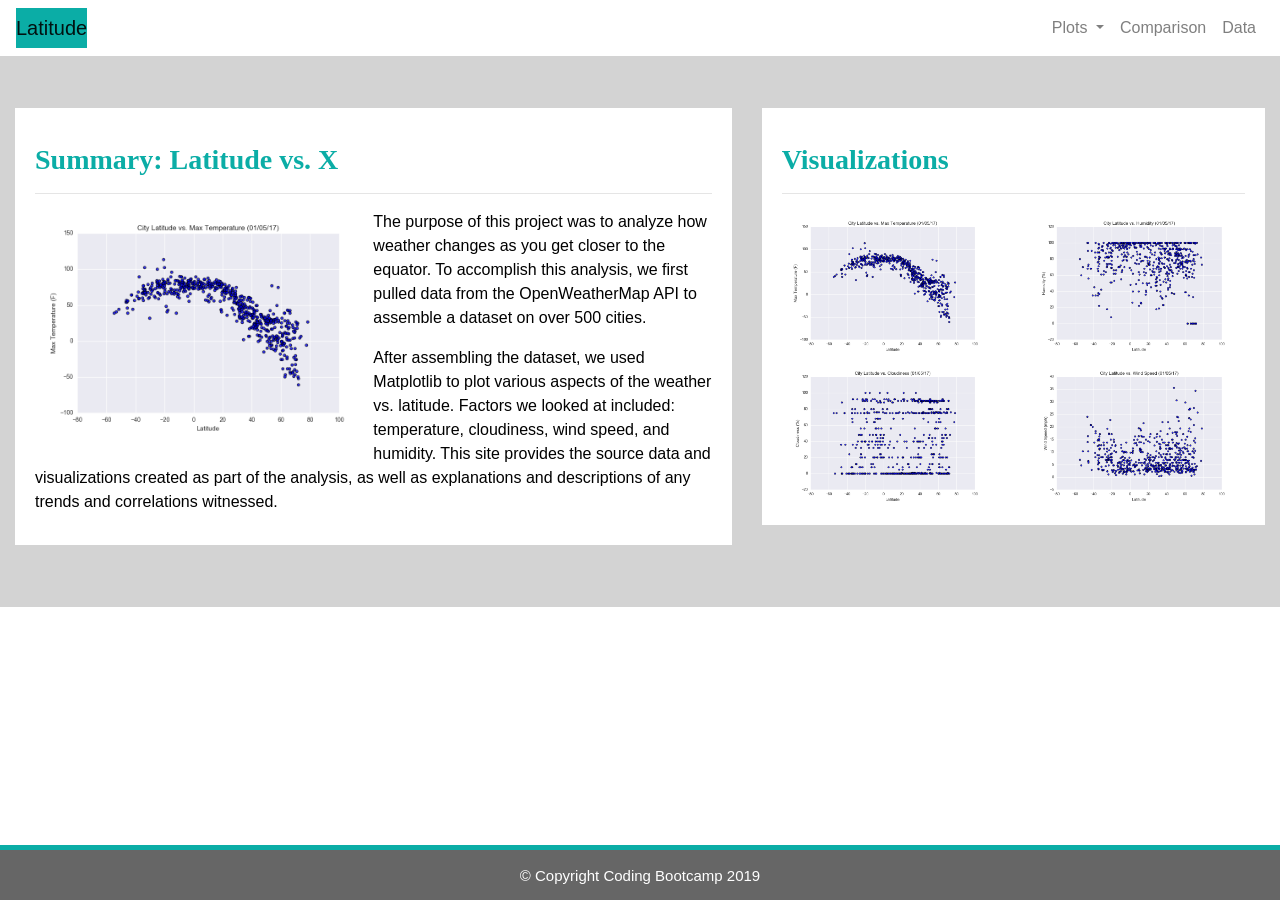
<file: Instructions/index.html>
<!DOCTYPE html>
<html lang="en">
    <head>
    <title>Bootstrap Visualization Dashboard</title>
    <meta charset="utf-8">
    <meta name="viewport" content="width=device-width, initial-scale=1">
    <!--CSS Link-->
    <link rel="stylesheet" type="text/css" href="styles.css">
    <link rel="stylesheet" href="https://maxcdn.bootstrapcdn.com/bootstrap/4.3.1/css/bootstrap.min.css">
    <script src="https://ajax.googleapis.com/ajax/libs/jquery/3.4.1/jquery.min.js"></script>
    <script src="https://cdnjs.cloudflare.com/ajax/libs/popper.js/1.14.7/umd/popper.min.js"></script>
    <script src="https://maxcdn.bootstrapcdn.com/bootstrap/4.3.1/js/bootstrap.min.js"></script>
    </head>
    <body>

        <nav class="navbar bg-white navbar-light navbar-expand-lg navbar-expand-sm fixed-top">
        <!-- Brand -->
            <a class="navbar-brand" style="background-color: #0BADA6;"  href="index.html" class="active">
                Latitude
            </a>
            <button class="navbar-toggler" type="button" data-toggle="collapse"
                            data-target="#collapseNavbar"> 
                    <span class="navbar-toggler-icon"></span> 
            </button> 
                
            <div class="collapse navbar-collapse" id="collapseNavbar"> 
            <!-- Links -->
                <ul class="navbar-nav ml-auto">
                    
                    <!-- Dropdown -->
                    <li class="nav-item dropdown">
                        <a class="nav-link dropdown-toggle" href="#" id="navbardrop" data-toggle="dropdown">
                            Plots
                        </a>
                        <div class="dropdown-menu">
                            <a class="dropdown-item" href="maxTemp.html">Max Temperature</a>
                            <a class="dropdown-item" href="humidity.html">Humidity</a>
                            <a class="dropdown-item" href="cloudiness.html">Cloudiness</a>
                            <a class="dropdown-item" href="windSpeed.html">Wind Speed</a>
                        </div>
                    </li>
                    <li class="nav-item">
                        <a class="nav-link" href="comparison.html">Comparison</a>
                    </li>
                    <li class="nav-item">
                        <a class="nav-link" href="data.html">Data</a>
                    </li>
                </ul>
            </div>
        </nav>
        <br>
        <br>
        <div class="container-fluid">
            <div class="row">
                <div class="col-lg-7 col-md-12">
                    <!--Summary box-->
                    <div class="box">
                        <h3 class="title">Summary: Latitude vs. X</h3>
                        <hr>
                        <img src="Resources/assets/images/Fig1.png" class="tempgraph float-left" alt="Max Temperature Graph" ALIGN=”left” HSPACE=”50” VSPACE=”50”>    
                        </img>
                        <p>The purpose of this project was to analyze how weather changes as you get closer to the equator. To
                                accomplish this analysis, we first pulled data from the OpenWeatherMap API to assemble a dataset on over
                                500 cities. </p>
                        <p> After assembling the dataset, we used Matplotlib to plot various aspects of the weather vs. latitude.
                                Factors we looked at included: temperature, cloudiness, wind speed, and humidity. This site provides the
                                source data and visualizations created as part of the analysis, as well as explanations and descriptions of
                                any trends and correlations witnessed.
                        </p>
                    </div>
                </div>
                <div class="col-lg-5 col-md-12">
                    <!--Visualization box-->
                    <div class="box">
                        <h3 class="title">Visualizations</h3>
                        <hr>
                        <div class="row">
                            <div class="col-sm-6">
                                <a href="maxTemp.html">
                                    <img src="Resources/assets/images/Fig1.png" alt="Max Temperature Image">
                                    </img>
                                </a>
                            </div>
                            <div class="col-sm-6">
                                <a href="humidity.html">
                                    <img src="Resources/assets/images/Fig2.png" alt="Humidity Image">
                                    </img>
                                </a>
                            </div>
                        </div>
                        <div class="row">
                            <div class="col-sm-6">
                                <a href="cloudiness.html">
                                    <img src="Resources/assets/images/Fig3.png" alt="Cloudiness Image">
                                    </img>
                                </a>
                            </div>
                            <div class="col-sm-6">
                                <a href="windSpeed.html">
                                    <img src="Resources/assets/images/Fig4.png" alt="Wind Speed Image">
                                    </img>
                                </a>
                            </div>
                        </div>
                    </div>
                </div>
            </div>
        </div>
        <!--Footer Section-->
        <footer>
            <div class="footer">© Copyright Coding Bootcamp 2019</div>
        </footer>
    </body>
</html>
</file>
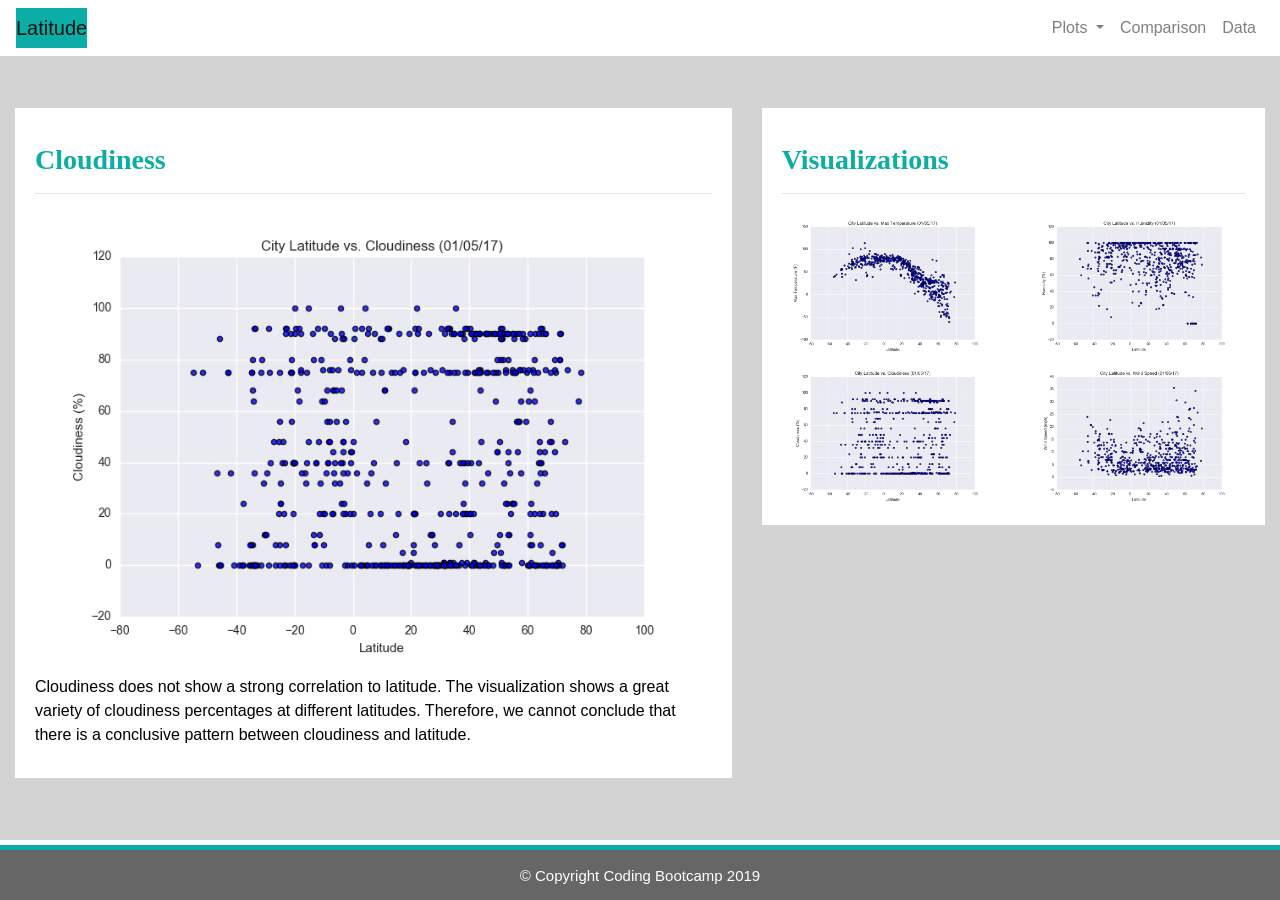
<file: Instructions/cloudiness.html>
<!DOCTYPE html>
<html lang="en">
    <head>
    <title>Bootstrap Visualization Dashboard</title>
    <meta charset="utf-8">
    <meta name="viewport" content="width=device-width, initial-scale=1">
    <!--CSS Link-->
    <link rel="stylesheet" type="text/css" href="styles.css">
    <link rel="stylesheet" href="https://maxcdn.bootstrapcdn.com/bootstrap/4.3.1/css/bootstrap.min.css">
    <script src="https://ajax.googleapis.com/ajax/libs/jquery/3.4.1/jquery.min.js"></script>
    <script src="https://cdnjs.cloudflare.com/ajax/libs/popper.js/1.14.7/umd/popper.min.js"></script>
    <script src="https://maxcdn.bootstrapcdn.com/bootstrap/4.3.1/js/bootstrap.min.js"></script>
    </head>
    <body>

        <nav class="navbar bg-white navbar-light navbar-expand-sm fixed-top">
        <!-- Brand -->
            <a class="navbar-brand" style="background-color: #0BADA6;"  href="index.html" class="active">
                    Latitude
            </a>
            <button class="navbar-toggler" type="button" data-toggle="collapse"
                            data-target="#collapseNavbar"> 
                    <span class="navbar-toggler-icon"></span> 
            </button> 
                
            <div class="collapse navbar-collapse" id="collapseNavbar"> 
            <!-- Links -->
                <ul class="navbar-nav ml-auto">
                    
                    <!-- Dropdown -->
                    <li class="nav-item dropdown">
                        <a class="nav-link dropdown-toggle" href="#" id="navbardrop" data-toggle="dropdown">
                            Plots
                        </a>
                        <div class="dropdown-menu">
                            <a class="dropdown-item" href="maxTemp.html">Max Temperature</a>
                            <a class="dropdown-item" href="humidity.html">Humidity</a>
                            <a class="dropdown-item" href="cloudiness.html">Cloudiness</a>
                            <a class="dropdown-item" href="windSpeed.html">Wind Speed</a>
                        </div>
                    </li>
                    <li class="nav-item">
                        <a class="nav-link" href="comparison.html">Comparison</a>
                    </li>
                    <li class="nav-item">
                        <a class="nav-link" href="data.html">Data</a>
                    </li>
                </ul>
            </div>
        </nav>
        <br>
        <br>
        <div class="container-fluid">
            <div class="row">
                <div class="col-lg-7 col-md-12">
                    <!--Summary box-->
                    <div class="box">
                        <h3 class="title">Cloudiness</h3>
                        <hr>
                        <img src="Resources/assets/images/Fig3.png" alt="Cloudiness Image" ALIGN=”left” HSPACE=”50” VSPACE=”50”></img>
                        <p>Cloudiness does not show a strong correlation to latitude. The visualization shows a great variety of
                                cloudiness percentages at different latitudes. Therefore, we cannot conclude that there is a conclusive
                                pattern between cloudiness and latitude.
                        </p>
                    </div>
                </div>
                <div class="col-lg-5 col-md-12">
                        <!--Visualization box-->
                        <div class="box">
                            <h3 class="title">Visualizations</h3>
                            <hr>
                            <div class="row">
                                <div class="col-sm-6">
                                    <a href="maxTemp.html">
                                        <img src="Resources/assets/images/Fig1.png" alt="Max Temperature Image">
                                        </img>
                                    </a>
                                </div>
                                <div class="col-sm-6">
                                    <a href="humidity.html">
                                        <img src="Resources/assets/images/Fig2.png" alt="Humidity Image">
                                        </img>
                                    </a>
                                </div>
                            </div>
                            <div class="row">
                                <div class="col-sm-6">
                                    <a href="cloudiness.html">
                                        <img src="Resources/assets/images/Fig3.png" alt="Cloudiness Image">
                                        </img>
                                    </a>
                                </div>
                                <div class="col-sm-6">
                                    <a href="windSpeed.html">
                                        <img src="Resources/assets/images/Fig4.png" alt="Wind Speed Image">
                                        </img>
                                    </a>
                                </div>
                            </div>
                        </div>
            </div>
        </div>
        <!--Footer Section-->
        <footer>
            <div class="footer">© Copyright Coding Bootcamp 2019</div>
        </footer>
    </body>
</html>
</file>
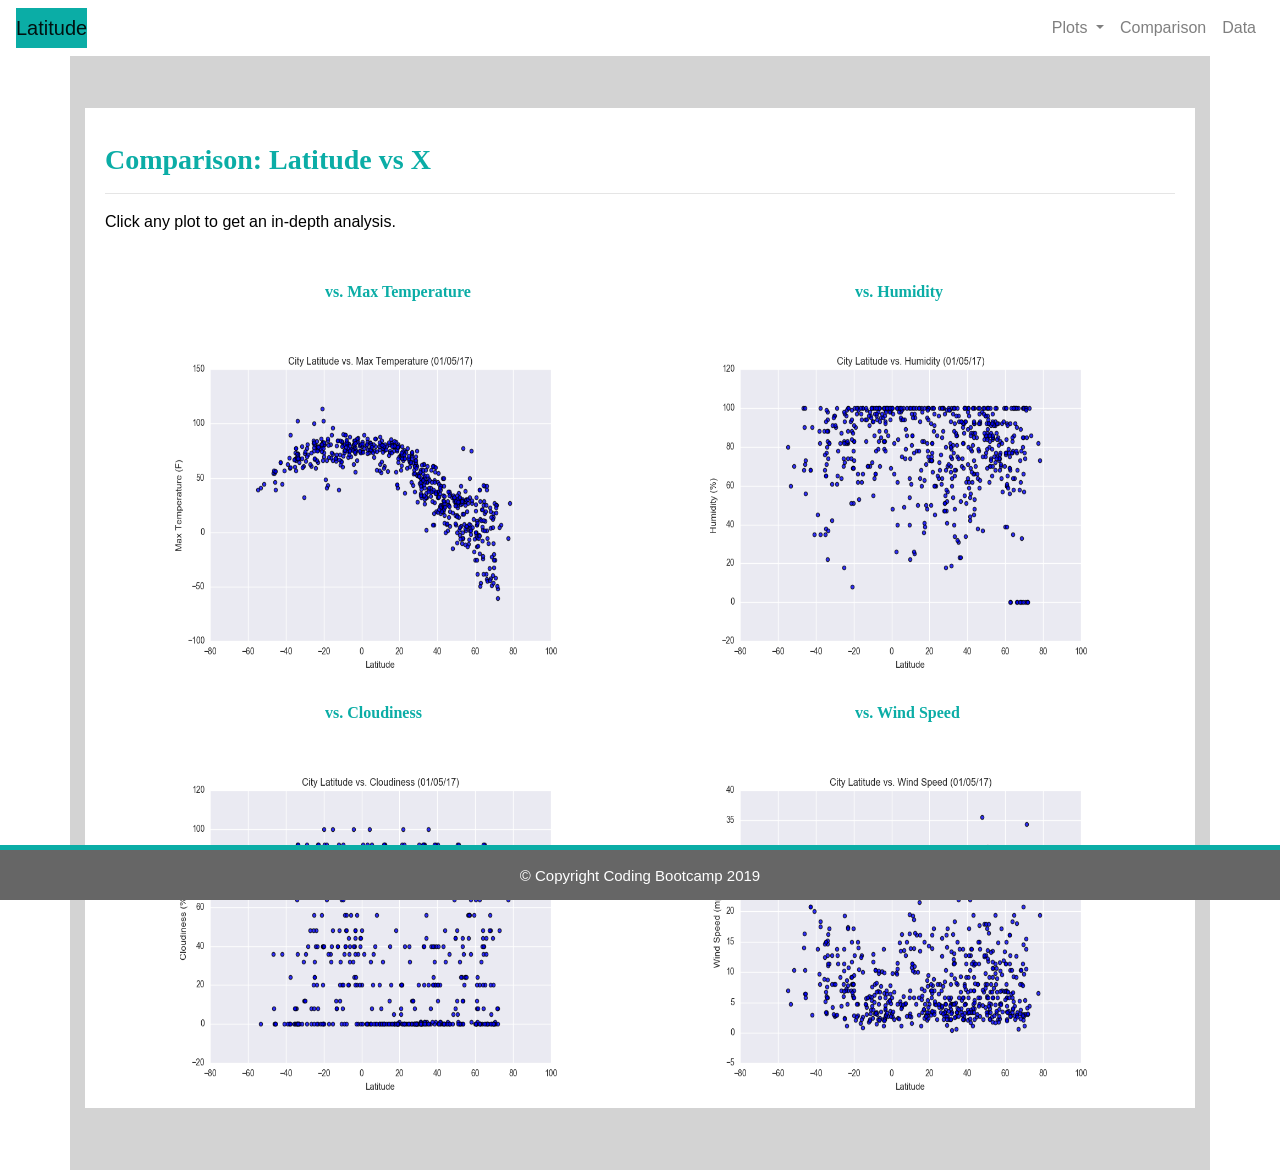
<file: Instructions/comparison.html>
<!DOCTYPE html>
<html lang="en">
    <head>
    <title>Bootstrap Visualization Dashboard</title>
    <meta charset="utf-8">
    <meta name="viewport" content="width=device-width, initial-scale=1">
    <!--CSS Link-->
    <link rel="stylesheet" type="text/css" href="styles.css">
    <link rel="stylesheet" href="https://maxcdn.bootstrapcdn.com/bootstrap/4.3.1/css/bootstrap.min.css">
    <script src="https://ajax.googleapis.com/ajax/libs/jquery/3.4.1/jquery.min.js"></script>
    <script src="https://cdnjs.cloudflare.com/ajax/libs/popper.js/1.14.7/umd/popper.min.js"></script>
    <script src="https://maxcdn.bootstrapcdn.com/bootstrap/4.3.1/js/bootstrap.min.js"></script>
    </head>
    <body>

        <nav class="navbar bg-white navbar-light navbar-expand-sm fixed-top">
        <!-- Brand -->
            <a class="navbar-brand" style="background-color: #0BADA6;"  href="index.html" class="active">
                    Latitude
            </a>
            <button class="navbar-toggler" type="button" data-toggle="collapse"
                            data-target="#collapseNavbar"> 
                    <span class="navbar-toggler-icon"></span> 
            </button> 
                
            <div class="collapse navbar-collapse" id="collapseNavbar"> 
            <!-- Links -->
                <ul class="navbar-nav ml-auto">
                    
                    <!-- Dropdown -->
                    <li class="nav-item dropdown">
                        <a class="nav-link dropdown-toggle" href="#" id="navbardrop" data-toggle="dropdown">
                            Plots
                        </a>
                        <div class="dropdown-menu">
                            <a class="dropdown-item" href="maxTemp.html">Max Temperature</a>
                            <a class="dropdown-item" href="humidity.html">Humidity</a>
                            <a class="dropdown-item" href="cloudiness.html">Cloudiness</a>
                            <a class="dropdown-item" href="windSpeed.html">Wind Speed</a>
                        </div>
                    </li>
                    <li class="nav-item">
                        <a class="nav-link" href="comparison.html">Comparison</a>
                    </li>
                    <li class="nav-item">
                        <a class="nav-link" href="data.html">Data</a>
                    </li>
                </ul>
            </div>
        </nav>
        <br>
        <br>
        <div class="container">
            <div class="row">
                <div class="col-lg-12">
                    <div class="box">
                        <h3 class="title">Comparison: Latitude vs X</h3>
                        <hr>
                        <p>Click any plot to get an in-depth analysis.</p>
                        <div class="container">
                            <div class="row">
                                <!-- <div class="box"> -->
                                    <div class="col-lg-6">
                                        <div class="title">
                                            vs. Max Temperature
                                        </div>
                                        <a href="maxTemp.html">
                                            <img src="Resources/assets/images/Fig1.png" alt="Max Temperature Image">
                                            </img>
                                        </a>
                                    </div>
                                    <div class="col-lg-6">
                                        <div class="title">
                                            vs. Humidity
                                        </div>
                                        <a href="humidity.html">
                                            <img src="Resources/assets/images/Fig2.png" alt="Humidity Image">
                                            </img>
                                        </a>
                                    </div>
                                <!-- </div> -->
                            </div>
                            <div class="row">
                                    <!-- <div class="box"> -->
                                        <div class="col-lg-6">
                                            <div class="title">
                                                vs. Cloudiness
                                            </div>
                                            <a href="cloudiness.html">
                                                <img src="Resources/assets/images/Fig3.png" alt="Cloudiness Image">
                                                </img>
                                            </a>
                                        </div>
                                        <div class="col-lg-6">
                                            <div class="title">
                                                vs. Wind Speed
                                            </div>
                                            <a href="windSpeed.html">
                                                <img src="Resources/assets/images/Fig4.png" alt="WindSpeed Image">
                                                </img>
                                            </a>
                                        </div>
                                    <!-- </div> -->
                                </div>
                        </div>
                    </div>
                </div>   
            </div>
        </div>
        <!--Footer Section-->
        <footer>
            <div class="footer">© Copyright Coding Bootcamp 2019</div>
        </footer>
    </body>
</html>
</file>
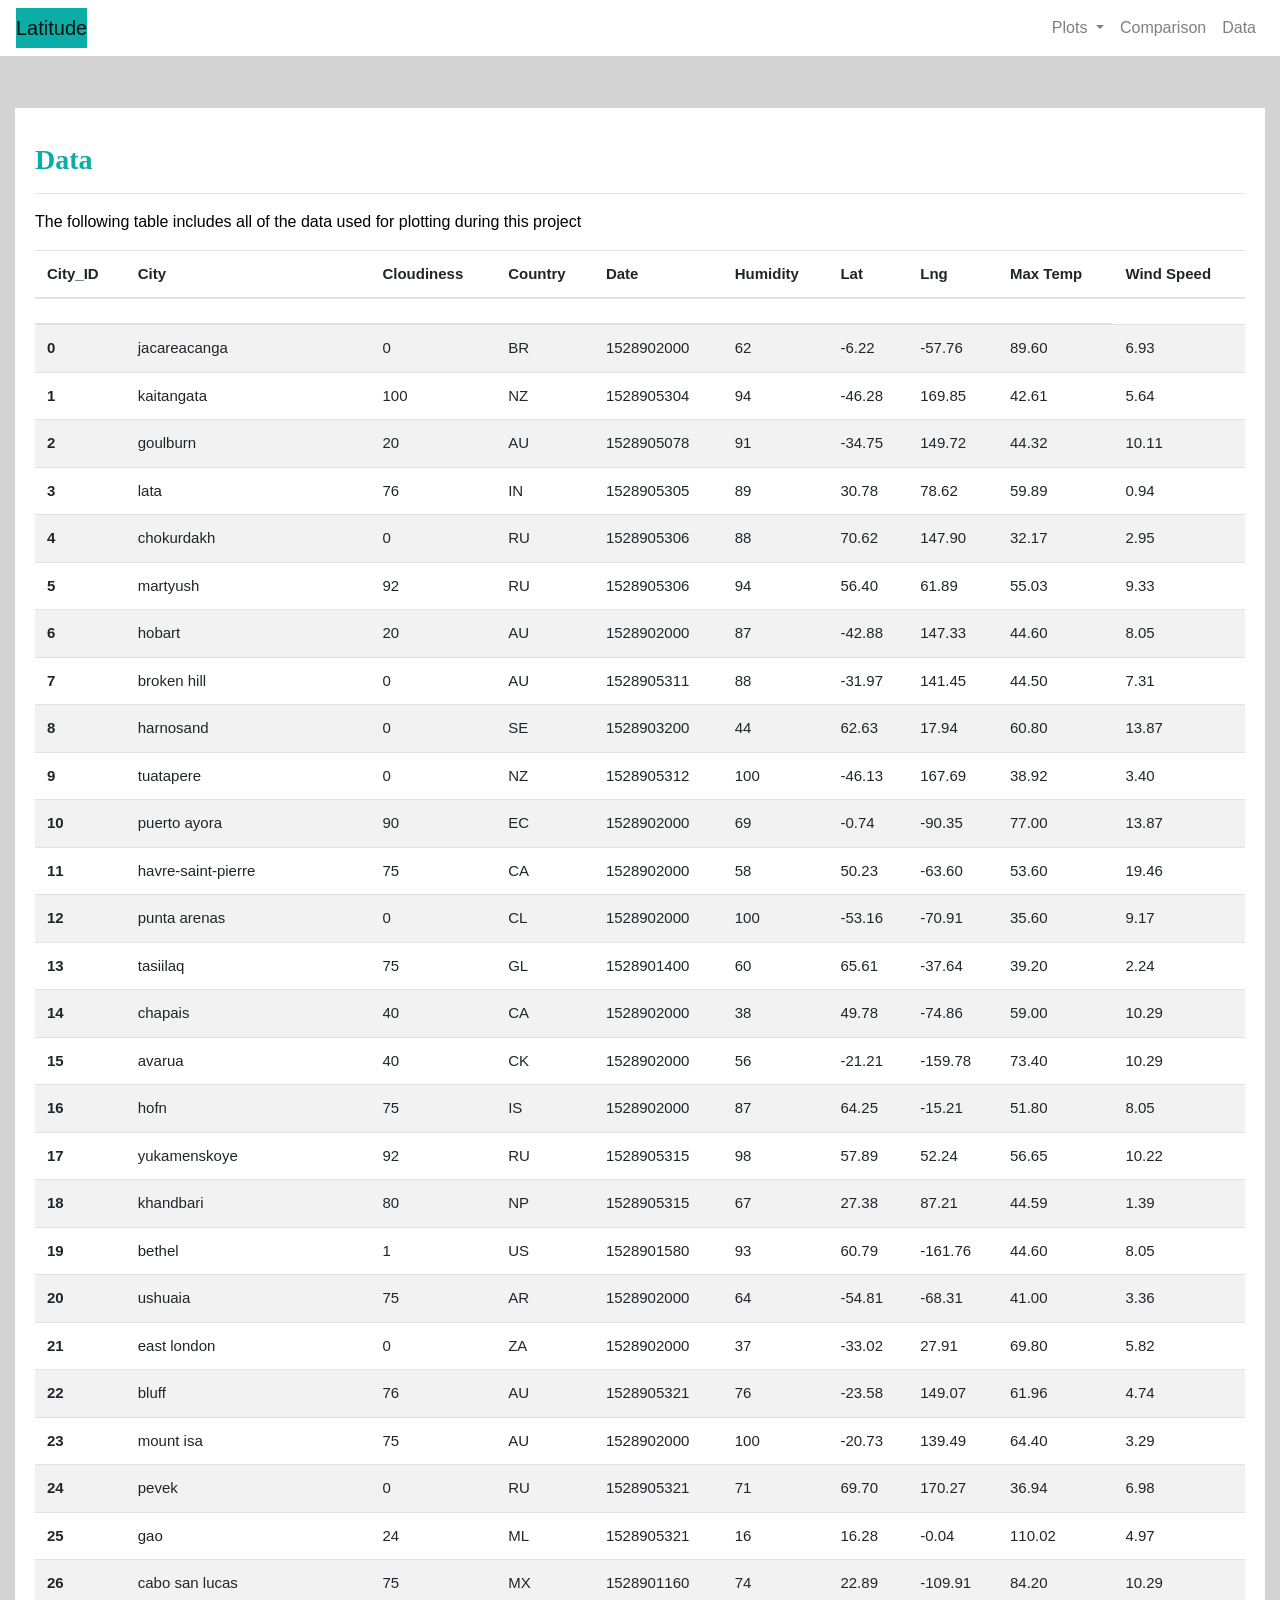
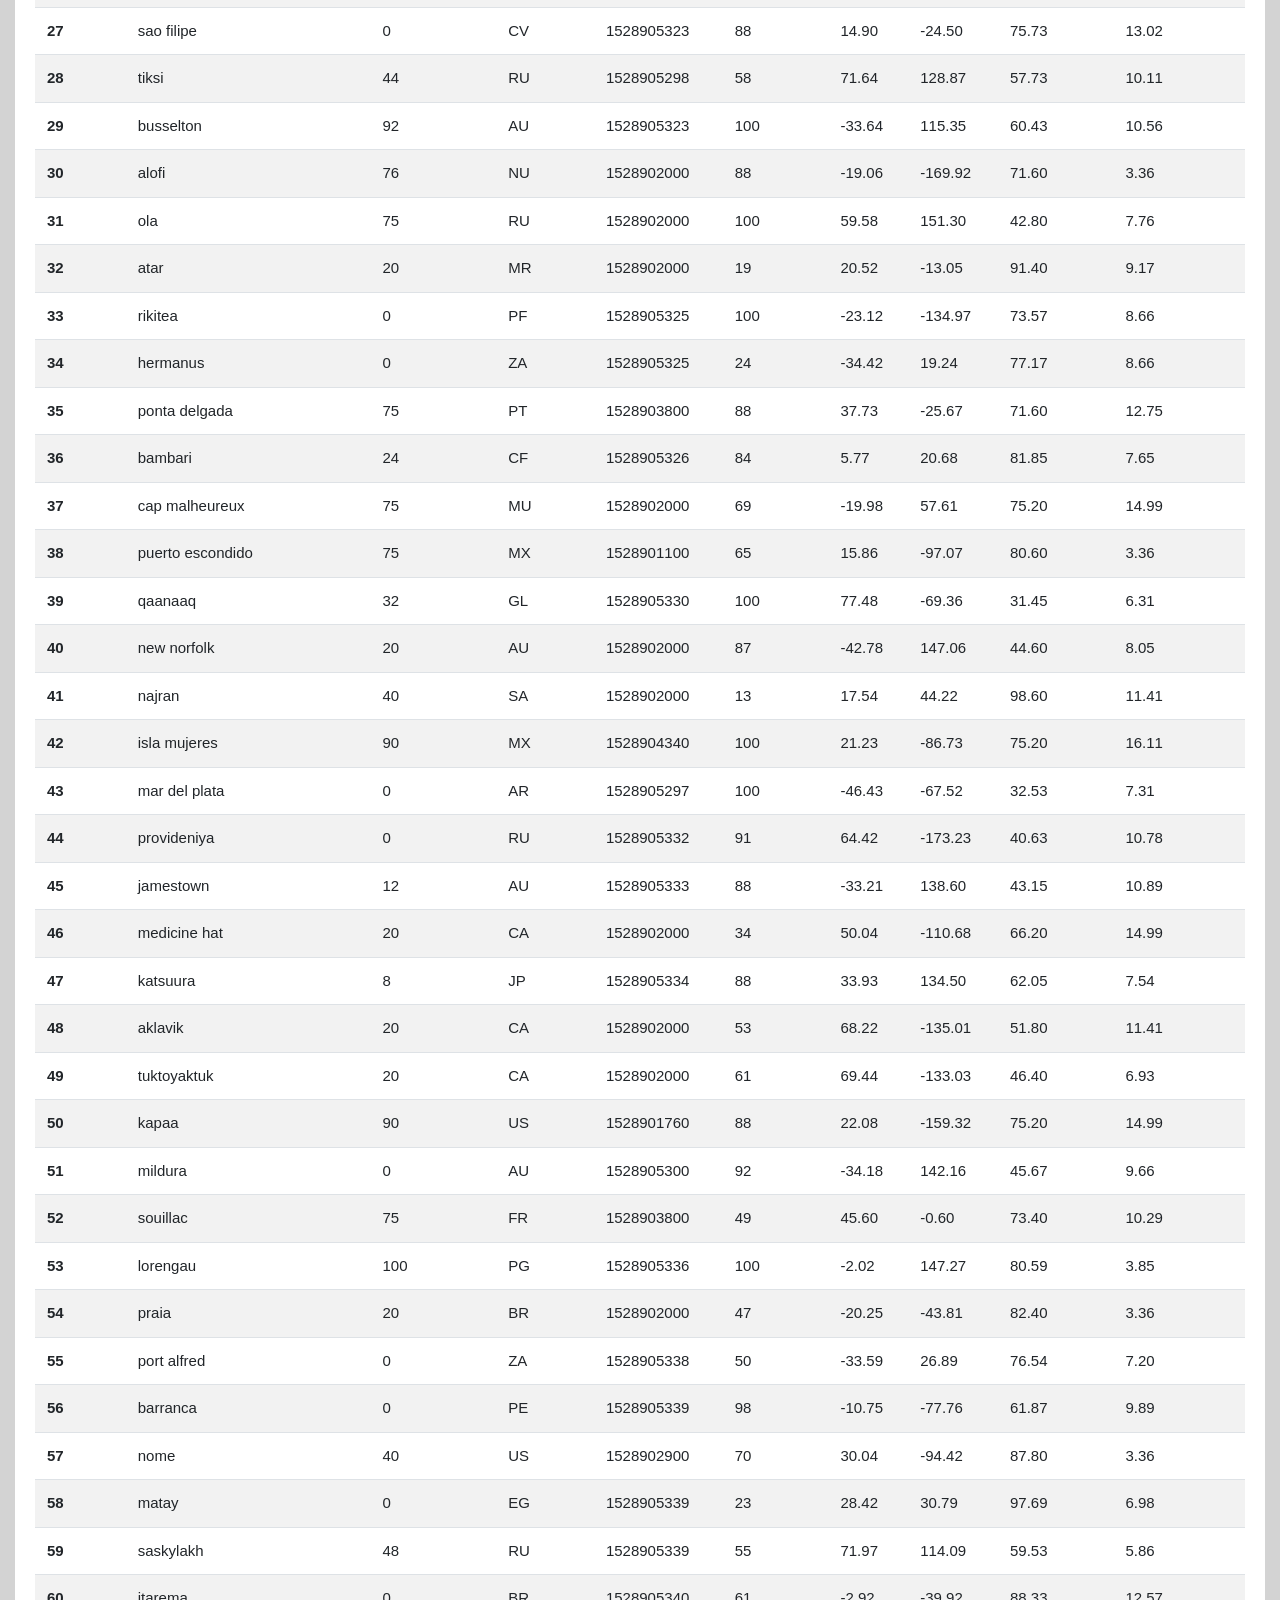
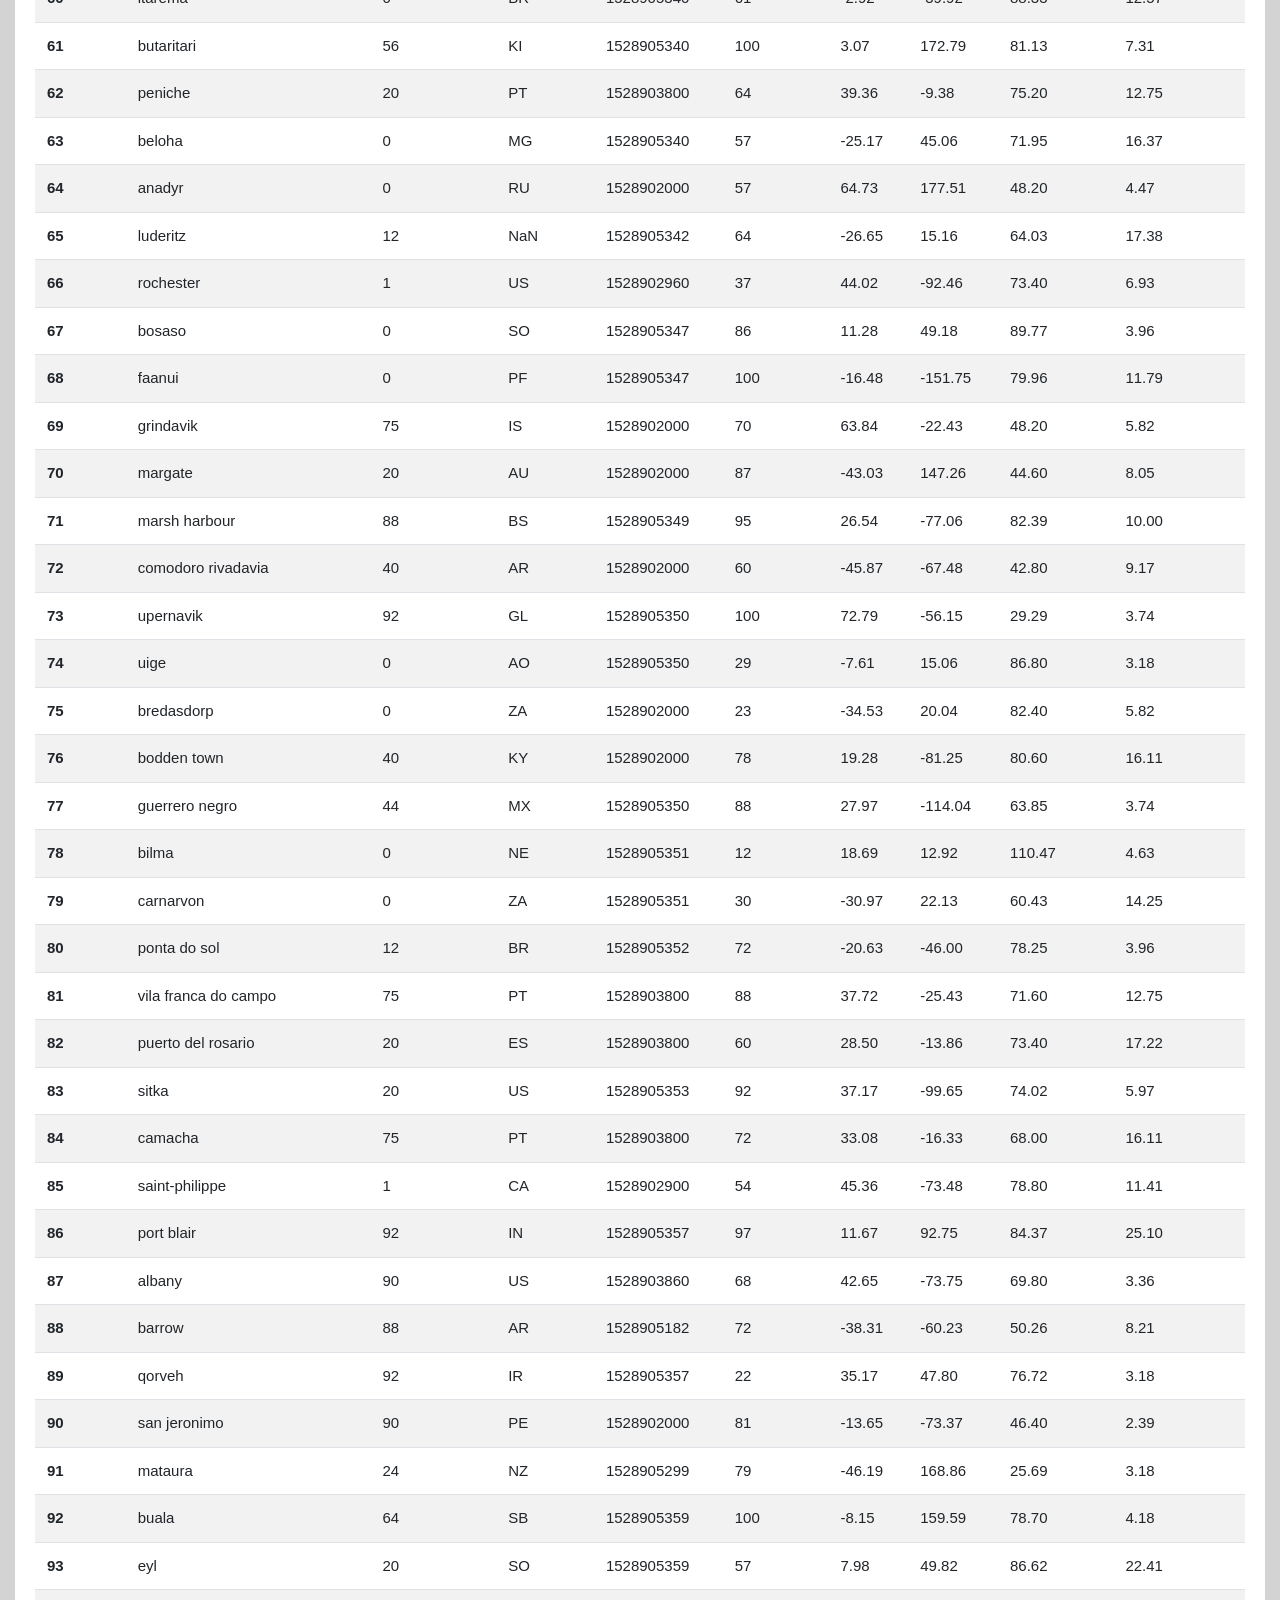
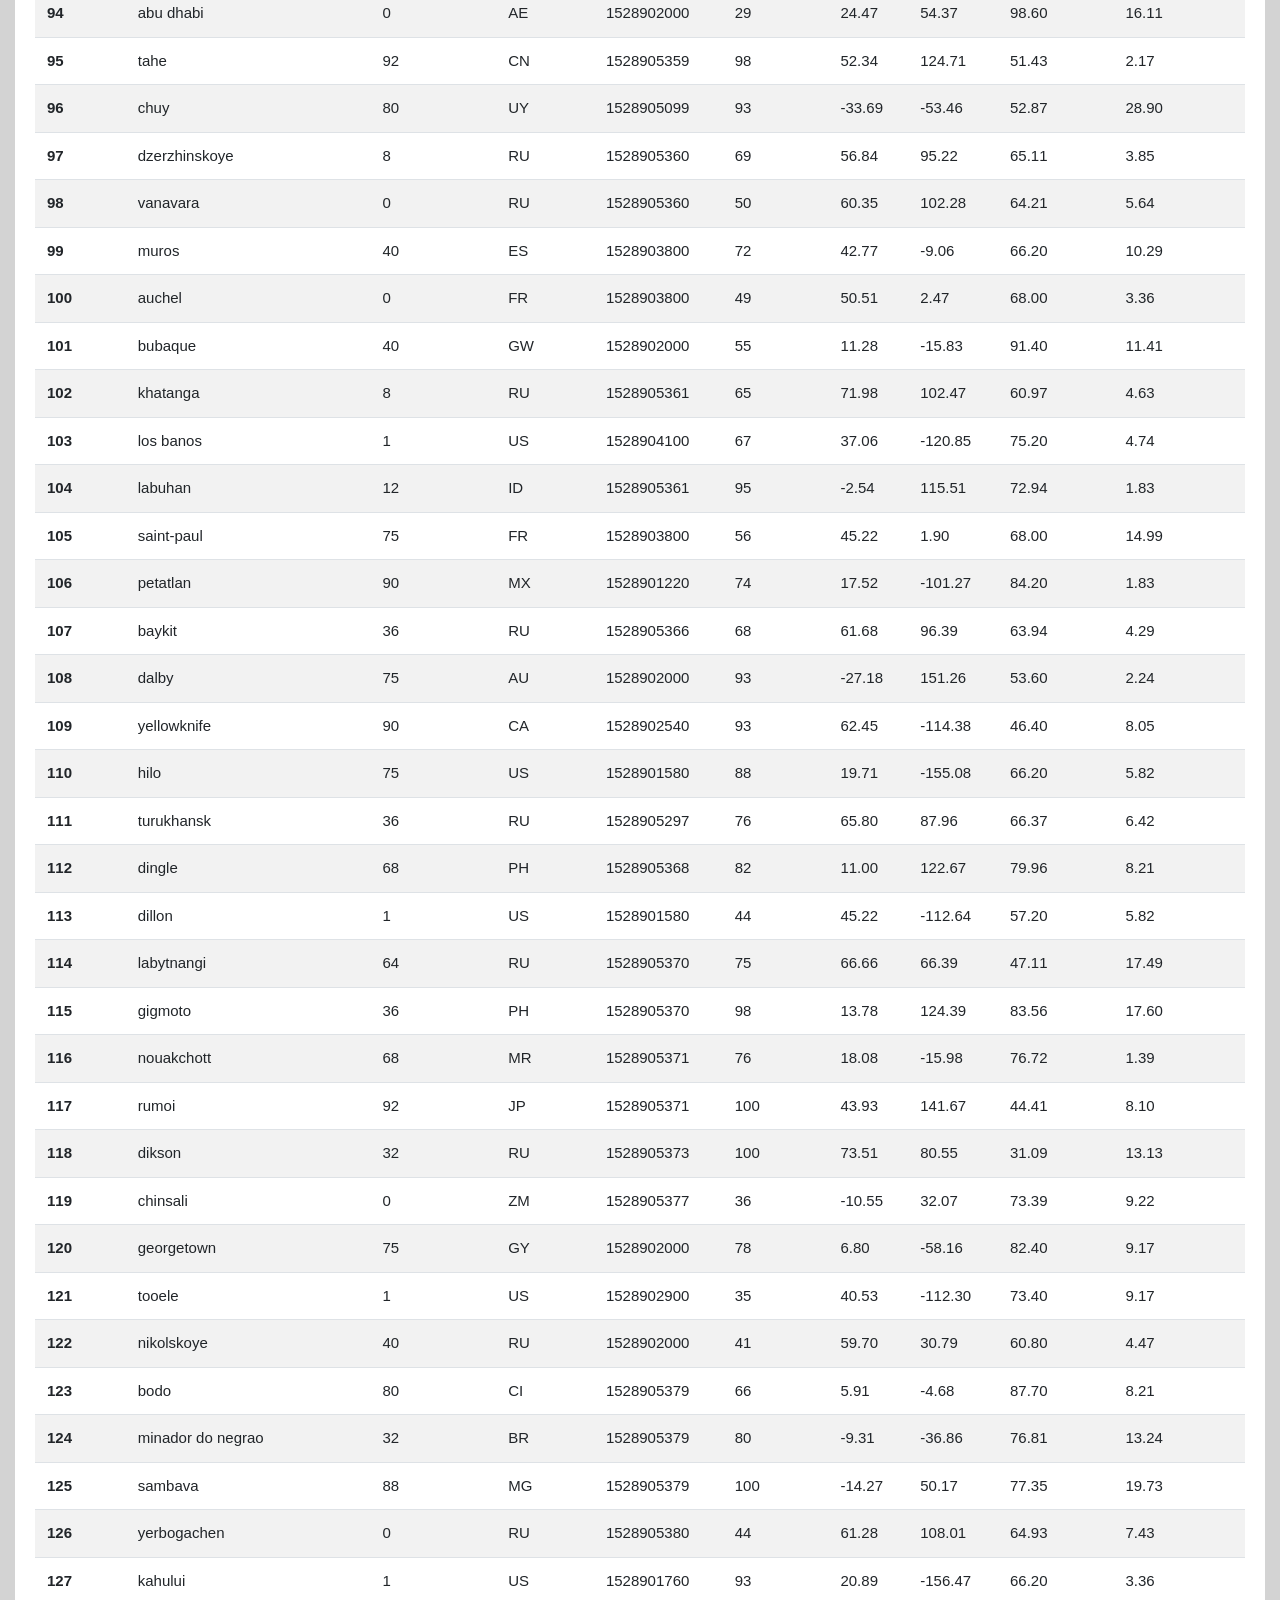
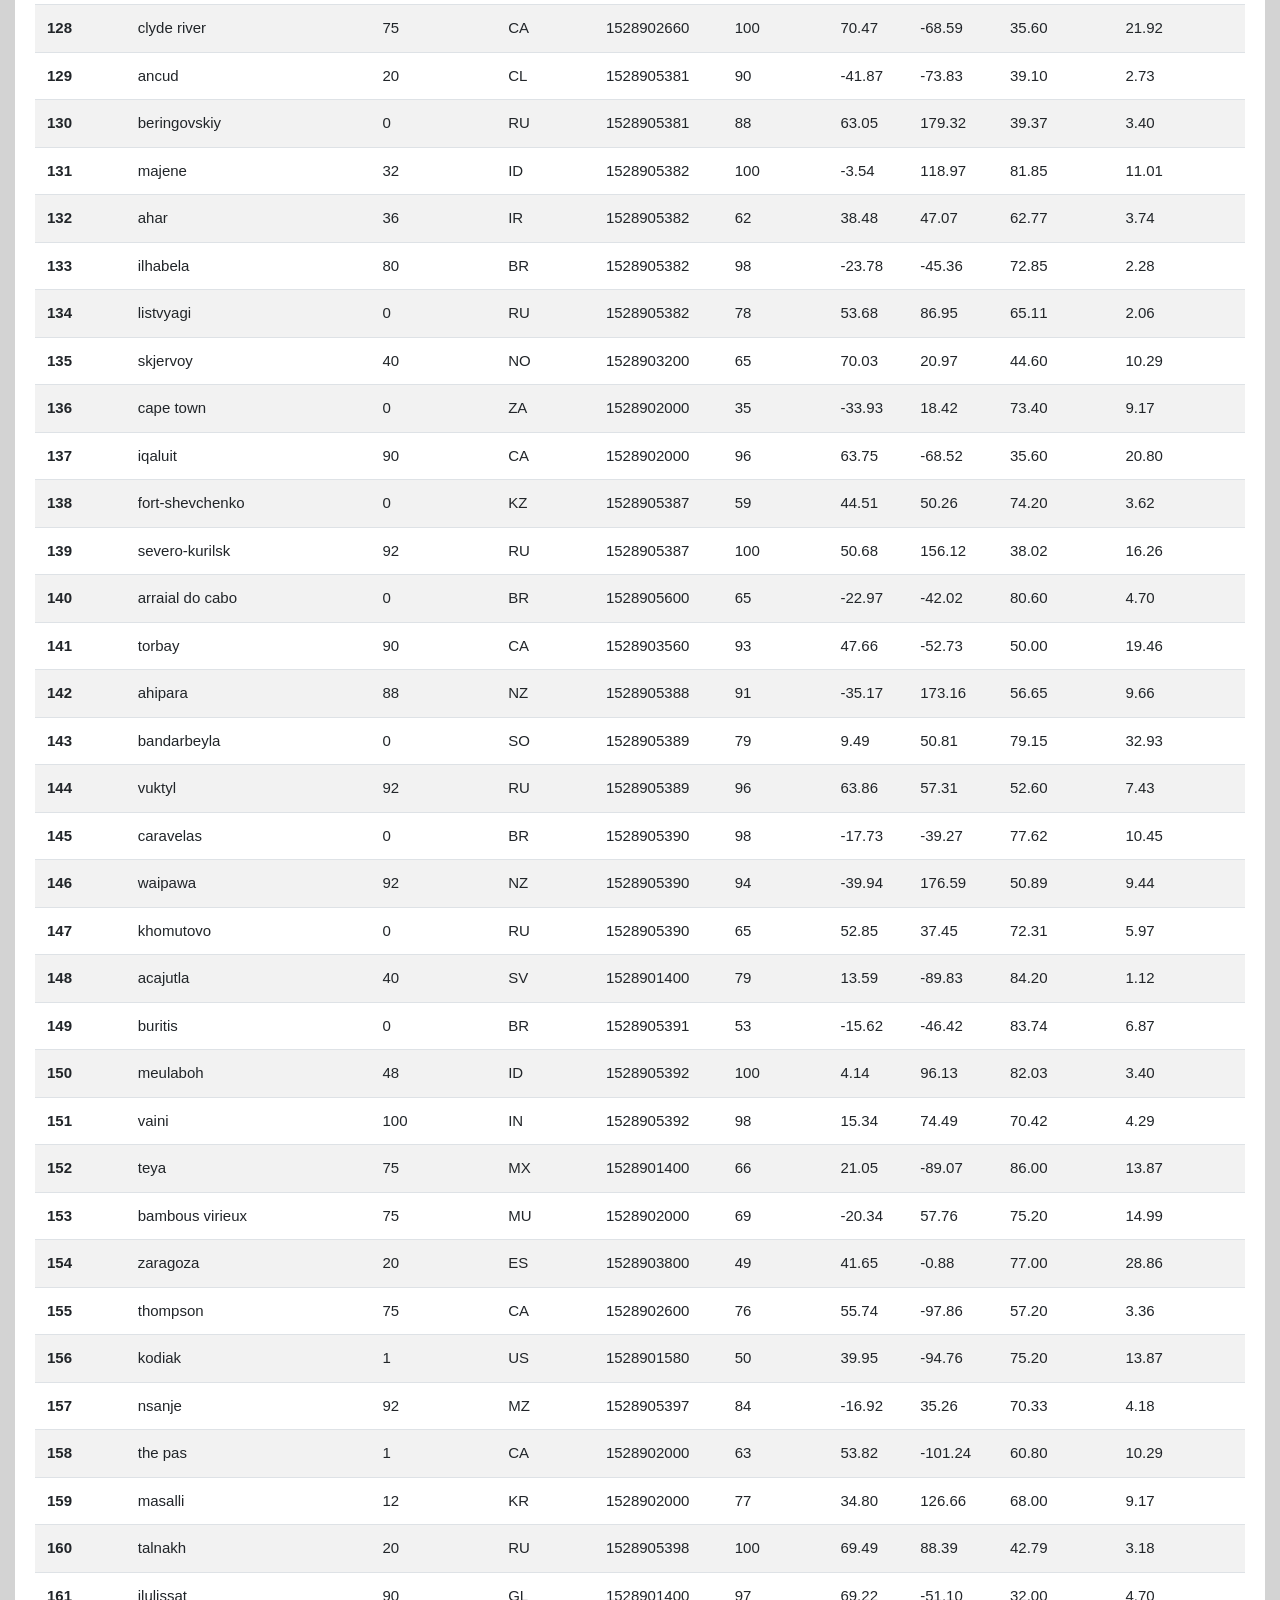
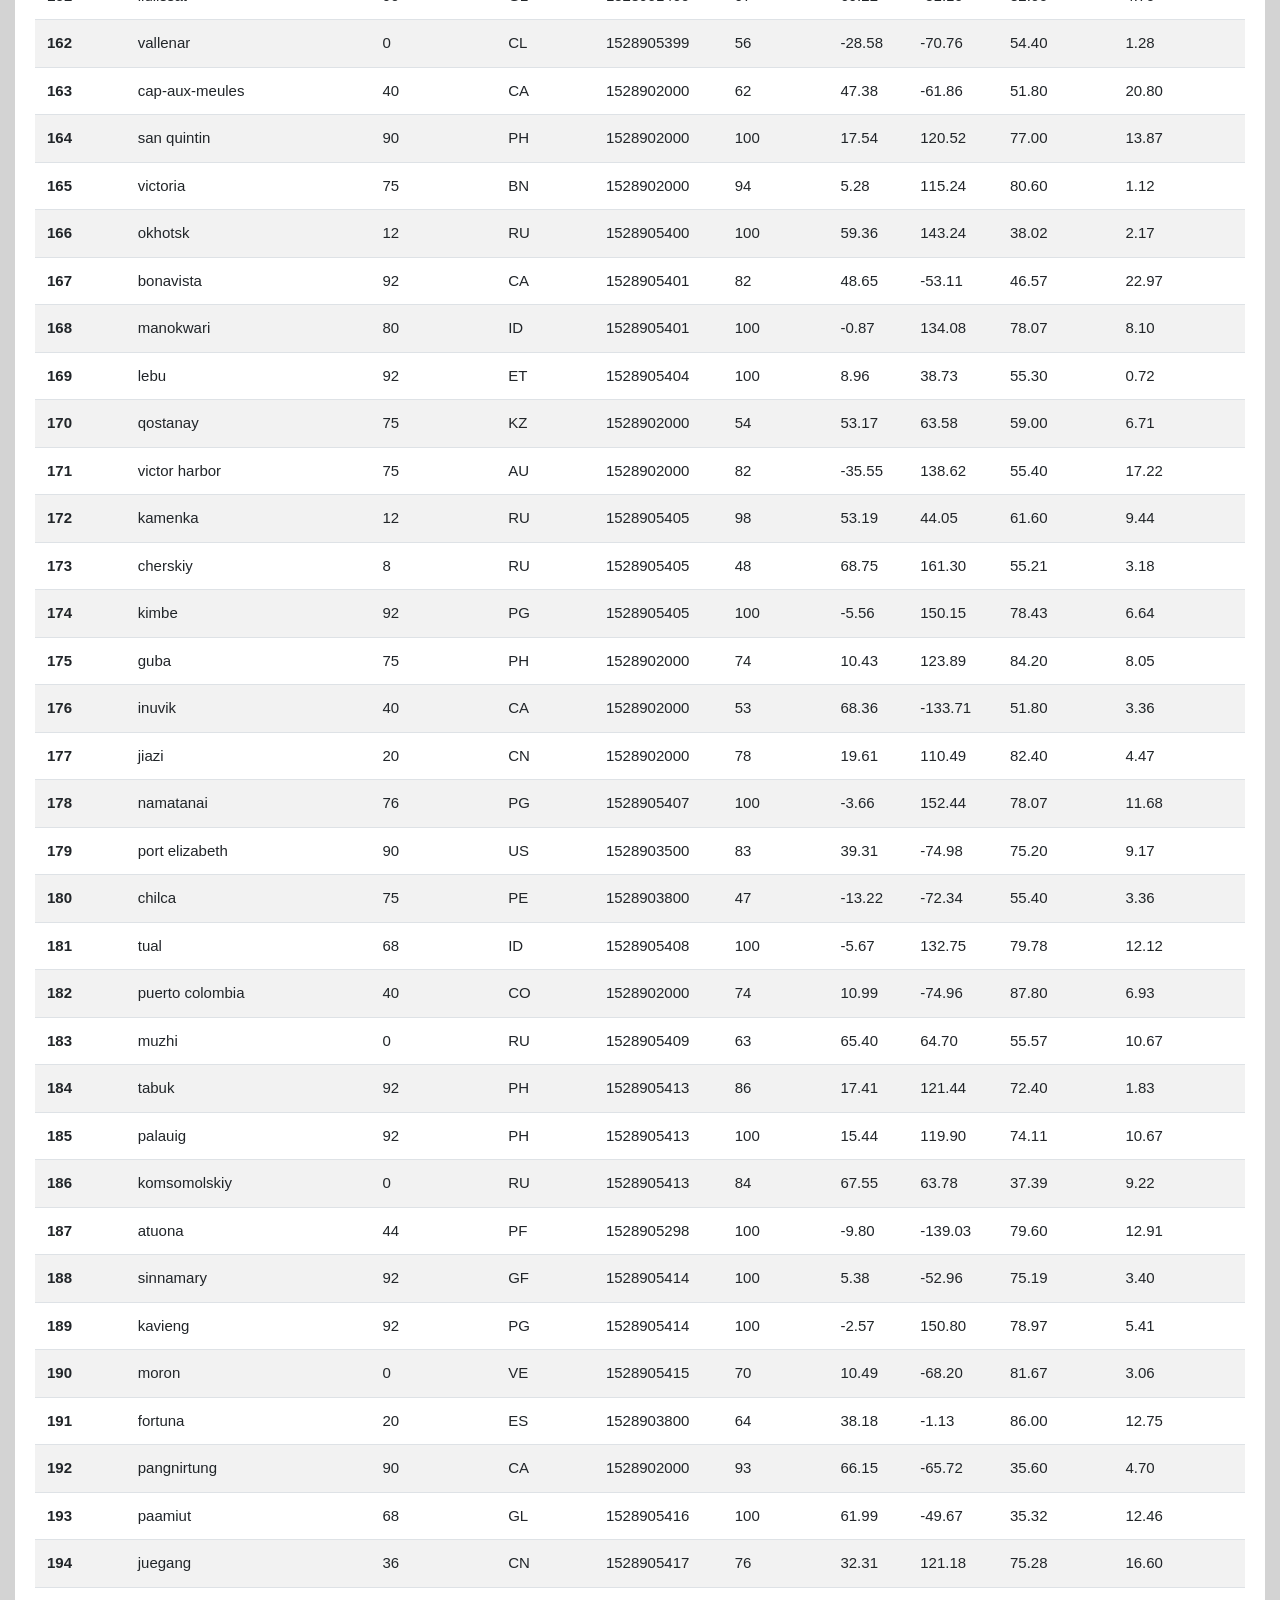
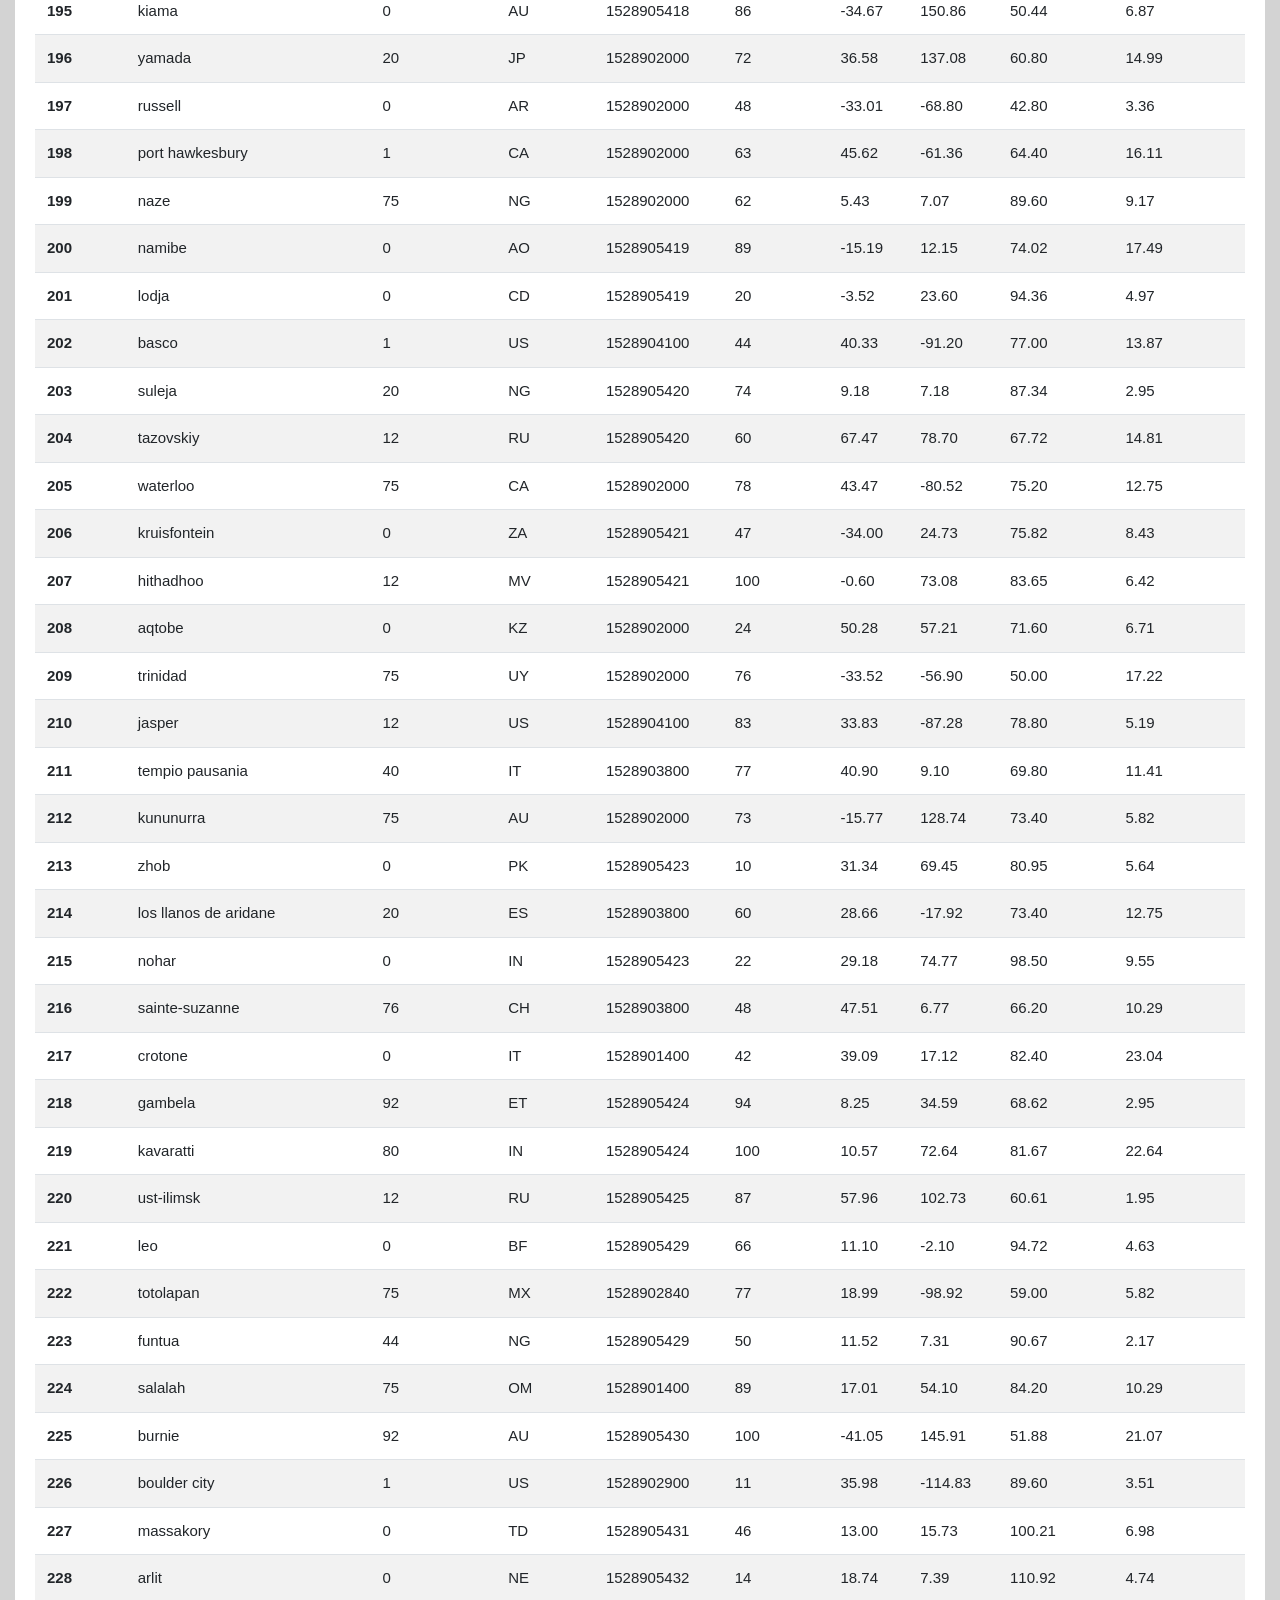
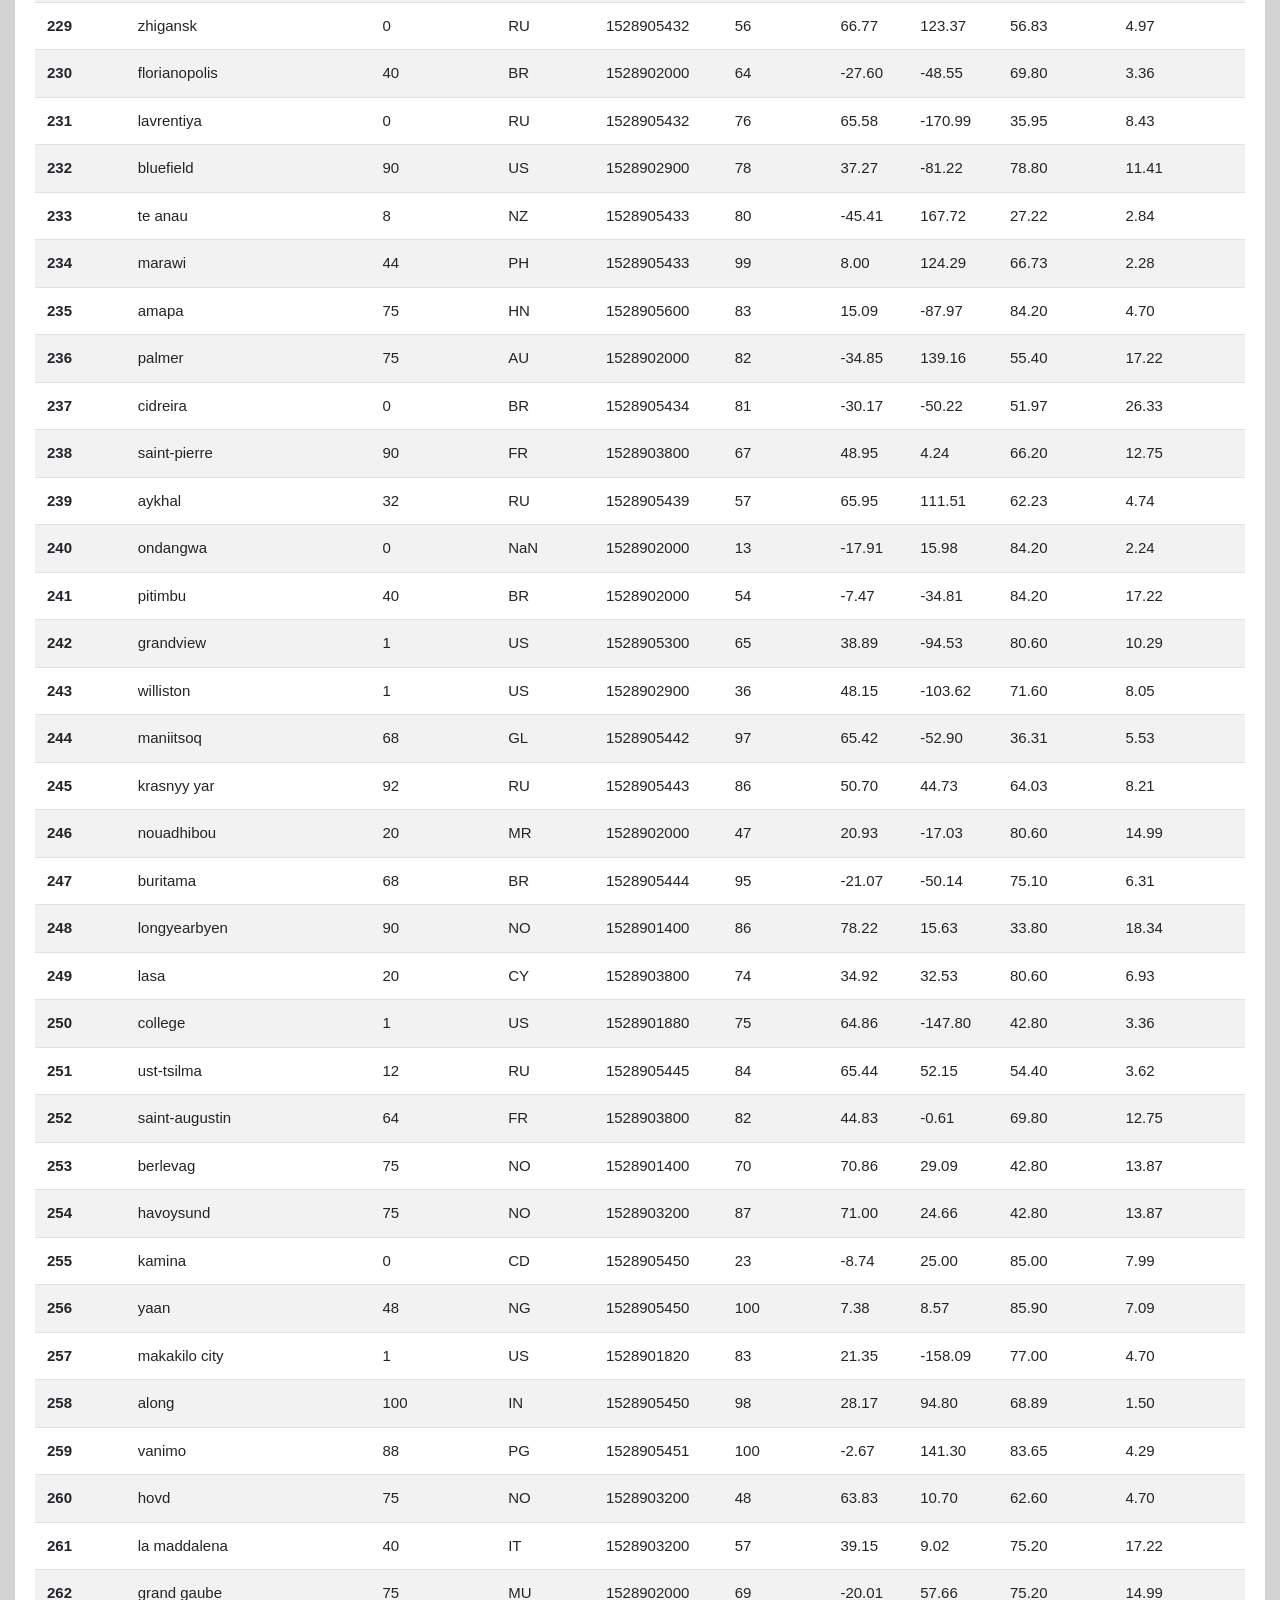
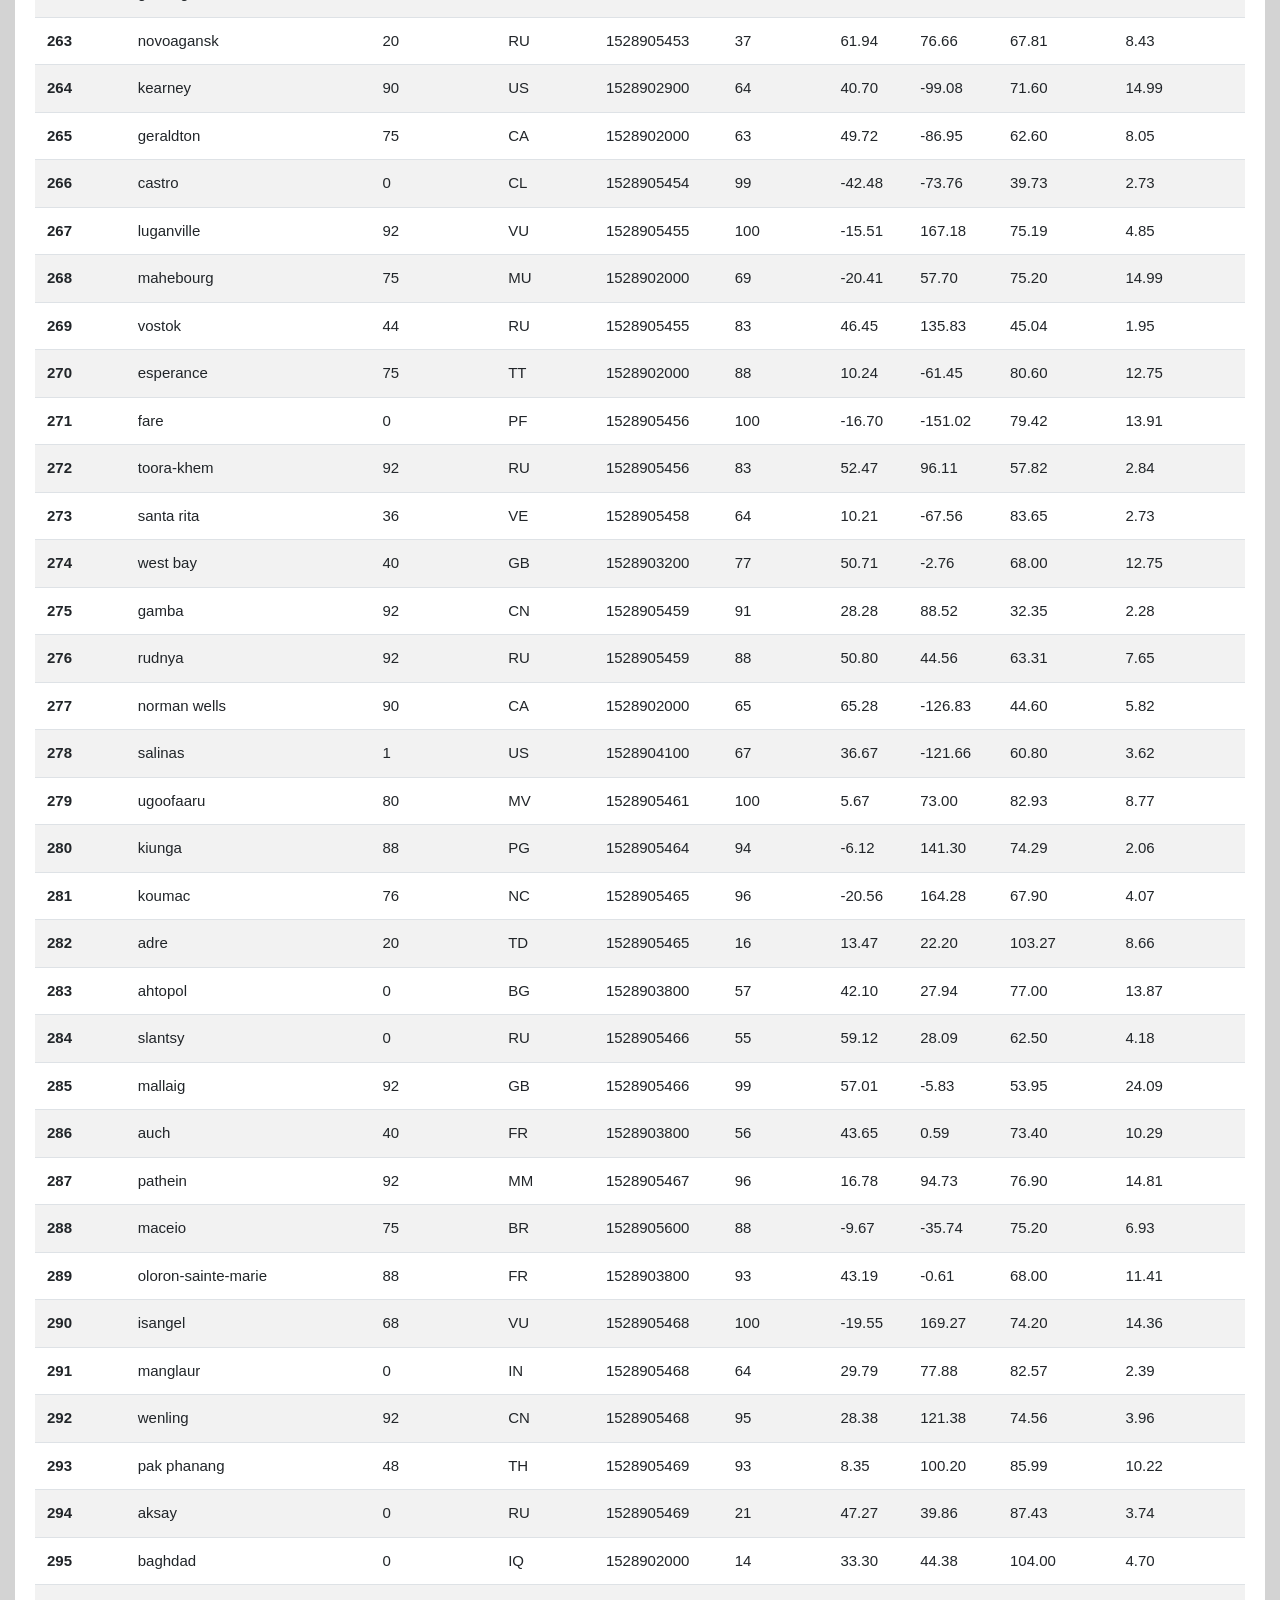
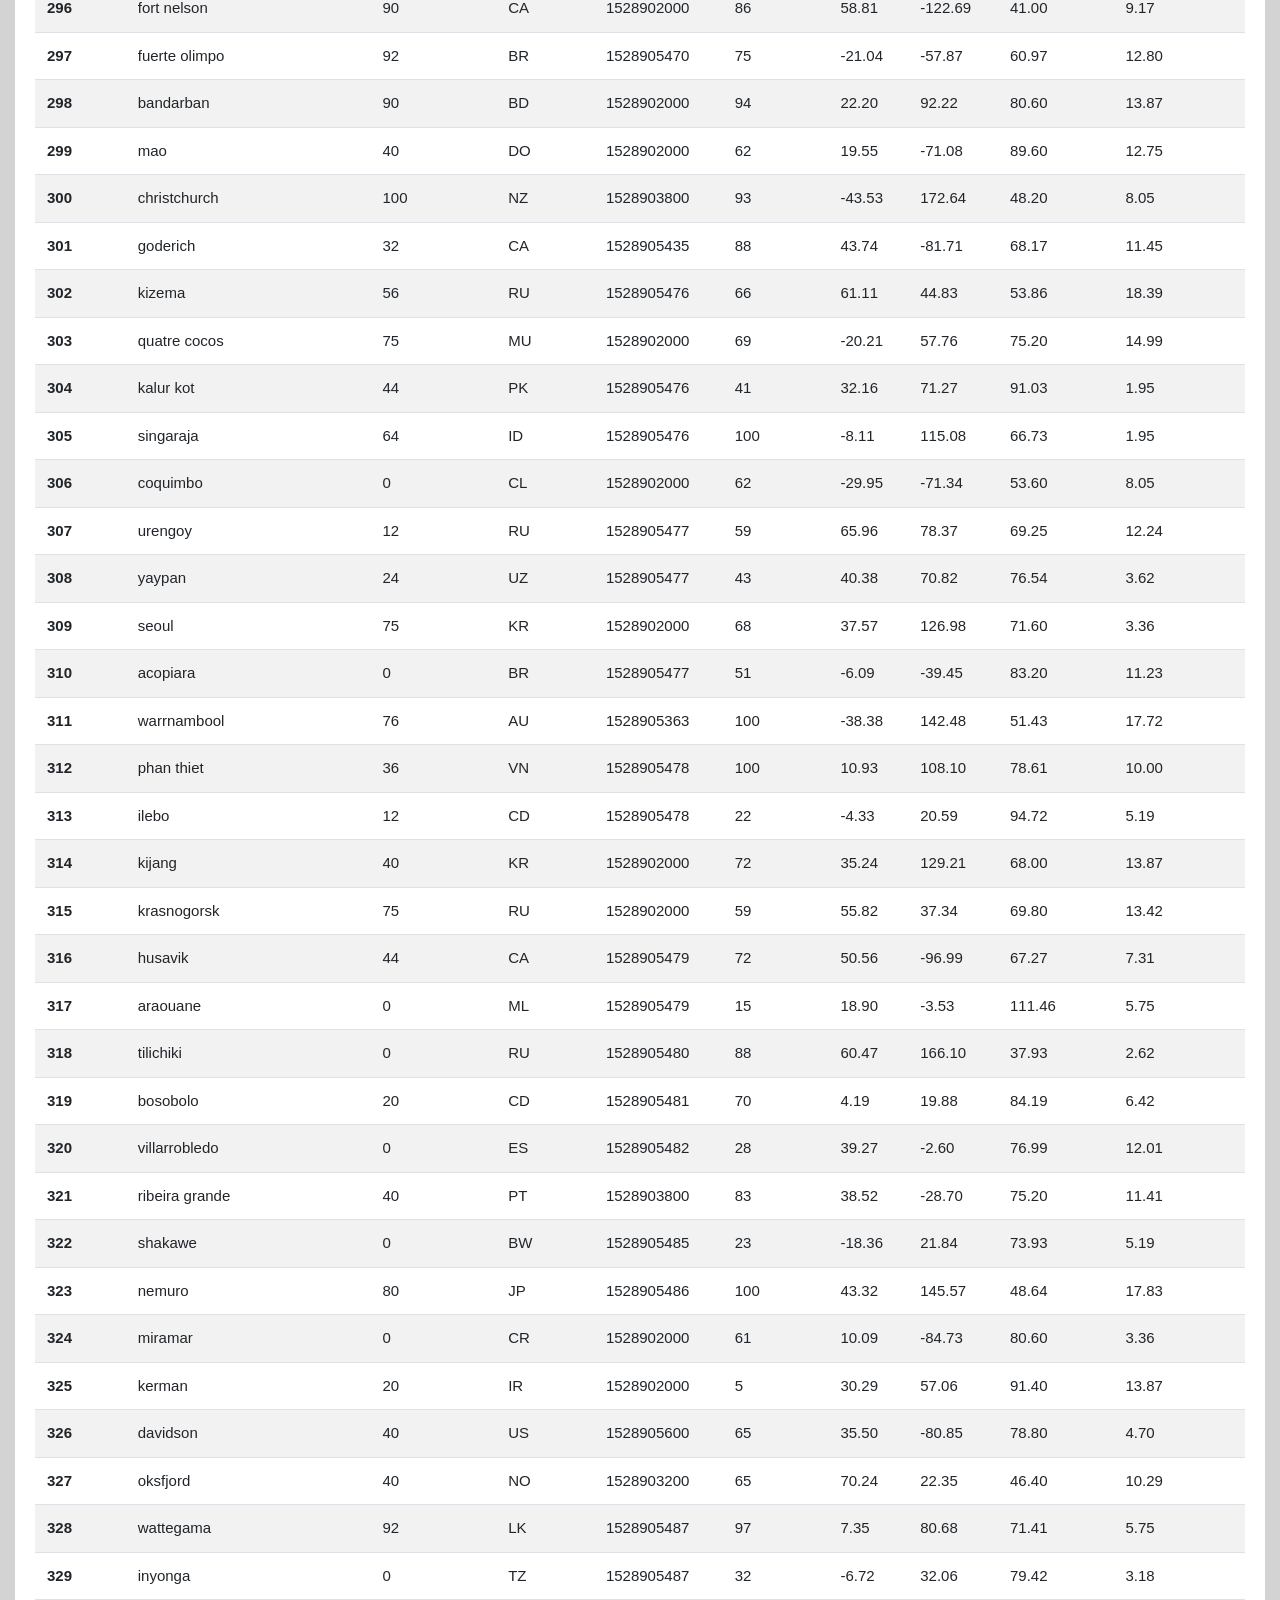
<file: Instructions/data.html>
<!DOCTYPE html>
<html lang="en">
    <head>
    <title>Bootstrap Visualization Dashboard</title>
    <meta charset="utf-8">
    <meta name="viewport" content="width=device-width, initial-scale=1">
    <!--CSS Link-->
    <link rel="stylesheet" type="text/css" href="styles.css">
    <link rel="stylesheet" href="https://maxcdn.bootstrapcdn.com/bootstrap/4.3.1/css/bootstrap.min.css">
    <script src="https://ajax.googleapis.com/ajax/libs/jquery/3.4.1/jquery.min.js"></script>
    <script src="https://cdnjs.cloudflare.com/ajax/libs/popper.js/1.14.7/umd/popper.min.js"></script>
    <script src="https://maxcdn.bootstrapcdn.com/bootstrap/4.3.1/js/bootstrap.min.js"></script>
    </head>
    <body>

        <nav class="navbar bg-white navbar-light navbar-expand-lg navbar-expand-sm fixed-top">
        <!-- Brand -->
            <a class="navbar-brand" style="background-color: #0BADA6;"  href="index.html" class="active">
                    Latitude
            </a>
            <button class="navbar-toggler" type="button" data-toggle="collapse"
                            data-target="#collapseNavbar"> 
                    <span class="navbar-toggler-icon"></span> 
            </button> 
                
            <div class="collapse navbar-collapse" id="collapseNavbar"> 
            <!-- Links -->
                <ul class="navbar-nav ml-auto">
                    
                    <!-- Dropdown -->
                    <li class="nav-item dropdown">
                        <a class="nav-link dropdown-toggle" href="#" id="navbardrop" data-toggle="dropdown">
                            Plots
                        </a>
                        <div class="dropdown-menu">
                            <a class="dropdown-item" href="maxTemp.html">Max Temperature</a>
                            <a class="dropdown-item" href="humidity.html">Humidity</a>
                            <a class="dropdown-item" href="cloudiness.html">Cloudiness</a>
                            <a class="dropdown-item" href="windSpeed.html">Wind Speed</a>
                        </div>
                    </li>
                    <li class="nav-item">
                        <a class="nav-link" href="comparison.html">Comparison</a>
                    </li>
                    <li class="nav-item">
                        <a class="nav-link" href="data.html">Data</a>
                    </li>
                </ul>
            </div>
        </nav>
        <br>
        <br>
        <div class="container-fluid">
            <div class="row">
                <div class="col-lg-12 col-md-12">
                    <!--Summary box-->
                    <div class="box">
                        <h3 class="title">Data</h3>
                        <hr>
                        <p>The following table includes all of the data used for plotting during this project</p>
                        <div class="content table-responsive table-full-width">
                            <table class="table table-hover table-striped">
                            <tableborder="1" class="dataframe">
                                    <thead>
                                    <tr style="text-align: left;">
                                        <th>City_ID</th>
                                        <th>City</th>
                                        <th>Cloudiness</th>
                                        <th>Country</th>
                                        <th>Date</th>
                                        <th>Humidity</th>
                                        <th>Lat</th>
                                        <th>Lng</th>
                                        <th>Max Temp</th>
                                        <th>Wind Speed</th>
                                    </tr>
                                    <tr>
                                        
                                        <th></th>
                                        <th></th>
                                        <th></th>
                                        <th></th>
                                        <th></th>
                                        <th></th>
                                        <th></th>
                                        <th></th>
                                        <th></th>
                                    </tr>
                                    </thead>
                                    <tbody>
                                    <tr>
                                        <th>0</th>
                                        <td>jacareacanga</td>
                                        <td>0</td>
                                        <td>BR</td>
                                        <td>1528902000</td>
                                        <td>62</td>
                                        <td>-6.22</td>
                                        <td>-57.76</td>
                                        <td>89.60</td>
                                        <td>6.93</td>
                                    </tr>
                                    <tr>
                                        <th>1</th>
                                        <td>kaitangata</td>
                                        <td>100</td>
                                        <td>NZ</td>
                                        <td>1528905304</td>
                                        <td>94</td>
                                        <td>-46.28</td>
                                        <td>169.85</td>
                                        <td>42.61</td>
                                        <td>5.64</td>
                                    </tr>
                                    <tr>
                                        <th>2</th>
                                        <td>goulburn</td>
                                        <td>20</td>
                                        <td>AU</td>
                                        <td>1528905078</td>
                                        <td>91</td>
                                        <td>-34.75</td>
                                        <td>149.72</td>
                                        <td>44.32</td>
                                        <td>10.11</td>
                                    </tr>
                                    <tr>
                                        <th>3</th>
                                        <td>lata</td>
                                        <td>76</td>
                                        <td>IN</td>
                                        <td>1528905305</td>
                                        <td>89</td>
                                        <td>30.78</td>
                                        <td>78.62</td>
                                        <td>59.89</td>
                                        <td>0.94</td>
                                    </tr>
                                    <tr>
                                        <th>4</th>
                                        <td>chokurdakh</td>
                                        <td>0</td>
                                        <td>RU</td>
                                        <td>1528905306</td>
                                        <td>88</td>
                                        <td>70.62</td>
                                        <td>147.90</td>
                                        <td>32.17</td>
                                        <td>2.95</td>
                                    </tr>
                                    <tr>
                                        <th>5</th>
                                        <td>martyush</td>
                                        <td>92</td>
                                        <td>RU</td>
                                        <td>1528905306</td>
                                        <td>94</td>
                                        <td>56.40</td>
                                        <td>61.89</td>
                                        <td>55.03</td>
                                        <td>9.33</td>
                                    </tr>
                                    <tr>
                                        <th>6</th>
                                        <td>hobart</td>
                                        <td>20</td>
                                        <td>AU</td>
                                        <td>1528902000</td>
                                        <td>87</td>
                                        <td>-42.88</td>
                                        <td>147.33</td>
                                        <td>44.60</td>
                                        <td>8.05</td>
                                    </tr>
                                    <tr>
                                        <th>7</th>
                                        <td>broken hill</td>
                                        <td>0</td>
                                        <td>AU</td>
                                        <td>1528905311</td>
                                        <td>88</td>
                                        <td>-31.97</td>
                                        <td>141.45</td>
                                        <td>44.50</td>
                                        <td>7.31</td>
                                    </tr>
                                    <tr>
                                        <th>8</th>
                                        <td>harnosand</td>
                                        <td>0</td>
                                        <td>SE</td>
                                        <td>1528903200</td>
                                        <td>44</td>
                                        <td>62.63</td>
                                        <td>17.94</td>
                                        <td>60.80</td>
                                        <td>13.87</td>
                                    </tr>
                                    <tr>
                                        <th>9</th>
                                        <td>tuatapere</td>
                                        <td>0</td>
                                        <td>NZ</td>
                                        <td>1528905312</td>
                                        <td>100</td>
                                        <td>-46.13</td>
                                        <td>167.69</td>
                                        <td>38.92</td>
                                        <td>3.40</td>
                                    </tr>
                                    <tr>
                                        <th>10</th>
                                        <td>puerto ayora</td>
                                        <td>90</td>
                                        <td>EC</td>
                                        <td>1528902000</td>
                                        <td>69</td>
                                        <td>-0.74</td>
                                        <td>-90.35</td>
                                        <td>77.00</td>
                                        <td>13.87</td>
                                    </tr>
                                    <tr>
                                        <th>11</th>
                                        <td>havre-saint-pierre</td>
                                        <td>75</td>
                                        <td>CA</td>
                                        <td>1528902000</td>
                                        <td>58</td>
                                        <td>50.23</td>
                                        <td>-63.60</td>
                                        <td>53.60</td>
                                        <td>19.46</td>
                                    </tr>
                                    <tr>
                                        <th>12</th>
                                        <td>punta arenas</td>
                                        <td>0</td>
                                        <td>CL</td>
                                        <td>1528902000</td>
                                        <td>100</td>
                                        <td>-53.16</td>
                                        <td>-70.91</td>
                                        <td>35.60</td>
                                        <td>9.17</td>
                                    </tr>
                                    <tr>
                                        <th>13</th>
                                        <td>tasiilaq</td>
                                        <td>75</td>
                                        <td>GL</td>
                                        <td>1528901400</td>
                                        <td>60</td>
                                        <td>65.61</td>
                                        <td>-37.64</td>
                                        <td>39.20</td>
                                        <td>2.24</td>
                                    </tr>
                                    <tr>
                                        <th>14</th>
                                        <td>chapais</td>
                                        <td>40</td>
                                        <td>CA</td>
                                        <td>1528902000</td>
                                        <td>38</td>
                                        <td>49.78</td>
                                        <td>-74.86</td>
                                        <td>59.00</td>
                                        <td>10.29</td>
                                    </tr>
                                    <tr>
                                        <th>15</th>
                                        <td>avarua</td>
                                        <td>40</td>
                                        <td>CK</td>
                                        <td>1528902000</td>
                                        <td>56</td>
                                        <td>-21.21</td>
                                        <td>-159.78</td>
                                        <td>73.40</td>
                                        <td>10.29</td>
                                    </tr>
                                    <tr>
                                        <th>16</th>
                                        <td>hofn</td>
                                        <td>75</td>
                                        <td>IS</td>
                                        <td>1528902000</td>
                                        <td>87</td>
                                        <td>64.25</td>
                                        <td>-15.21</td>
                                        <td>51.80</td>
                                        <td>8.05</td>
                                    </tr>
                                    <tr>
                                        <th>17</th>
                                        <td>yukamenskoye</td>
                                        <td>92</td>
                                        <td>RU</td>
                                        <td>1528905315</td>
                                        <td>98</td>
                                        <td>57.89</td>
                                        <td>52.24</td>
                                        <td>56.65</td>
                                        <td>10.22</td>
                                    </tr>
                                    <tr>
                                        <th>18</th>
                                        <td>khandbari</td>
                                        <td>80</td>
                                        <td>NP</td>
                                        <td>1528905315</td>
                                        <td>67</td>
                                        <td>27.38</td>
                                        <td>87.21</td>
                                        <td>44.59</td>
                                        <td>1.39</td>
                                    </tr>
                                    <tr>
                                        <th>19</th>
                                        <td>bethel</td>
                                        <td>1</td>
                                        <td>US</td>
                                        <td>1528901580</td>
                                        <td>93</td>
                                        <td>60.79</td>
                                        <td>-161.76</td>
                                        <td>44.60</td>
                                        <td>8.05</td>
                                    </tr>
                                    <tr>
                                        <th>20</th>
                                        <td>ushuaia</td>
                                        <td>75</td>
                                        <td>AR</td>
                                        <td>1528902000</td>
                                        <td>64</td>
                                        <td>-54.81</td>
                                        <td>-68.31</td>
                                        <td>41.00</td>
                                        <td>3.36</td>
                                    </tr>
                                    <tr>
                                        <th>21</th>
                                        <td>east london</td>
                                        <td>0</td>
                                        <td>ZA</td>
                                        <td>1528902000</td>
                                        <td>37</td>
                                        <td>-33.02</td>
                                        <td>27.91</td>
                                        <td>69.80</td>
                                        <td>5.82</td>
                                    </tr>
                                    <tr>
                                        <th>22</th>
                                        <td>bluff</td>
                                        <td>76</td>
                                        <td>AU</td>
                                        <td>1528905321</td>
                                        <td>76</td>
                                        <td>-23.58</td>
                                        <td>149.07</td>
                                        <td>61.96</td>
                                        <td>4.74</td>
                                    </tr>
                                    <tr>
                                        <th>23</th>
                                        <td>mount isa</td>
                                        <td>75</td>
                                        <td>AU</td>
                                        <td>1528902000</td>
                                        <td>100</td>
                                        <td>-20.73</td>
                                        <td>139.49</td>
                                        <td>64.40</td>
                                        <td>3.29</td>
                                    </tr>
                                    <tr>
                                        <th>24</th>
                                        <td>pevek</td>
                                        <td>0</td>
                                        <td>RU</td>
                                        <td>1528905321</td>
                                        <td>71</td>
                                        <td>69.70</td>
                                        <td>170.27</td>
                                        <td>36.94</td>
                                        <td>6.98</td>
                                    </tr>
                                    <tr>
                                        <th>25</th>
                                        <td>gao</td>
                                        <td>24</td>
                                        <td>ML</td>
                                        <td>1528905321</td>
                                        <td>16</td>
                                        <td>16.28</td>
                                        <td>-0.04</td>
                                        <td>110.02</td>
                                        <td>4.97</td>
                                    </tr>
                                    <tr>
                                        <th>26</th>
                                        <td>cabo san lucas</td>
                                        <td>75</td>
                                        <td>MX</td>
                                        <td>1528901160</td>
                                        <td>74</td>
                                        <td>22.89</td>
                                        <td>-109.91</td>
                                        <td>84.20</td>
                                        <td>10.29</td>
                                    </tr>
                                    <tr>
                                        <th>27</th>
                                        <td>sao filipe</td>
                                        <td>0</td>
                                        <td>CV</td>
                                        <td>1528905323</td>
                                        <td>88</td>
                                        <td>14.90</td>
                                        <td>-24.50</td>
                                        <td>75.73</td>
                                        <td>13.02</td>
                                    </tr>
                                    <tr>
                                        <th>28</th>
                                        <td>tiksi</td>
                                        <td>44</td>
                                        <td>RU</td>
                                        <td>1528905298</td>
                                        <td>58</td>
                                        <td>71.64</td>
                                        <td>128.87</td>
                                        <td>57.73</td>
                                        <td>10.11</td>
                                    </tr>
                                    <tr>
                                        <th>29</th>
                                        <td>busselton</td>
                                        <td>92</td>
                                        <td>AU</td>
                                        <td>1528905323</td>
                                        <td>100</td>
                                        <td>-33.64</td>
                                        <td>115.35</td>
                                        <td>60.43</td>
                                        <td>10.56</td>
                                    </tr>
                                    <tr>
                                        <th>30</th>
                                        <td>alofi</td>
                                        <td>76</td>
                                        <td>NU</td>
                                        <td>1528902000</td>
                                        <td>88</td>
                                        <td>-19.06</td>
                                        <td>-169.92</td>
                                        <td>71.60</td>
                                        <td>3.36</td>
                                    </tr>
                                    <tr>
                                        <th>31</th>
                                        <td>ola</td>
                                        <td>75</td>
                                        <td>RU</td>
                                        <td>1528902000</td>
                                        <td>100</td>
                                        <td>59.58</td>
                                        <td>151.30</td>
                                        <td>42.80</td>
                                        <td>7.76</td>
                                    </tr>
                                    <tr>
                                        <th>32</th>
                                        <td>atar</td>
                                        <td>20</td>
                                        <td>MR</td>
                                        <td>1528902000</td>
                                        <td>19</td>
                                        <td>20.52</td>
                                        <td>-13.05</td>
                                        <td>91.40</td>
                                        <td>9.17</td>
                                    </tr>
                                    <tr>
                                        <th>33</th>
                                        <td>rikitea</td>
                                        <td>0</td>
                                        <td>PF</td>
                                        <td>1528905325</td>
                                        <td>100</td>
                                        <td>-23.12</td>
                                        <td>-134.97</td>
                                        <td>73.57</td>
                                        <td>8.66</td>
                                    </tr>
                                    <tr>
                                        <th>34</th>
                                        <td>hermanus</td>
                                        <td>0</td>
                                        <td>ZA</td>
                                        <td>1528905325</td>
                                        <td>24</td>
                                        <td>-34.42</td>
                                        <td>19.24</td>
                                        <td>77.17</td>
                                        <td>8.66</td>
                                    </tr>
                                    <tr>
                                        <th>35</th>
                                        <td>ponta delgada</td>
                                        <td>75</td>
                                        <td>PT</td>
                                        <td>1528903800</td>
                                        <td>88</td>
                                        <td>37.73</td>
                                        <td>-25.67</td>
                                        <td>71.60</td>
                                        <td>12.75</td>
                                    </tr>
                                    <tr>
                                        <th>36</th>
                                        <td>bambari</td>
                                        <td>24</td>
                                        <td>CF</td>
                                        <td>1528905326</td>
                                        <td>84</td>
                                        <td>5.77</td>
                                        <td>20.68</td>
                                        <td>81.85</td>
                                        <td>7.65</td>
                                    </tr>
                                    <tr>
                                        <th>37</th>
                                        <td>cap malheureux</td>
                                        <td>75</td>
                                        <td>MU</td>
                                        <td>1528902000</td>
                                        <td>69</td>
                                        <td>-19.98</td>
                                        <td>57.61</td>
                                        <td>75.20</td>
                                        <td>14.99</td>
                                    </tr>
                                    <tr>
                                        <th>38</th>
                                        <td>puerto escondido</td>
                                        <td>75</td>
                                        <td>MX</td>
                                        <td>1528901100</td>
                                        <td>65</td>
                                        <td>15.86</td>
                                        <td>-97.07</td>
                                        <td>80.60</td>
                                        <td>3.36</td>
                                    </tr>
                                    <tr>
                                        <th>39</th>
                                        <td>qaanaaq</td>
                                        <td>32</td>
                                        <td>GL</td>
                                        <td>1528905330</td>
                                        <td>100</td>
                                        <td>77.48</td>
                                        <td>-69.36</td>
                                        <td>31.45</td>
                                        <td>6.31</td>
                                    </tr>
                                    <tr>
                                        <th>40</th>
                                        <td>new norfolk</td>
                                        <td>20</td>
                                        <td>AU</td>
                                        <td>1528902000</td>
                                        <td>87</td>
                                        <td>-42.78</td>
                                        <td>147.06</td>
                                        <td>44.60</td>
                                        <td>8.05</td>
                                    </tr>
                                    <tr>
                                        <th>41</th>
                                        <td>najran</td>
                                        <td>40</td>
                                        <td>SA</td>
                                        <td>1528902000</td>
                                        <td>13</td>
                                        <td>17.54</td>
                                        <td>44.22</td>
                                        <td>98.60</td>
                                        <td>11.41</td>
                                    </tr>
                                    <tr>
                                        <th>42</th>
                                        <td>isla mujeres</td>
                                        <td>90</td>
                                        <td>MX</td>
                                        <td>1528904340</td>
                                        <td>100</td>
                                        <td>21.23</td>
                                        <td>-86.73</td>
                                        <td>75.20</td>
                                        <td>16.11</td>
                                    </tr>
                                    <tr>
                                        <th>43</th>
                                        <td>mar del plata</td>
                                        <td>0</td>
                                        <td>AR</td>
                                        <td>1528905297</td>
                                        <td>100</td>
                                        <td>-46.43</td>
                                        <td>-67.52</td>
                                        <td>32.53</td>
                                        <td>7.31</td>
                                    </tr>
                                    <tr>
                                        <th>44</th>
                                        <td>provideniya</td>
                                        <td>0</td>
                                        <td>RU</td>
                                        <td>1528905332</td>
                                        <td>91</td>
                                        <td>64.42</td>
                                        <td>-173.23</td>
                                        <td>40.63</td>
                                        <td>10.78</td>
                                    </tr>
                                    <tr>
                                        <th>45</th>
                                        <td>jamestown</td>
                                        <td>12</td>
                                        <td>AU</td>
                                        <td>1528905333</td>
                                        <td>88</td>
                                        <td>-33.21</td>
                                        <td>138.60</td>
                                        <td>43.15</td>
                                        <td>10.89</td>
                                    </tr>
                                    <tr>
                                        <th>46</th>
                                        <td>medicine hat</td>
                                        <td>20</td>
                                        <td>CA</td>
                                        <td>1528902000</td>
                                        <td>34</td>
                                        <td>50.04</td>
                                        <td>-110.68</td>
                                        <td>66.20</td>
                                        <td>14.99</td>
                                    </tr>
                                    <tr>
                                        <th>47</th>
                                        <td>katsuura</td>
                                        <td>8</td>
                                        <td>JP</td>
                                        <td>1528905334</td>
                                        <td>88</td>
                                        <td>33.93</td>
                                        <td>134.50</td>
                                        <td>62.05</td>
                                        <td>7.54</td>
                                    </tr>
                                    <tr>
                                        <th>48</th>
                                        <td>aklavik</td>
                                        <td>20</td>
                                        <td>CA</td>
                                        <td>1528902000</td>
                                        <td>53</td>
                                        <td>68.22</td>
                                        <td>-135.01</td>
                                        <td>51.80</td>
                                        <td>11.41</td>
                                    </tr>
                                    <tr>
                                        <th>49</th>
                                        <td>tuktoyaktuk</td>
                                        <td>20</td>
                                        <td>CA</td>
                                        <td>1528902000</td>
                                        <td>61</td>
                                        <td>69.44</td>
                                        <td>-133.03</td>
                                        <td>46.40</td>
                                        <td>6.93</td>
                                    </tr>
                                    <tr>
                                        <th>50</th>
                                        <td>kapaa</td>
                                        <td>90</td>
                                        <td>US</td>
                                        <td>1528901760</td>
                                        <td>88</td>
                                        <td>22.08</td>
                                        <td>-159.32</td>
                                        <td>75.20</td>
                                        <td>14.99</td>
                                    </tr>
                                    <tr>
                                        <th>51</th>
                                        <td>mildura</td>
                                        <td>0</td>
                                        <td>AU</td>
                                        <td>1528905300</td>
                                        <td>92</td>
                                        <td>-34.18</td>
                                        <td>142.16</td>
                                        <td>45.67</td>
                                        <td>9.66</td>
                                    </tr>
                                    <tr>
                                        <th>52</th>
                                        <td>souillac</td>
                                        <td>75</td>
                                        <td>FR</td>
                                        <td>1528903800</td>
                                        <td>49</td>
                                        <td>45.60</td>
                                        <td>-0.60</td>
                                        <td>73.40</td>
                                        <td>10.29</td>
                                    </tr>
                                    <tr>
                                        <th>53</th>
                                        <td>lorengau</td>
                                        <td>100</td>
                                        <td>PG</td>
                                        <td>1528905336</td>
                                        <td>100</td>
                                        <td>-2.02</td>
                                        <td>147.27</td>
                                        <td>80.59</td>
                                        <td>3.85</td>
                                    </tr>
                                    <tr>
                                        <th>54</th>
                                        <td>praia</td>
                                        <td>20</td>
                                        <td>BR</td>
                                        <td>1528902000</td>
                                        <td>47</td>
                                        <td>-20.25</td>
                                        <td>-43.81</td>
                                        <td>82.40</td>
                                        <td>3.36</td>
                                    </tr>
                                    <tr>
                                        <th>55</th>
                                        <td>port alfred</td>
                                        <td>0</td>
                                        <td>ZA</td>
                                        <td>1528905338</td>
                                        <td>50</td>
                                        <td>-33.59</td>
                                        <td>26.89</td>
                                        <td>76.54</td>
                                        <td>7.20</td>
                                    </tr>
                                    <tr>
                                        <th>56</th>
                                        <td>barranca</td>
                                        <td>0</td>
                                        <td>PE</td>
                                        <td>1528905339</td>
                                        <td>98</td>
                                        <td>-10.75</td>
                                        <td>-77.76</td>
                                        <td>61.87</td>
                                        <td>9.89</td>
                                    </tr>
                                    <tr>
                                        <th>57</th>
                                        <td>nome</td>
                                        <td>40</td>
                                        <td>US</td>
                                        <td>1528902900</td>
                                        <td>70</td>
                                        <td>30.04</td>
                                        <td>-94.42</td>
                                        <td>87.80</td>
                                        <td>3.36</td>
                                    </tr>
                                    <tr>
                                        <th>58</th>
                                        <td>matay</td>
                                        <td>0</td>
                                        <td>EG</td>
                                        <td>1528905339</td>
                                        <td>23</td>
                                        <td>28.42</td>
                                        <td>30.79</td>
                                        <td>97.69</td>
                                        <td>6.98</td>
                                    </tr>
                                    <tr>
                                        <th>59</th>
                                        <td>saskylakh</td>
                                        <td>48</td>
                                        <td>RU</td>
                                        <td>1528905339</td>
                                        <td>55</td>
                                        <td>71.97</td>
                                        <td>114.09</td>
                                        <td>59.53</td>
                                        <td>5.86</td>
                                    </tr>
                                    <tr>
                                        <th>60</th>
                                        <td>itarema</td>
                                        <td>0</td>
                                        <td>BR</td>
                                        <td>1528905340</td>
                                        <td>61</td>
                                        <td>-2.92</td>
                                        <td>-39.92</td>
                                        <td>88.33</td>
                                        <td>12.57</td>
                                    </tr>
                                    <tr>
                                        <th>61</th>
                                        <td>butaritari</td>
                                        <td>56</td>
                                        <td>KI</td>
                                        <td>1528905340</td>
                                        <td>100</td>
                                        <td>3.07</td>
                                        <td>172.79</td>
                                        <td>81.13</td>
                                        <td>7.31</td>
                                    </tr>
                                    <tr>
                                        <th>62</th>
                                        <td>peniche</td>
                                        <td>20</td>
                                        <td>PT</td>
                                        <td>1528903800</td>
                                        <td>64</td>
                                        <td>39.36</td>
                                        <td>-9.38</td>
                                        <td>75.20</td>
                                        <td>12.75</td>
                                    </tr>
                                    <tr>
                                        <th>63</th>
                                        <td>beloha</td>
                                        <td>0</td>
                                        <td>MG</td>
                                        <td>1528905340</td>
                                        <td>57</td>
                                        <td>-25.17</td>
                                        <td>45.06</td>
                                        <td>71.95</td>
                                        <td>16.37</td>
                                    </tr>
                                    <tr>
                                        <th>64</th>
                                        <td>anadyr</td>
                                        <td>0</td>
                                        <td>RU</td>
                                        <td>1528902000</td>
                                        <td>57</td>
                                        <td>64.73</td>
                                        <td>177.51</td>
                                        <td>48.20</td>
                                        <td>4.47</td>
                                    </tr>
                                    <tr>
                                        <th>65</th>
                                        <td>luderitz</td>
                                        <td>12</td>
                                        <td>NaN</td>
                                        <td>1528905342</td>
                                        <td>64</td>
                                        <td>-26.65</td>
                                        <td>15.16</td>
                                        <td>64.03</td>
                                        <td>17.38</td>
                                    </tr>
                                    <tr>
                                        <th>66</th>
                                        <td>rochester</td>
                                        <td>1</td>
                                        <td>US</td>
                                        <td>1528902960</td>
                                        <td>37</td>
                                        <td>44.02</td>
                                        <td>-92.46</td>
                                        <td>73.40</td>
                                        <td>6.93</td>
                                    </tr>
                                    <tr>
                                        <th>67</th>
                                        <td>bosaso</td>
                                        <td>0</td>
                                        <td>SO</td>
                                        <td>1528905347</td>
                                        <td>86</td>
                                        <td>11.28</td>
                                        <td>49.18</td>
                                        <td>89.77</td>
                                        <td>3.96</td>
                                    </tr>
                                    <tr>
                                        <th>68</th>
                                        <td>faanui</td>
                                        <td>0</td>
                                        <td>PF</td>
                                        <td>1528905347</td>
                                        <td>100</td>
                                        <td>-16.48</td>
                                        <td>-151.75</td>
                                        <td>79.96</td>
                                        <td>11.79</td>
                                    </tr>
                                    <tr>
                                        <th>69</th>
                                        <td>grindavik</td>
                                        <td>75</td>
                                        <td>IS</td>
                                        <td>1528902000</td>
                                        <td>70</td>
                                        <td>63.84</td>
                                        <td>-22.43</td>
                                        <td>48.20</td>
                                        <td>5.82</td>
                                    </tr>
                                    <tr>
                                        <th>70</th>
                                        <td>margate</td>
                                        <td>20</td>
                                        <td>AU</td>
                                        <td>1528902000</td>
                                        <td>87</td>
                                        <td>-43.03</td>
                                        <td>147.26</td>
                                        <td>44.60</td>
                                        <td>8.05</td>
                                    </tr>
                                    <tr>
                                        <th>71</th>
                                        <td>marsh harbour</td>
                                        <td>88</td>
                                        <td>BS</td>
                                        <td>1528905349</td>
                                        <td>95</td>
                                        <td>26.54</td>
                                        <td>-77.06</td>
                                        <td>82.39</td>
                                        <td>10.00</td>
                                    </tr>
                                    <tr>
                                        <th>72</th>
                                        <td>comodoro rivadavia</td>
                                        <td>40</td>
                                        <td>AR</td>
                                        <td>1528902000</td>
                                        <td>60</td>
                                        <td>-45.87</td>
                                        <td>-67.48</td>
                                        <td>42.80</td>
                                        <td>9.17</td>
                                    </tr>
                                    <tr>
                                        <th>73</th>
                                        <td>upernavik</td>
                                        <td>92</td>
                                        <td>GL</td>
                                        <td>1528905350</td>
                                        <td>100</td>
                                        <td>72.79</td>
                                        <td>-56.15</td>
                                        <td>29.29</td>
                                        <td>3.74</td>
                                    </tr>
                                    <tr>
                                        <th>74</th>
                                        <td>uige</td>
                                        <td>0</td>
                                        <td>AO</td>
                                        <td>1528905350</td>
                                        <td>29</td>
                                        <td>-7.61</td>
                                        <td>15.06</td>
                                        <td>86.80</td>
                                        <td>3.18</td>
                                    </tr>
                                    <tr>
                                        <th>75</th>
                                        <td>bredasdorp</td>
                                        <td>0</td>
                                        <td>ZA</td>
                                        <td>1528902000</td>
                                        <td>23</td>
                                        <td>-34.53</td>
                                        <td>20.04</td>
                                        <td>82.40</td>
                                        <td>5.82</td>
                                    </tr>
                                    <tr>
                                        <th>76</th>
                                        <td>bodden town</td>
                                        <td>40</td>
                                        <td>KY</td>
                                        <td>1528902000</td>
                                        <td>78</td>
                                        <td>19.28</td>
                                        <td>-81.25</td>
                                        <td>80.60</td>
                                        <td>16.11</td>
                                    </tr>
                                    <tr>
                                        <th>77</th>
                                        <td>guerrero negro</td>
                                        <td>44</td>
                                        <td>MX</td>
                                        <td>1528905350</td>
                                        <td>88</td>
                                        <td>27.97</td>
                                        <td>-114.04</td>
                                        <td>63.85</td>
                                        <td>3.74</td>
                                    </tr>
                                    <tr>
                                        <th>78</th>
                                        <td>bilma</td>
                                        <td>0</td>
                                        <td>NE</td>
                                        <td>1528905351</td>
                                        <td>12</td>
                                        <td>18.69</td>
                                        <td>12.92</td>
                                        <td>110.47</td>
                                        <td>4.63</td>
                                    </tr>
                                    <tr>
                                        <th>79</th>
                                        <td>carnarvon</td>
                                        <td>0</td>
                                        <td>ZA</td>
                                        <td>1528905351</td>
                                        <td>30</td>
                                        <td>-30.97</td>
                                        <td>22.13</td>
                                        <td>60.43</td>
                                        <td>14.25</td>
                                    </tr>
                                    <tr>
                                        <th>80</th>
                                        <td>ponta do sol</td>
                                        <td>12</td>
                                        <td>BR</td>
                                        <td>1528905352</td>
                                        <td>72</td>
                                        <td>-20.63</td>
                                        <td>-46.00</td>
                                        <td>78.25</td>
                                        <td>3.96</td>
                                    </tr>
                                    <tr>
                                        <th>81</th>
                                        <td>vila franca do campo</td>
                                        <td>75</td>
                                        <td>PT</td>
                                        <td>1528903800</td>
                                        <td>88</td>
                                        <td>37.72</td>
                                        <td>-25.43</td>
                                        <td>71.60</td>
                                        <td>12.75</td>
                                    </tr>
                                    <tr>
                                        <th>82</th>
                                        <td>puerto del rosario</td>
                                        <td>20</td>
                                        <td>ES</td>
                                        <td>1528903800</td>
                                        <td>60</td>
                                        <td>28.50</td>
                                        <td>-13.86</td>
                                        <td>73.40</td>
                                        <td>17.22</td>
                                    </tr>
                                    <tr>
                                        <th>83</th>
                                        <td>sitka</td>
                                        <td>20</td>
                                        <td>US</td>
                                        <td>1528905353</td>
                                        <td>92</td>
                                        <td>37.17</td>
                                        <td>-99.65</td>
                                        <td>74.02</td>
                                        <td>5.97</td>
                                    </tr>
                                    <tr>
                                        <th>84</th>
                                        <td>camacha</td>
                                        <td>75</td>
                                        <td>PT</td>
                                        <td>1528903800</td>
                                        <td>72</td>
                                        <td>33.08</td>
                                        <td>-16.33</td>
                                        <td>68.00</td>
                                        <td>16.11</td>
                                    </tr>
                                    <tr>
                                        <th>85</th>
                                        <td>saint-philippe</td>
                                        <td>1</td>
                                        <td>CA</td>
                                        <td>1528902900</td>
                                        <td>54</td>
                                        <td>45.36</td>
                                        <td>-73.48</td>
                                        <td>78.80</td>
                                        <td>11.41</td>
                                    </tr>
                                    <tr>
                                        <th>86</th>
                                        <td>port blair</td>
                                        <td>92</td>
                                        <td>IN</td>
                                        <td>1528905357</td>
                                        <td>97</td>
                                        <td>11.67</td>
                                        <td>92.75</td>
                                        <td>84.37</td>
                                        <td>25.10</td>
                                    </tr>
                                    <tr>
                                        <th>87</th>
                                        <td>albany</td>
                                        <td>90</td>
                                        <td>US</td>
                                        <td>1528903860</td>
                                        <td>68</td>
                                        <td>42.65</td>
                                        <td>-73.75</td>
                                        <td>69.80</td>
                                        <td>3.36</td>
                                    </tr>
                                    <tr>
                                        <th>88</th>
                                        <td>barrow</td>
                                        <td>88</td>
                                        <td>AR</td>
                                        <td>1528905182</td>
                                        <td>72</td>
                                        <td>-38.31</td>
                                        <td>-60.23</td>
                                        <td>50.26</td>
                                        <td>8.21</td>
                                    </tr>
                                    <tr>
                                        <th>89</th>
                                        <td>qorveh</td>
                                        <td>92</td>
                                        <td>IR</td>
                                        <td>1528905357</td>
                                        <td>22</td>
                                        <td>35.17</td>
                                        <td>47.80</td>
                                        <td>76.72</td>
                                        <td>3.18</td>
                                    </tr>
                                    <tr>
                                        <th>90</th>
                                        <td>san jeronimo</td>
                                        <td>90</td>
                                        <td>PE</td>
                                        <td>1528902000</td>
                                        <td>81</td>
                                        <td>-13.65</td>
                                        <td>-73.37</td>
                                        <td>46.40</td>
                                        <td>2.39</td>
                                    </tr>
                                    <tr>
                                        <th>91</th>
                                        <td>mataura</td>
                                        <td>24</td>
                                        <td>NZ</td>
                                        <td>1528905299</td>
                                        <td>79</td>
                                        <td>-46.19</td>
                                        <td>168.86</td>
                                        <td>25.69</td>
                                        <td>3.18</td>
                                    </tr>
                                    <tr>
                                        <th>92</th>
                                        <td>buala</td>
                                        <td>64</td>
                                        <td>SB</td>
                                        <td>1528905359</td>
                                        <td>100</td>
                                        <td>-8.15</td>
                                        <td>159.59</td>
                                        <td>78.70</td>
                                        <td>4.18</td>
                                    </tr>
                                    <tr>
                                        <th>93</th>
                                        <td>eyl</td>
                                        <td>20</td>
                                        <td>SO</td>
                                        <td>1528905359</td>
                                        <td>57</td>
                                        <td>7.98</td>
                                        <td>49.82</td>
                                        <td>86.62</td>
                                        <td>22.41</td>
                                    </tr>
                                    <tr>
                                        <th>94</th>
                                        <td>abu dhabi</td>
                                        <td>0</td>
                                        <td>AE</td>
                                        <td>1528902000</td>
                                        <td>29</td>
                                        <td>24.47</td>
                                        <td>54.37</td>
                                        <td>98.60</td>
                                        <td>16.11</td>
                                    </tr>
                                    <tr>
                                        <th>95</th>
                                        <td>tahe</td>
                                        <td>92</td>
                                        <td>CN</td>
                                        <td>1528905359</td>
                                        <td>98</td>
                                        <td>52.34</td>
                                        <td>124.71</td>
                                        <td>51.43</td>
                                        <td>2.17</td>
                                    </tr>
                                    <tr>
                                        <th>96</th>
                                        <td>chuy</td>
                                        <td>80</td>
                                        <td>UY</td>
                                        <td>1528905099</td>
                                        <td>93</td>
                                        <td>-33.69</td>
                                        <td>-53.46</td>
                                        <td>52.87</td>
                                        <td>28.90</td>
                                    </tr>
                                    <tr>
                                        <th>97</th>
                                        <td>dzerzhinskoye</td>
                                        <td>8</td>
                                        <td>RU</td>
                                        <td>1528905360</td>
                                        <td>69</td>
                                        <td>56.84</td>
                                        <td>95.22</td>
                                        <td>65.11</td>
                                        <td>3.85</td>
                                    </tr>
                                    <tr>
                                        <th>98</th>
                                        <td>vanavara</td>
                                        <td>0</td>
                                        <td>RU</td>
                                        <td>1528905360</td>
                                        <td>50</td>
                                        <td>60.35</td>
                                        <td>102.28</td>
                                        <td>64.21</td>
                                        <td>5.64</td>
                                    </tr>
                                    <tr>
                                        <th>99</th>
                                        <td>muros</td>
                                        <td>40</td>
                                        <td>ES</td>
                                        <td>1528903800</td>
                                        <td>72</td>
                                        <td>42.77</td>
                                        <td>-9.06</td>
                                        <td>66.20</td>
                                        <td>10.29</td>
                                    </tr>
                                    <tr>
                                        <th>100</th>
                                        <td>auchel</td>
                                        <td>0</td>
                                        <td>FR</td>
                                        <td>1528903800</td>
                                        <td>49</td>
                                        <td>50.51</td>
                                        <td>2.47</td>
                                        <td>68.00</td>
                                        <td>3.36</td>
                                    </tr>
                                    <tr>
                                        <th>101</th>
                                        <td>bubaque</td>
                                        <td>40</td>
                                        <td>GW</td>
                                        <td>1528902000</td>
                                        <td>55</td>
                                        <td>11.28</td>
                                        <td>-15.83</td>
                                        <td>91.40</td>
                                        <td>11.41</td>
                                    </tr>
                                    <tr>
                                        <th>102</th>
                                        <td>khatanga</td>
                                        <td>8</td>
                                        <td>RU</td>
                                        <td>1528905361</td>
                                        <td>65</td>
                                        <td>71.98</td>
                                        <td>102.47</td>
                                        <td>60.97</td>
                                        <td>4.63</td>
                                    </tr>
                                    <tr>
                                        <th>103</th>
                                        <td>los banos</td>
                                        <td>1</td>
                                        <td>US</td>
                                        <td>1528904100</td>
                                        <td>67</td>
                                        <td>37.06</td>
                                        <td>-120.85</td>
                                        <td>75.20</td>
                                        <td>4.74</td>
                                    </tr>
                                    <tr>
                                        <th>104</th>
                                        <td>labuhan</td>
                                        <td>12</td>
                                        <td>ID</td>
                                        <td>1528905361</td>
                                        <td>95</td>
                                        <td>-2.54</td>
                                        <td>115.51</td>
                                        <td>72.94</td>
                                        <td>1.83</td>
                                    </tr>
                                    <tr>
                                        <th>105</th>
                                        <td>saint-paul</td>
                                        <td>75</td>
                                        <td>FR</td>
                                        <td>1528903800</td>
                                        <td>56</td>
                                        <td>45.22</td>
                                        <td>1.90</td>
                                        <td>68.00</td>
                                        <td>14.99</td>
                                    </tr>
                                    <tr>
                                        <th>106</th>
                                        <td>petatlan</td>
                                        <td>90</td>
                                        <td>MX</td>
                                        <td>1528901220</td>
                                        <td>74</td>
                                        <td>17.52</td>
                                        <td>-101.27</td>
                                        <td>84.20</td>
                                        <td>1.83</td>
                                    </tr>
                                    <tr>
                                        <th>107</th>
                                        <td>baykit</td>
                                        <td>36</td>
                                        <td>RU</td>
                                        <td>1528905366</td>
                                        <td>68</td>
                                        <td>61.68</td>
                                        <td>96.39</td>
                                        <td>63.94</td>
                                        <td>4.29</td>
                                    </tr>
                                    <tr>
                                        <th>108</th>
                                        <td>dalby</td>
                                        <td>75</td>
                                        <td>AU</td>
                                        <td>1528902000</td>
                                        <td>93</td>
                                        <td>-27.18</td>
                                        <td>151.26</td>
                                        <td>53.60</td>
                                        <td>2.24</td>
                                    </tr>
                                    <tr>
                                        <th>109</th>
                                        <td>yellowknife</td>
                                        <td>90</td>
                                        <td>CA</td>
                                        <td>1528902540</td>
                                        <td>93</td>
                                        <td>62.45</td>
                                        <td>-114.38</td>
                                        <td>46.40</td>
                                        <td>8.05</td>
                                    </tr>
                                    <tr>
                                        <th>110</th>
                                        <td>hilo</td>
                                        <td>75</td>
                                        <td>US</td>
                                        <td>1528901580</td>
                                        <td>88</td>
                                        <td>19.71</td>
                                        <td>-155.08</td>
                                        <td>66.20</td>
                                        <td>5.82</td>
                                    </tr>
                                    <tr>
                                        <th>111</th>
                                        <td>turukhansk</td>
                                        <td>36</td>
                                        <td>RU</td>
                                        <td>1528905297</td>
                                        <td>76</td>
                                        <td>65.80</td>
                                        <td>87.96</td>
                                        <td>66.37</td>
                                        <td>6.42</td>
                                    </tr>
                                    <tr>
                                        <th>112</th>
                                        <td>dingle</td>
                                        <td>68</td>
                                        <td>PH</td>
                                        <td>1528905368</td>
                                        <td>82</td>
                                        <td>11.00</td>
                                        <td>122.67</td>
                                        <td>79.96</td>
                                        <td>8.21</td>
                                    </tr>
                                    <tr>
                                        <th>113</th>
                                        <td>dillon</td>
                                        <td>1</td>
                                        <td>US</td>
                                        <td>1528901580</td>
                                        <td>44</td>
                                        <td>45.22</td>
                                        <td>-112.64</td>
                                        <td>57.20</td>
                                        <td>5.82</td>
                                    </tr>
                                    <tr>
                                        <th>114</th>
                                        <td>labytnangi</td>
                                        <td>64</td>
                                        <td>RU</td>
                                        <td>1528905370</td>
                                        <td>75</td>
                                        <td>66.66</td>
                                        <td>66.39</td>
                                        <td>47.11</td>
                                        <td>17.49</td>
                                    </tr>
                                    <tr>
                                        <th>115</th>
                                        <td>gigmoto</td>
                                        <td>36</td>
                                        <td>PH</td>
                                        <td>1528905370</td>
                                        <td>98</td>
                                        <td>13.78</td>
                                        <td>124.39</td>
                                        <td>83.56</td>
                                        <td>17.60</td>
                                    </tr>
                                    <tr>
                                        <th>116</th>
                                        <td>nouakchott</td>
                                        <td>68</td>
                                        <td>MR</td>
                                        <td>1528905371</td>
                                        <td>76</td>
                                        <td>18.08</td>
                                        <td>-15.98</td>
                                        <td>76.72</td>
                                        <td>1.39</td>
                                    </tr>
                                    <tr>
                                        <th>117</th>
                                        <td>rumoi</td>
                                        <td>92</td>
                                        <td>JP</td>
                                        <td>1528905371</td>
                                        <td>100</td>
                                        <td>43.93</td>
                                        <td>141.67</td>
                                        <td>44.41</td>
                                        <td>8.10</td>
                                    </tr>
                                    <tr>
                                        <th>118</th>
                                        <td>dikson</td>
                                        <td>32</td>
                                        <td>RU</td>
                                        <td>1528905373</td>
                                        <td>100</td>
                                        <td>73.51</td>
                                        <td>80.55</td>
                                        <td>31.09</td>
                                        <td>13.13</td>
                                    </tr>
                                    <tr>
                                        <th>119</th>
                                        <td>chinsali</td>
                                        <td>0</td>
                                        <td>ZM</td>
                                        <td>1528905377</td>
                                        <td>36</td>
                                        <td>-10.55</td>
                                        <td>32.07</td>
                                        <td>73.39</td>
                                        <td>9.22</td>
                                    </tr>
                                    <tr>
                                        <th>120</th>
                                        <td>georgetown</td>
                                        <td>75</td>
                                        <td>GY</td>
                                        <td>1528902000</td>
                                        <td>78</td>
                                        <td>6.80</td>
                                        <td>-58.16</td>
                                        <td>82.40</td>
                                        <td>9.17</td>
                                    </tr>
                                    <tr>
                                        <th>121</th>
                                        <td>tooele</td>
                                        <td>1</td>
                                        <td>US</td>
                                        <td>1528902900</td>
                                        <td>35</td>
                                        <td>40.53</td>
                                        <td>-112.30</td>
                                        <td>73.40</td>
                                        <td>9.17</td>
                                    </tr>
                                    <tr>
                                        <th>122</th>
                                        <td>nikolskoye</td>
                                        <td>40</td>
                                        <td>RU</td>
                                        <td>1528902000</td>
                                        <td>41</td>
                                        <td>59.70</td>
                                        <td>30.79</td>
                                        <td>60.80</td>
                                        <td>4.47</td>
                                    </tr>
                                    <tr>
                                        <th>123</th>
                                        <td>bodo</td>
                                        <td>80</td>
                                        <td>CI</td>
                                        <td>1528905379</td>
                                        <td>66</td>
                                        <td>5.91</td>
                                        <td>-4.68</td>
                                        <td>87.70</td>
                                        <td>8.21</td>
                                    </tr>
                                    <tr>
                                        <th>124</th>
                                        <td>minador do negrao</td>
                                        <td>32</td>
                                        <td>BR</td>
                                        <td>1528905379</td>
                                        <td>80</td>
                                        <td>-9.31</td>
                                        <td>-36.86</td>
                                        <td>76.81</td>
                                        <td>13.24</td>
                                    </tr>
                                    <tr>
                                        <th>125</th>
                                        <td>sambava</td>
                                        <td>88</td>
                                        <td>MG</td>
                                        <td>1528905379</td>
                                        <td>100</td>
                                        <td>-14.27</td>
                                        <td>50.17</td>
                                        <td>77.35</td>
                                        <td>19.73</td>
                                    </tr>
                                    <tr>
                                        <th>126</th>
                                        <td>yerbogachen</td>
                                        <td>0</td>
                                        <td>RU</td>
                                        <td>1528905380</td>
                                        <td>44</td>
                                        <td>61.28</td>
                                        <td>108.01</td>
                                        <td>64.93</td>
                                        <td>7.43</td>
                                    </tr>
                                    <tr>
                                        <th>127</th>
                                        <td>kahului</td>
                                        <td>1</td>
                                        <td>US</td>
                                        <td>1528901760</td>
                                        <td>93</td>
                                        <td>20.89</td>
                                        <td>-156.47</td>
                                        <td>66.20</td>
                                        <td>3.36</td>
                                    </tr>
                                    <tr>
                                        <th>128</th>
                                        <td>clyde river</td>
                                        <td>75</td>
                                        <td>CA</td>
                                        <td>1528902660</td>
                                        <td>100</td>
                                        <td>70.47</td>
                                        <td>-68.59</td>
                                        <td>35.60</td>
                                        <td>21.92</td>
                                    </tr>
                                    <tr>
                                        <th>129</th>
                                        <td>ancud</td>
                                        <td>20</td>
                                        <td>CL</td>
                                        <td>1528905381</td>
                                        <td>90</td>
                                        <td>-41.87</td>
                                        <td>-73.83</td>
                                        <td>39.10</td>
                                        <td>2.73</td>
                                    </tr>
                                    <tr>
                                        <th>130</th>
                                        <td>beringovskiy</td>
                                        <td>0</td>
                                        <td>RU</td>
                                        <td>1528905381</td>
                                        <td>88</td>
                                        <td>63.05</td>
                                        <td>179.32</td>
                                        <td>39.37</td>
                                        <td>3.40</td>
                                    </tr>
                                    <tr>
                                        <th>131</th>
                                        <td>majene</td>
                                        <td>32</td>
                                        <td>ID</td>
                                        <td>1528905382</td>
                                        <td>100</td>
                                        <td>-3.54</td>
                                        <td>118.97</td>
                                        <td>81.85</td>
                                        <td>11.01</td>
                                    </tr>
                                    <tr>
                                        <th>132</th>
                                        <td>ahar</td>
                                        <td>36</td>
                                        <td>IR</td>
                                        <td>1528905382</td>
                                        <td>62</td>
                                        <td>38.48</td>
                                        <td>47.07</td>
                                        <td>62.77</td>
                                        <td>3.74</td>
                                    </tr>
                                    <tr>
                                        <th>133</th>
                                        <td>ilhabela</td>
                                        <td>80</td>
                                        <td>BR</td>
                                        <td>1528905382</td>
                                        <td>98</td>
                                        <td>-23.78</td>
                                        <td>-45.36</td>
                                        <td>72.85</td>
                                        <td>2.28</td>
                                    </tr>
                                    <tr>
                                        <th>134</th>
                                        <td>listvyagi</td>
                                        <td>0</td>
                                        <td>RU</td>
                                        <td>1528905382</td>
                                        <td>78</td>
                                        <td>53.68</td>
                                        <td>86.95</td>
                                        <td>65.11</td>
                                        <td>2.06</td>
                                    </tr>
                                    <tr>
                                        <th>135</th>
                                        <td>skjervoy</td>
                                        <td>40</td>
                                        <td>NO</td>
                                        <td>1528903200</td>
                                        <td>65</td>
                                        <td>70.03</td>
                                        <td>20.97</td>
                                        <td>44.60</td>
                                        <td>10.29</td>
                                    </tr>
                                    <tr>
                                        <th>136</th>
                                        <td>cape town</td>
                                        <td>0</td>
                                        <td>ZA</td>
                                        <td>1528902000</td>
                                        <td>35</td>
                                        <td>-33.93</td>
                                        <td>18.42</td>
                                        <td>73.40</td>
                                        <td>9.17</td>
                                    </tr>
                                    <tr>
                                        <th>137</th>
                                        <td>iqaluit</td>
                                        <td>90</td>
                                        <td>CA</td>
                                        <td>1528902000</td>
                                        <td>96</td>
                                        <td>63.75</td>
                                        <td>-68.52</td>
                                        <td>35.60</td>
                                        <td>20.80</td>
                                    </tr>
                                    <tr>
                                        <th>138</th>
                                        <td>fort-shevchenko</td>
                                        <td>0</td>
                                        <td>KZ</td>
                                        <td>1528905387</td>
                                        <td>59</td>
                                        <td>44.51</td>
                                        <td>50.26</td>
                                        <td>74.20</td>
                                        <td>3.62</td>
                                    </tr>
                                    <tr>
                                        <th>139</th>
                                        <td>severo-kurilsk</td>
                                        <td>92</td>
                                        <td>RU</td>
                                        <td>1528905387</td>
                                        <td>100</td>
                                        <td>50.68</td>
                                        <td>156.12</td>
                                        <td>38.02</td>
                                        <td>16.26</td>
                                    </tr>
                                    <tr>
                                        <th>140</th>
                                        <td>arraial do cabo</td>
                                        <td>0</td>
                                        <td>BR</td>
                                        <td>1528905600</td>
                                        <td>65</td>
                                        <td>-22.97</td>
                                        <td>-42.02</td>
                                        <td>80.60</td>
                                        <td>4.70</td>
                                    </tr>
                                    <tr>
                                        <th>141</th>
                                        <td>torbay</td>
                                        <td>90</td>
                                        <td>CA</td>
                                        <td>1528903560</td>
                                        <td>93</td>
                                        <td>47.66</td>
                                        <td>-52.73</td>
                                        <td>50.00</td>
                                        <td>19.46</td>
                                    </tr>
                                    <tr>
                                        <th>142</th>
                                        <td>ahipara</td>
                                        <td>88</td>
                                        <td>NZ</td>
                                        <td>1528905388</td>
                                        <td>91</td>
                                        <td>-35.17</td>
                                        <td>173.16</td>
                                        <td>56.65</td>
                                        <td>9.66</td>
                                    </tr>
                                    <tr>
                                        <th>143</th>
                                        <td>bandarbeyla</td>
                                        <td>0</td>
                                        <td>SO</td>
                                        <td>1528905389</td>
                                        <td>79</td>
                                        <td>9.49</td>
                                        <td>50.81</td>
                                        <td>79.15</td>
                                        <td>32.93</td>
                                    </tr>
                                    <tr>
                                        <th>144</th>
                                        <td>vuktyl</td>
                                        <td>92</td>
                                        <td>RU</td>
                                        <td>1528905389</td>
                                        <td>96</td>
                                        <td>63.86</td>
                                        <td>57.31</td>
                                        <td>52.60</td>
                                        <td>7.43</td>
                                    </tr>
                                    <tr>
                                        <th>145</th>
                                        <td>caravelas</td>
                                        <td>0</td>
                                        <td>BR</td>
                                        <td>1528905390</td>
                                        <td>98</td>
                                        <td>-17.73</td>
                                        <td>-39.27</td>
                                        <td>77.62</td>
                                        <td>10.45</td>
                                    </tr>
                                    <tr>
                                        <th>146</th>
                                        <td>waipawa</td>
                                        <td>92</td>
                                        <td>NZ</td>
                                        <td>1528905390</td>
                                        <td>94</td>
                                        <td>-39.94</td>
                                        <td>176.59</td>
                                        <td>50.89</td>
                                        <td>9.44</td>
                                    </tr>
                                    <tr>
                                        <th>147</th>
                                        <td>khomutovo</td>
                                        <td>0</td>
                                        <td>RU</td>
                                        <td>1528905390</td>
                                        <td>65</td>
                                        <td>52.85</td>
                                        <td>37.45</td>
                                        <td>72.31</td>
                                        <td>5.97</td>
                                    </tr>
                                    <tr>
                                        <th>148</th>
                                        <td>acajutla</td>
                                        <td>40</td>
                                        <td>SV</td>
                                        <td>1528901400</td>
                                        <td>79</td>
                                        <td>13.59</td>
                                        <td>-89.83</td>
                                        <td>84.20</td>
                                        <td>1.12</td>
                                    </tr>
                                    <tr>
                                        <th>149</th>
                                        <td>buritis</td>
                                        <td>0</td>
                                        <td>BR</td>
                                        <td>1528905391</td>
                                        <td>53</td>
                                        <td>-15.62</td>
                                        <td>-46.42</td>
                                        <td>83.74</td>
                                        <td>6.87</td>
                                    </tr>
                                    <tr>
                                        <th>150</th>
                                        <td>meulaboh</td>
                                        <td>48</td>
                                        <td>ID</td>
                                        <td>1528905392</td>
                                        <td>100</td>
                                        <td>4.14</td>
                                        <td>96.13</td>
                                        <td>82.03</td>
                                        <td>3.40</td>
                                    </tr>
                                    <tr>
                                        <th>151</th>
                                        <td>vaini</td>
                                        <td>100</td>
                                        <td>IN</td>
                                        <td>1528905392</td>
                                        <td>98</td>
                                        <td>15.34</td>
                                        <td>74.49</td>
                                        <td>70.42</td>
                                        <td>4.29</td>
                                    </tr>
                                    <tr>
                                        <th>152</th>
                                        <td>teya</td>
                                        <td>75</td>
                                        <td>MX</td>
                                        <td>1528901400</td>
                                        <td>66</td>
                                        <td>21.05</td>
                                        <td>-89.07</td>
                                        <td>86.00</td>
                                        <td>13.87</td>
                                    </tr>
                                    <tr>
                                        <th>153</th>
                                        <td>bambous virieux</td>
                                        <td>75</td>
                                        <td>MU</td>
                                        <td>1528902000</td>
                                        <td>69</td>
                                        <td>-20.34</td>
                                        <td>57.76</td>
                                        <td>75.20</td>
                                        <td>14.99</td>
                                    </tr>
                                    <tr>
                                        <th>154</th>
                                        <td>zaragoza</td>
                                        <td>20</td>
                                        <td>ES</td>
                                        <td>1528903800</td>
                                        <td>49</td>
                                        <td>41.65</td>
                                        <td>-0.88</td>
                                        <td>77.00</td>
                                        <td>28.86</td>
                                    </tr>
                                    <tr>
                                        <th>155</th>
                                        <td>thompson</td>
                                        <td>75</td>
                                        <td>CA</td>
                                        <td>1528902600</td>
                                        <td>76</td>
                                        <td>55.74</td>
                                        <td>-97.86</td>
                                        <td>57.20</td>
                                        <td>3.36</td>
                                    </tr>
                                    <tr>
                                        <th>156</th>
                                        <td>kodiak</td>
                                        <td>1</td>
                                        <td>US</td>
                                        <td>1528901580</td>
                                        <td>50</td>
                                        <td>39.95</td>
                                        <td>-94.76</td>
                                        <td>75.20</td>
                                        <td>13.87</td>
                                    </tr>
                                    <tr>
                                        <th>157</th>
                                        <td>nsanje</td>
                                        <td>92</td>
                                        <td>MZ</td>
                                        <td>1528905397</td>
                                        <td>84</td>
                                        <td>-16.92</td>
                                        <td>35.26</td>
                                        <td>70.33</td>
                                        <td>4.18</td>
                                    </tr>
                                    <tr>
                                        <th>158</th>
                                        <td>the pas</td>
                                        <td>1</td>
                                        <td>CA</td>
                                        <td>1528902000</td>
                                        <td>63</td>
                                        <td>53.82</td>
                                        <td>-101.24</td>
                                        <td>60.80</td>
                                        <td>10.29</td>
                                    </tr>
                                    <tr>
                                        <th>159</th>
                                        <td>masalli</td>
                                        <td>12</td>
                                        <td>KR</td>
                                        <td>1528902000</td>
                                        <td>77</td>
                                        <td>34.80</td>
                                        <td>126.66</td>
                                        <td>68.00</td>
                                        <td>9.17</td>
                                    </tr>
                                    <tr>
                                        <th>160</th>
                                        <td>talnakh</td>
                                        <td>20</td>
                                        <td>RU</td>
                                        <td>1528905398</td>
                                        <td>100</td>
                                        <td>69.49</td>
                                        <td>88.39</td>
                                        <td>42.79</td>
                                        <td>3.18</td>
                                    </tr>
                                    <tr>
                                        <th>161</th>
                                        <td>ilulissat</td>
                                        <td>90</td>
                                        <td>GL</td>
                                        <td>1528901400</td>
                                        <td>97</td>
                                        <td>69.22</td>
                                        <td>-51.10</td>
                                        <td>32.00</td>
                                        <td>4.70</td>
                                    </tr>
                                    <tr>
                                        <th>162</th>
                                        <td>vallenar</td>
                                        <td>0</td>
                                        <td>CL</td>
                                        <td>1528905399</td>
                                        <td>56</td>
                                        <td>-28.58</td>
                                        <td>-70.76</td>
                                        <td>54.40</td>
                                        <td>1.28</td>
                                    </tr>
                                    <tr>
                                        <th>163</th>
                                        <td>cap-aux-meules</td>
                                        <td>40</td>
                                        <td>CA</td>
                                        <td>1528902000</td>
                                        <td>62</td>
                                        <td>47.38</td>
                                        <td>-61.86</td>
                                        <td>51.80</td>
                                        <td>20.80</td>
                                    </tr>
                                    <tr>
                                        <th>164</th>
                                        <td>san quintin</td>
                                        <td>90</td>
                                        <td>PH</td>
                                        <td>1528902000</td>
                                        <td>100</td>
                                        <td>17.54</td>
                                        <td>120.52</td>
                                        <td>77.00</td>
                                        <td>13.87</td>
                                    </tr>
                                    <tr>
                                        <th>165</th>
                                        <td>victoria</td>
                                        <td>75</td>
                                        <td>BN</td>
                                        <td>1528902000</td>
                                        <td>94</td>
                                        <td>5.28</td>
                                        <td>115.24</td>
                                        <td>80.60</td>
                                        <td>1.12</td>
                                    </tr>
                                    <tr>
                                        <th>166</th>
                                        <td>okhotsk</td>
                                        <td>12</td>
                                        <td>RU</td>
                                        <td>1528905400</td>
                                        <td>100</td>
                                        <td>59.36</td>
                                        <td>143.24</td>
                                        <td>38.02</td>
                                        <td>2.17</td>
                                    </tr>
                                    <tr>
                                        <th>167</th>
                                        <td>bonavista</td>
                                        <td>92</td>
                                        <td>CA</td>
                                        <td>1528905401</td>
                                        <td>82</td>
                                        <td>48.65</td>
                                        <td>-53.11</td>
                                        <td>46.57</td>
                                        <td>22.97</td>
                                    </tr>
                                    <tr>
                                        <th>168</th>
                                        <td>manokwari</td>
                                        <td>80</td>
                                        <td>ID</td>
                                        <td>1528905401</td>
                                        <td>100</td>
                                        <td>-0.87</td>
                                        <td>134.08</td>
                                        <td>78.07</td>
                                        <td>8.10</td>
                                    </tr>
                                    <tr>
                                        <th>169</th>
                                        <td>lebu</td>
                                        <td>92</td>
                                        <td>ET</td>
                                        <td>1528905404</td>
                                        <td>100</td>
                                        <td>8.96</td>
                                        <td>38.73</td>
                                        <td>55.30</td>
                                        <td>0.72</td>
                                    </tr>
                                    <tr>
                                        <th>170</th>
                                        <td>qostanay</td>
                                        <td>75</td>
                                        <td>KZ</td>
                                        <td>1528902000</td>
                                        <td>54</td>
                                        <td>53.17</td>
                                        <td>63.58</td>
                                        <td>59.00</td>
                                        <td>6.71</td>
                                    </tr>
                                    <tr>
                                        <th>171</th>
                                        <td>victor harbor</td>
                                        <td>75</td>
                                        <td>AU</td>
                                        <td>1528902000</td>
                                        <td>82</td>
                                        <td>-35.55</td>
                                        <td>138.62</td>
                                        <td>55.40</td>
                                        <td>17.22</td>
                                    </tr>
                                    <tr>
                                        <th>172</th>
                                        <td>kamenka</td>
                                        <td>12</td>
                                        <td>RU</td>
                                        <td>1528905405</td>
                                        <td>98</td>
                                        <td>53.19</td>
                                        <td>44.05</td>
                                        <td>61.60</td>
                                        <td>9.44</td>
                                    </tr>
                                    <tr>
                                        <th>173</th>
                                        <td>cherskiy</td>
                                        <td>8</td>
                                        <td>RU</td>
                                        <td>1528905405</td>
                                        <td>48</td>
                                        <td>68.75</td>
                                        <td>161.30</td>
                                        <td>55.21</td>
                                        <td>3.18</td>
                                    </tr>
                                    <tr>
                                        <th>174</th>
                                        <td>kimbe</td>
                                        <td>92</td>
                                        <td>PG</td>
                                        <td>1528905405</td>
                                        <td>100</td>
                                        <td>-5.56</td>
                                        <td>150.15</td>
                                        <td>78.43</td>
                                        <td>6.64</td>
                                    </tr>
                                    <tr>
                                        <th>175</th>
                                        <td>guba</td>
                                        <td>75</td>
                                        <td>PH</td>
                                        <td>1528902000</td>
                                        <td>74</td>
                                        <td>10.43</td>
                                        <td>123.89</td>
                                        <td>84.20</td>
                                        <td>8.05</td>
                                    </tr>
                                    <tr>
                                        <th>176</th>
                                        <td>inuvik</td>
                                        <td>40</td>
                                        <td>CA</td>
                                        <td>1528902000</td>
                                        <td>53</td>
                                        <td>68.36</td>
                                        <td>-133.71</td>
                                        <td>51.80</td>
                                        <td>3.36</td>
                                    </tr>
                                    <tr>
                                        <th>177</th>
                                        <td>jiazi</td>
                                        <td>20</td>
                                        <td>CN</td>
                                        <td>1528902000</td>
                                        <td>78</td>
                                        <td>19.61</td>
                                        <td>110.49</td>
                                        <td>82.40</td>
                                        <td>4.47</td>
                                    </tr>
                                    <tr>
                                        <th>178</th>
                                        <td>namatanai</td>
                                        <td>76</td>
                                        <td>PG</td>
                                        <td>1528905407</td>
                                        <td>100</td>
                                        <td>-3.66</td>
                                        <td>152.44</td>
                                        <td>78.07</td>
                                        <td>11.68</td>
                                    </tr>
                                    <tr>
                                        <th>179</th>
                                        <td>port elizabeth</td>
                                        <td>90</td>
                                        <td>US</td>
                                        <td>1528903500</td>
                                        <td>83</td>
                                        <td>39.31</td>
                                        <td>-74.98</td>
                                        <td>75.20</td>
                                        <td>9.17</td>
                                    </tr>
                                    <tr>
                                        <th>180</th>
                                        <td>chilca</td>
                                        <td>75</td>
                                        <td>PE</td>
                                        <td>1528903800</td>
                                        <td>47</td>
                                        <td>-13.22</td>
                                        <td>-72.34</td>
                                        <td>55.40</td>
                                        <td>3.36</td>
                                    </tr>
                                    <tr>
                                        <th>181</th>
                                        <td>tual</td>
                                        <td>68</td>
                                        <td>ID</td>
                                        <td>1528905408</td>
                                        <td>100</td>
                                        <td>-5.67</td>
                                        <td>132.75</td>
                                        <td>79.78</td>
                                        <td>12.12</td>
                                    </tr>
                                    <tr>
                                        <th>182</th>
                                        <td>puerto colombia</td>
                                        <td>40</td>
                                        <td>CO</td>
                                        <td>1528902000</td>
                                        <td>74</td>
                                        <td>10.99</td>
                                        <td>-74.96</td>
                                        <td>87.80</td>
                                        <td>6.93</td>
                                    </tr>
                                    <tr>
                                        <th>183</th>
                                        <td>muzhi</td>
                                        <td>0</td>
                                        <td>RU</td>
                                        <td>1528905409</td>
                                        <td>63</td>
                                        <td>65.40</td>
                                        <td>64.70</td>
                                        <td>55.57</td>
                                        <td>10.67</td>
                                    </tr>
                                    <tr>
                                        <th>184</th>
                                        <td>tabuk</td>
                                        <td>92</td>
                                        <td>PH</td>
                                        <td>1528905413</td>
                                        <td>86</td>
                                        <td>17.41</td>
                                        <td>121.44</td>
                                        <td>72.40</td>
                                        <td>1.83</td>
                                    </tr>
                                    <tr>
                                        <th>185</th>
                                        <td>palauig</td>
                                        <td>92</td>
                                        <td>PH</td>
                                        <td>1528905413</td>
                                        <td>100</td>
                                        <td>15.44</td>
                                        <td>119.90</td>
                                        <td>74.11</td>
                                        <td>10.67</td>
                                    </tr>
                                    <tr>
                                        <th>186</th>
                                        <td>komsomolskiy</td>
                                        <td>0</td>
                                        <td>RU</td>
                                        <td>1528905413</td>
                                        <td>84</td>
                                        <td>67.55</td>
                                        <td>63.78</td>
                                        <td>37.39</td>
                                        <td>9.22</td>
                                    </tr>
                                    <tr>
                                        <th>187</th>
                                        <td>atuona</td>
                                        <td>44</td>
                                        <td>PF</td>
                                        <td>1528905298</td>
                                        <td>100</td>
                                        <td>-9.80</td>
                                        <td>-139.03</td>
                                        <td>79.60</td>
                                        <td>12.91</td>
                                    </tr>
                                    <tr>
                                        <th>188</th>
                                        <td>sinnamary</td>
                                        <td>92</td>
                                        <td>GF</td>
                                        <td>1528905414</td>
                                        <td>100</td>
                                        <td>5.38</td>
                                        <td>-52.96</td>
                                        <td>75.19</td>
                                        <td>3.40</td>
                                    </tr>
                                    <tr>
                                        <th>189</th>
                                        <td>kavieng</td>
                                        <td>92</td>
                                        <td>PG</td>
                                        <td>1528905414</td>
                                        <td>100</td>
                                        <td>-2.57</td>
                                        <td>150.80</td>
                                        <td>78.97</td>
                                        <td>5.41</td>
                                    </tr>
                                    <tr>
                                        <th>190</th>
                                        <td>moron</td>
                                        <td>0</td>
                                        <td>VE</td>
                                        <td>1528905415</td>
                                        <td>70</td>
                                        <td>10.49</td>
                                        <td>-68.20</td>
                                        <td>81.67</td>
                                        <td>3.06</td>
                                    </tr>
                                    <tr>
                                        <th>191</th>
                                        <td>fortuna</td>
                                        <td>20</td>
                                        <td>ES</td>
                                        <td>1528903800</td>
                                        <td>64</td>
                                        <td>38.18</td>
                                        <td>-1.13</td>
                                        <td>86.00</td>
                                        <td>12.75</td>
                                    </tr>
                                    <tr>
                                        <th>192</th>
                                        <td>pangnirtung</td>
                                        <td>90</td>
                                        <td>CA</td>
                                        <td>1528902000</td>
                                        <td>93</td>
                                        <td>66.15</td>
                                        <td>-65.72</td>
                                        <td>35.60</td>
                                        <td>4.70</td>
                                    </tr>
                                    <tr>
                                        <th>193</th>
                                        <td>paamiut</td>
                                        <td>68</td>
                                        <td>GL</td>
                                        <td>1528905416</td>
                                        <td>100</td>
                                        <td>61.99</td>
                                        <td>-49.67</td>
                                        <td>35.32</td>
                                        <td>12.46</td>
                                    </tr>
                                    <tr>
                                        <th>194</th>
                                        <td>juegang</td>
                                        <td>36</td>
                                        <td>CN</td>
                                        <td>1528905417</td>
                                        <td>76</td>
                                        <td>32.31</td>
                                        <td>121.18</td>
                                        <td>75.28</td>
                                        <td>16.60</td>
                                    </tr>
                                    <tr>
                                        <th>195</th>
                                        <td>kiama</td>
                                        <td>0</td>
                                        <td>AU</td>
                                        <td>1528905418</td>
                                        <td>86</td>
                                        <td>-34.67</td>
                                        <td>150.86</td>
                                        <td>50.44</td>
                                        <td>6.87</td>
                                    </tr>
                                    <tr>
                                        <th>196</th>
                                        <td>yamada</td>
                                        <td>20</td>
                                        <td>JP</td>
                                        <td>1528902000</td>
                                        <td>72</td>
                                        <td>36.58</td>
                                        <td>137.08</td>
                                        <td>60.80</td>
                                        <td>14.99</td>
                                    </tr>
                                    <tr>
                                        <th>197</th>
                                        <td>russell</td>
                                        <td>0</td>
                                        <td>AR</td>
                                        <td>1528902000</td>
                                        <td>48</td>
                                        <td>-33.01</td>
                                        <td>-68.80</td>
                                        <td>42.80</td>
                                        <td>3.36</td>
                                    </tr>
                                    <tr>
                                        <th>198</th>
                                        <td>port hawkesbury</td>
                                        <td>1</td>
                                        <td>CA</td>
                                        <td>1528902000</td>
                                        <td>63</td>
                                        <td>45.62</td>
                                        <td>-61.36</td>
                                        <td>64.40</td>
                                        <td>16.11</td>
                                    </tr>
                                    <tr>
                                        <th>199</th>
                                        <td>naze</td>
                                        <td>75</td>
                                        <td>NG</td>
                                        <td>1528902000</td>
                                        <td>62</td>
                                        <td>5.43</td>
                                        <td>7.07</td>
                                        <td>89.60</td>
                                        <td>9.17</td>
                                    </tr>
                                    <tr>
                                        <th>200</th>
                                        <td>namibe</td>
                                        <td>0</td>
                                        <td>AO</td>
                                        <td>1528905419</td>
                                        <td>89</td>
                                        <td>-15.19</td>
                                        <td>12.15</td>
                                        <td>74.02</td>
                                        <td>17.49</td>
                                    </tr>
                                    <tr>
                                        <th>201</th>
                                        <td>lodja</td>
                                        <td>0</td>
                                        <td>CD</td>
                                        <td>1528905419</td>
                                        <td>20</td>
                                        <td>-3.52</td>
                                        <td>23.60</td>
                                        <td>94.36</td>
                                        <td>4.97</td>
                                    </tr>
                                    <tr>
                                        <th>202</th>
                                        <td>basco</td>
                                        <td>1</td>
                                        <td>US</td>
                                        <td>1528904100</td>
                                        <td>44</td>
                                        <td>40.33</td>
                                        <td>-91.20</td>
                                        <td>77.00</td>
                                        <td>13.87</td>
                                    </tr>
                                    <tr>
                                        <th>203</th>
                                        <td>suleja</td>
                                        <td>20</td>
                                        <td>NG</td>
                                        <td>1528905420</td>
                                        <td>74</td>
                                        <td>9.18</td>
                                        <td>7.18</td>
                                        <td>87.34</td>
                                        <td>2.95</td>
                                    </tr>
                                    <tr>
                                        <th>204</th>
                                        <td>tazovskiy</td>
                                        <td>12</td>
                                        <td>RU</td>
                                        <td>1528905420</td>
                                        <td>60</td>
                                        <td>67.47</td>
                                        <td>78.70</td>
                                        <td>67.72</td>
                                        <td>14.81</td>
                                    </tr>
                                    <tr>
                                        <th>205</th>
                                        <td>waterloo</td>
                                        <td>75</td>
                                        <td>CA</td>
                                        <td>1528902000</td>
                                        <td>78</td>
                                        <td>43.47</td>
                                        <td>-80.52</td>
                                        <td>75.20</td>
                                        <td>12.75</td>
                                    </tr>
                                    <tr>
                                        <th>206</th>
                                        <td>kruisfontein</td>
                                        <td>0</td>
                                        <td>ZA</td>
                                        <td>1528905421</td>
                                        <td>47</td>
                                        <td>-34.00</td>
                                        <td>24.73</td>
                                        <td>75.82</td>
                                        <td>8.43</td>
                                    </tr>
                                    <tr>
                                        <th>207</th>
                                        <td>hithadhoo</td>
                                        <td>12</td>
                                        <td>MV</td>
                                        <td>1528905421</td>
                                        <td>100</td>
                                        <td>-0.60</td>
                                        <td>73.08</td>
                                        <td>83.65</td>
                                        <td>6.42</td>
                                    </tr>
                                    <tr>
                                        <th>208</th>
                                        <td>aqtobe</td>
                                        <td>0</td>
                                        <td>KZ</td>
                                        <td>1528902000</td>
                                        <td>24</td>
                                        <td>50.28</td>
                                        <td>57.21</td>
                                        <td>71.60</td>
                                        <td>6.71</td>
                                    </tr>
                                    <tr>
                                        <th>209</th>
                                        <td>trinidad</td>
                                        <td>75</td>
                                        <td>UY</td>
                                        <td>1528902000</td>
                                        <td>76</td>
                                        <td>-33.52</td>
                                        <td>-56.90</td>
                                        <td>50.00</td>
                                        <td>17.22</td>
                                    </tr>
                                    <tr>
                                        <th>210</th>
                                        <td>jasper</td>
                                        <td>12</td>
                                        <td>US</td>
                                        <td>1528904100</td>
                                        <td>83</td>
                                        <td>33.83</td>
                                        <td>-87.28</td>
                                        <td>78.80</td>
                                        <td>5.19</td>
                                    </tr>
                                    <tr>
                                        <th>211</th>
                                        <td>tempio pausania</td>
                                        <td>40</td>
                                        <td>IT</td>
                                        <td>1528903800</td>
                                        <td>77</td>
                                        <td>40.90</td>
                                        <td>9.10</td>
                                        <td>69.80</td>
                                        <td>11.41</td>
                                    </tr>
                                    <tr>
                                        <th>212</th>
                                        <td>kununurra</td>
                                        <td>75</td>
                                        <td>AU</td>
                                        <td>1528902000</td>
                                        <td>73</td>
                                        <td>-15.77</td>
                                        <td>128.74</td>
                                        <td>73.40</td>
                                        <td>5.82</td>
                                    </tr>
                                    <tr>
                                        <th>213</th>
                                        <td>zhob</td>
                                        <td>0</td>
                                        <td>PK</td>
                                        <td>1528905423</td>
                                        <td>10</td>
                                        <td>31.34</td>
                                        <td>69.45</td>
                                        <td>80.95</td>
                                        <td>5.64</td>
                                    </tr>
                                    <tr>
                                        <th>214</th>
                                        <td>los llanos de aridane</td>
                                        <td>20</td>
                                        <td>ES</td>
                                        <td>1528903800</td>
                                        <td>60</td>
                                        <td>28.66</td>
                                        <td>-17.92</td>
                                        <td>73.40</td>
                                        <td>12.75</td>
                                    </tr>
                                    <tr>
                                        <th>215</th>
                                        <td>nohar</td>
                                        <td>0</td>
                                        <td>IN</td>
                                        <td>1528905423</td>
                                        <td>22</td>
                                        <td>29.18</td>
                                        <td>74.77</td>
                                        <td>98.50</td>
                                        <td>9.55</td>
                                    </tr>
                                    <tr>
                                        <th>216</th>
                                        <td>sainte-suzanne</td>
                                        <td>76</td>
                                        <td>CH</td>
                                        <td>1528903800</td>
                                        <td>48</td>
                                        <td>47.51</td>
                                        <td>6.77</td>
                                        <td>66.20</td>
                                        <td>10.29</td>
                                    </tr>
                                    <tr>
                                        <th>217</th>
                                        <td>crotone</td>
                                        <td>0</td>
                                        <td>IT</td>
                                        <td>1528901400</td>
                                        <td>42</td>
                                        <td>39.09</td>
                                        <td>17.12</td>
                                        <td>82.40</td>
                                        <td>23.04</td>
                                    </tr>
                                    <tr>
                                        <th>218</th>
                                        <td>gambela</td>
                                        <td>92</td>
                                        <td>ET</td>
                                        <td>1528905424</td>
                                        <td>94</td>
                                        <td>8.25</td>
                                        <td>34.59</td>
                                        <td>68.62</td>
                                        <td>2.95</td>
                                    </tr>
                                    <tr>
                                        <th>219</th>
                                        <td>kavaratti</td>
                                        <td>80</td>
                                        <td>IN</td>
                                        <td>1528905424</td>
                                        <td>100</td>
                                        <td>10.57</td>
                                        <td>72.64</td>
                                        <td>81.67</td>
                                        <td>22.64</td>
                                    </tr>
                                    <tr>
                                        <th>220</th>
                                        <td>ust-ilimsk</td>
                                        <td>12</td>
                                        <td>RU</td>
                                        <td>1528905425</td>
                                        <td>87</td>
                                        <td>57.96</td>
                                        <td>102.73</td>
                                        <td>60.61</td>
                                        <td>1.95</td>
                                    </tr>
                                    <tr>
                                        <th>221</th>
                                        <td>leo</td>
                                        <td>0</td>
                                        <td>BF</td>
                                        <td>1528905429</td>
                                        <td>66</td>
                                        <td>11.10</td>
                                        <td>-2.10</td>
                                        <td>94.72</td>
                                        <td>4.63</td>
                                    </tr>
                                    <tr>
                                        <th>222</th>
                                        <td>totolapan</td>
                                        <td>75</td>
                                        <td>MX</td>
                                        <td>1528902840</td>
                                        <td>77</td>
                                        <td>18.99</td>
                                        <td>-98.92</td>
                                        <td>59.00</td>
                                        <td>5.82</td>
                                    </tr>
                                    <tr>
                                        <th>223</th>
                                        <td>funtua</td>
                                        <td>44</td>
                                        <td>NG</td>
                                        <td>1528905429</td>
                                        <td>50</td>
                                        <td>11.52</td>
                                        <td>7.31</td>
                                        <td>90.67</td>
                                        <td>2.17</td>
                                    </tr>
                                    <tr>
                                        <th>224</th>
                                        <td>salalah</td>
                                        <td>75</td>
                                        <td>OM</td>
                                        <td>1528901400</td>
                                        <td>89</td>
                                        <td>17.01</td>
                                        <td>54.10</td>
                                        <td>84.20</td>
                                        <td>10.29</td>
                                    </tr>
                                    <tr>
                                        <th>225</th>
                                        <td>burnie</td>
                                        <td>92</td>
                                        <td>AU</td>
                                        <td>1528905430</td>
                                        <td>100</td>
                                        <td>-41.05</td>
                                        <td>145.91</td>
                                        <td>51.88</td>
                                        <td>21.07</td>
                                    </tr>
                                    <tr>
                                        <th>226</th>
                                        <td>boulder city</td>
                                        <td>1</td>
                                        <td>US</td>
                                        <td>1528902900</td>
                                        <td>11</td>
                                        <td>35.98</td>
                                        <td>-114.83</td>
                                        <td>89.60</td>
                                        <td>3.51</td>
                                    </tr>
                                    <tr>
                                        <th>227</th>
                                        <td>massakory</td>
                                        <td>0</td>
                                        <td>TD</td>
                                        <td>1528905431</td>
                                        <td>46</td>
                                        <td>13.00</td>
                                        <td>15.73</td>
                                        <td>100.21</td>
                                        <td>6.98</td>
                                    </tr>
                                    <tr>
                                        <th>228</th>
                                        <td>arlit</td>
                                        <td>0</td>
                                        <td>NE</td>
                                        <td>1528905432</td>
                                        <td>14</td>
                                        <td>18.74</td>
                                        <td>7.39</td>
                                        <td>110.92</td>
                                        <td>4.74</td>
                                    </tr>
                                    <tr>
                                        <th>229</th>
                                        <td>zhigansk</td>
                                        <td>0</td>
                                        <td>RU</td>
                                        <td>1528905432</td>
                                        <td>56</td>
                                        <td>66.77</td>
                                        <td>123.37</td>
                                        <td>56.83</td>
                                        <td>4.97</td>
                                    </tr>
                                    <tr>
                                        <th>230</th>
                                        <td>florianopolis</td>
                                        <td>40</td>
                                        <td>BR</td>
                                        <td>1528902000</td>
                                        <td>64</td>
                                        <td>-27.60</td>
                                        <td>-48.55</td>
                                        <td>69.80</td>
                                        <td>3.36</td>
                                    </tr>
                                    <tr>
                                        <th>231</th>
                                        <td>lavrentiya</td>
                                        <td>0</td>
                                        <td>RU</td>
                                        <td>1528905432</td>
                                        <td>76</td>
                                        <td>65.58</td>
                                        <td>-170.99</td>
                                        <td>35.95</td>
                                        <td>8.43</td>
                                    </tr>
                                    <tr>
                                        <th>232</th>
                                        <td>bluefield</td>
                                        <td>90</td>
                                        <td>US</td>
                                        <td>1528902900</td>
                                        <td>78</td>
                                        <td>37.27</td>
                                        <td>-81.22</td>
                                        <td>78.80</td>
                                        <td>11.41</td>
                                    </tr>
                                    <tr>
                                        <th>233</th>
                                        <td>te anau</td>
                                        <td>8</td>
                                        <td>NZ</td>
                                        <td>1528905433</td>
                                        <td>80</td>
                                        <td>-45.41</td>
                                        <td>167.72</td>
                                        <td>27.22</td>
                                        <td>2.84</td>
                                    </tr>
                                    <tr>
                                        <th>234</th>
                                        <td>marawi</td>
                                        <td>44</td>
                                        <td>PH</td>
                                        <td>1528905433</td>
                                        <td>99</td>
                                        <td>8.00</td>
                                        <td>124.29</td>
                                        <td>66.73</td>
                                        <td>2.28</td>
                                    </tr>
                                    <tr>
                                        <th>235</th>
                                        <td>amapa</td>
                                        <td>75</td>
                                        <td>HN</td>
                                        <td>1528905600</td>
                                        <td>83</td>
                                        <td>15.09</td>
                                        <td>-87.97</td>
                                        <td>84.20</td>
                                        <td>4.70</td>
                                    </tr>
                                    <tr>
                                        <th>236</th>
                                        <td>palmer</td>
                                        <td>75</td>
                                        <td>AU</td>
                                        <td>1528902000</td>
                                        <td>82</td>
                                        <td>-34.85</td>
                                        <td>139.16</td>
                                        <td>55.40</td>
                                        <td>17.22</td>
                                    </tr>
                                    <tr>
                                        <th>237</th>
                                        <td>cidreira</td>
                                        <td>0</td>
                                        <td>BR</td>
                                        <td>1528905434</td>
                                        <td>81</td>
                                        <td>-30.17</td>
                                        <td>-50.22</td>
                                        <td>51.97</td>
                                        <td>26.33</td>
                                    </tr>
                                    <tr>
                                        <th>238</th>
                                        <td>saint-pierre</td>
                                        <td>90</td>
                                        <td>FR</td>
                                        <td>1528903800</td>
                                        <td>67</td>
                                        <td>48.95</td>
                                        <td>4.24</td>
                                        <td>66.20</td>
                                        <td>12.75</td>
                                    </tr>
                                    <tr>
                                        <th>239</th>
                                        <td>aykhal</td>
                                        <td>32</td>
                                        <td>RU</td>
                                        <td>1528905439</td>
                                        <td>57</td>
                                        <td>65.95</td>
                                        <td>111.51</td>
                                        <td>62.23</td>
                                        <td>4.74</td>
                                    </tr>
                                    <tr>
                                        <th>240</th>
                                        <td>ondangwa</td>
                                        <td>0</td>
                                        <td>NaN</td>
                                        <td>1528902000</td>
                                        <td>13</td>
                                        <td>-17.91</td>
                                        <td>15.98</td>
                                        <td>84.20</td>
                                        <td>2.24</td>
                                    </tr>
                                    <tr>
                                        <th>241</th>
                                        <td>pitimbu</td>
                                        <td>40</td>
                                        <td>BR</td>
                                        <td>1528902000</td>
                                        <td>54</td>
                                        <td>-7.47</td>
                                        <td>-34.81</td>
                                        <td>84.20</td>
                                        <td>17.22</td>
                                    </tr>
                                    <tr>
                                        <th>242</th>
                                        <td>grandview</td>
                                        <td>1</td>
                                        <td>US</td>
                                        <td>1528905300</td>
                                        <td>65</td>
                                        <td>38.89</td>
                                        <td>-94.53</td>
                                        <td>80.60</td>
                                        <td>10.29</td>
                                    </tr>
                                    <tr>
                                        <th>243</th>
                                        <td>williston</td>
                                        <td>1</td>
                                        <td>US</td>
                                        <td>1528902900</td>
                                        <td>36</td>
                                        <td>48.15</td>
                                        <td>-103.62</td>
                                        <td>71.60</td>
                                        <td>8.05</td>
                                    </tr>
                                    <tr>
                                        <th>244</th>
                                        <td>maniitsoq</td>
                                        <td>68</td>
                                        <td>GL</td>
                                        <td>1528905442</td>
                                        <td>97</td>
                                        <td>65.42</td>
                                        <td>-52.90</td>
                                        <td>36.31</td>
                                        <td>5.53</td>
                                    </tr>
                                    <tr>
                                        <th>245</th>
                                        <td>krasnyy yar</td>
                                        <td>92</td>
                                        <td>RU</td>
                                        <td>1528905443</td>
                                        <td>86</td>
                                        <td>50.70</td>
                                        <td>44.73</td>
                                        <td>64.03</td>
                                        <td>8.21</td>
                                    </tr>
                                    <tr>
                                        <th>246</th>
                                        <td>nouadhibou</td>
                                        <td>20</td>
                                        <td>MR</td>
                                        <td>1528902000</td>
                                        <td>47</td>
                                        <td>20.93</td>
                                        <td>-17.03</td>
                                        <td>80.60</td>
                                        <td>14.99</td>
                                    </tr>
                                    <tr>
                                        <th>247</th>
                                        <td>buritama</td>
                                        <td>68</td>
                                        <td>BR</td>
                                        <td>1528905444</td>
                                        <td>95</td>
                                        <td>-21.07</td>
                                        <td>-50.14</td>
                                        <td>75.10</td>
                                        <td>6.31</td>
                                    </tr>
                                    <tr>
                                        <th>248</th>
                                        <td>longyearbyen</td>
                                        <td>90</td>
                                        <td>NO</td>
                                        <td>1528901400</td>
                                        <td>86</td>
                                        <td>78.22</td>
                                        <td>15.63</td>
                                        <td>33.80</td>
                                        <td>18.34</td>
                                    </tr>
                                    <tr>
                                        <th>249</th>
                                        <td>lasa</td>
                                        <td>20</td>
                                        <td>CY</td>
                                        <td>1528903800</td>
                                        <td>74</td>
                                        <td>34.92</td>
                                        <td>32.53</td>
                                        <td>80.60</td>
                                        <td>6.93</td>
                                    </tr>
                                    <tr>
                                        <th>250</th>
                                        <td>college</td>
                                        <td>1</td>
                                        <td>US</td>
                                        <td>1528901880</td>
                                        <td>75</td>
                                        <td>64.86</td>
                                        <td>-147.80</td>
                                        <td>42.80</td>
                                        <td>3.36</td>
                                    </tr>
                                    <tr>
                                        <th>251</th>
                                        <td>ust-tsilma</td>
                                        <td>12</td>
                                        <td>RU</td>
                                        <td>1528905445</td>
                                        <td>84</td>
                                        <td>65.44</td>
                                        <td>52.15</td>
                                        <td>54.40</td>
                                        <td>3.62</td>
                                    </tr>
                                    <tr>
                                        <th>252</th>
                                        <td>saint-augustin</td>
                                        <td>64</td>
                                        <td>FR</td>
                                        <td>1528903800</td>
                                        <td>82</td>
                                        <td>44.83</td>
                                        <td>-0.61</td>
                                        <td>69.80</td>
                                        <td>12.75</td>
                                    </tr>
                                    <tr>
                                        <th>253</th>
                                        <td>berlevag</td>
                                        <td>75</td>
                                        <td>NO</td>
                                        <td>1528901400</td>
                                        <td>70</td>
                                        <td>70.86</td>
                                        <td>29.09</td>
                                        <td>42.80</td>
                                        <td>13.87</td>
                                    </tr>
                                    <tr>
                                        <th>254</th>
                                        <td>havoysund</td>
                                        <td>75</td>
                                        <td>NO</td>
                                        <td>1528903200</td>
                                        <td>87</td>
                                        <td>71.00</td>
                                        <td>24.66</td>
                                        <td>42.80</td>
                                        <td>13.87</td>
                                    </tr>
                                    <tr>
                                        <th>255</th>
                                        <td>kamina</td>
                                        <td>0</td>
                                        <td>CD</td>
                                        <td>1528905450</td>
                                        <td>23</td>
                                        <td>-8.74</td>
                                        <td>25.00</td>
                                        <td>85.00</td>
                                        <td>7.99</td>
                                    </tr>
                                    <tr>
                                        <th>256</th>
                                        <td>yaan</td>
                                        <td>48</td>
                                        <td>NG</td>
                                        <td>1528905450</td>
                                        <td>100</td>
                                        <td>7.38</td>
                                        <td>8.57</td>
                                        <td>85.90</td>
                                        <td>7.09</td>
                                    </tr>
                                    <tr>
                                        <th>257</th>
                                        <td>makakilo city</td>
                                        <td>1</td>
                                        <td>US</td>
                                        <td>1528901820</td>
                                        <td>83</td>
                                        <td>21.35</td>
                                        <td>-158.09</td>
                                        <td>77.00</td>
                                        <td>4.70</td>
                                    </tr>
                                    <tr>
                                        <th>258</th>
                                        <td>along</td>
                                        <td>100</td>
                                        <td>IN</td>
                                        <td>1528905450</td>
                                        <td>98</td>
                                        <td>28.17</td>
                                        <td>94.80</td>
                                        <td>68.89</td>
                                        <td>1.50</td>
                                    </tr>
                                    <tr>
                                        <th>259</th>
                                        <td>vanimo</td>
                                        <td>88</td>
                                        <td>PG</td>
                                        <td>1528905451</td>
                                        <td>100</td>
                                        <td>-2.67</td>
                                        <td>141.30</td>
                                        <td>83.65</td>
                                        <td>4.29</td>
                                    </tr>
                                    <tr>
                                        <th>260</th>
                                        <td>hovd</td>
                                        <td>75</td>
                                        <td>NO</td>
                                        <td>1528903200</td>
                                        <td>48</td>
                                        <td>63.83</td>
                                        <td>10.70</td>
                                        <td>62.60</td>
                                        <td>4.70</td>
                                    </tr>
                                    <tr>
                                        <th>261</th>
                                        <td>la maddalena</td>
                                        <td>40</td>
                                        <td>IT</td>
                                        <td>1528903200</td>
                                        <td>57</td>
                                        <td>39.15</td>
                                        <td>9.02</td>
                                        <td>75.20</td>
                                        <td>17.22</td>
                                    </tr>
                                    <tr>
                                        <th>262</th>
                                        <td>grand gaube</td>
                                        <td>75</td>
                                        <td>MU</td>
                                        <td>1528902000</td>
                                        <td>69</td>
                                        <td>-20.01</td>
                                        <td>57.66</td>
                                        <td>75.20</td>
                                        <td>14.99</td>
                                    </tr>
                                    <tr>
                                        <th>263</th>
                                        <td>novoagansk</td>
                                        <td>20</td>
                                        <td>RU</td>
                                        <td>1528905453</td>
                                        <td>37</td>
                                        <td>61.94</td>
                                        <td>76.66</td>
                                        <td>67.81</td>
                                        <td>8.43</td>
                                    </tr>
                                    <tr>
                                        <th>264</th>
                                        <td>kearney</td>
                                        <td>90</td>
                                        <td>US</td>
                                        <td>1528902900</td>
                                        <td>64</td>
                                        <td>40.70</td>
                                        <td>-99.08</td>
                                        <td>71.60</td>
                                        <td>14.99</td>
                                    </tr>
                                    <tr>
                                        <th>265</th>
                                        <td>geraldton</td>
                                        <td>75</td>
                                        <td>CA</td>
                                        <td>1528902000</td>
                                        <td>63</td>
                                        <td>49.72</td>
                                        <td>-86.95</td>
                                        <td>62.60</td>
                                        <td>8.05</td>
                                    </tr>
                                    <tr>
                                        <th>266</th>
                                        <td>castro</td>
                                        <td>0</td>
                                        <td>CL</td>
                                        <td>1528905454</td>
                                        <td>99</td>
                                        <td>-42.48</td>
                                        <td>-73.76</td>
                                        <td>39.73</td>
                                        <td>2.73</td>
                                    </tr>
                                    <tr>
                                        <th>267</th>
                                        <td>luganville</td>
                                        <td>92</td>
                                        <td>VU</td>
                                        <td>1528905455</td>
                                        <td>100</td>
                                        <td>-15.51</td>
                                        <td>167.18</td>
                                        <td>75.19</td>
                                        <td>4.85</td>
                                    </tr>
                                    <tr>
                                        <th>268</th>
                                        <td>mahebourg</td>
                                        <td>75</td>
                                        <td>MU</td>
                                        <td>1528902000</td>
                                        <td>69</td>
                                        <td>-20.41</td>
                                        <td>57.70</td>
                                        <td>75.20</td>
                                        <td>14.99</td>
                                    </tr>
                                    <tr>
                                        <th>269</th>
                                        <td>vostok</td>
                                        <td>44</td>
                                        <td>RU</td>
                                        <td>1528905455</td>
                                        <td>83</td>
                                        <td>46.45</td>
                                        <td>135.83</td>
                                        <td>45.04</td>
                                        <td>1.95</td>
                                    </tr>
                                    <tr>
                                        <th>270</th>
                                        <td>esperance</td>
                                        <td>75</td>
                                        <td>TT</td>
                                        <td>1528902000</td>
                                        <td>88</td>
                                        <td>10.24</td>
                                        <td>-61.45</td>
                                        <td>80.60</td>
                                        <td>12.75</td>
                                    </tr>
                                    <tr>
                                        <th>271</th>
                                        <td>fare</td>
                                        <td>0</td>
                                        <td>PF</td>
                                        <td>1528905456</td>
                                        <td>100</td>
                                        <td>-16.70</td>
                                        <td>-151.02</td>
                                        <td>79.42</td>
                                        <td>13.91</td>
                                    </tr>
                                    <tr>
                                        <th>272</th>
                                        <td>toora-khem</td>
                                        <td>92</td>
                                        <td>RU</td>
                                        <td>1528905456</td>
                                        <td>83</td>
                                        <td>52.47</td>
                                        <td>96.11</td>
                                        <td>57.82</td>
                                        <td>2.84</td>
                                    </tr>
                                    <tr>
                                        <th>273</th>
                                        <td>santa rita</td>
                                        <td>36</td>
                                        <td>VE</td>
                                        <td>1528905458</td>
                                        <td>64</td>
                                        <td>10.21</td>
                                        <td>-67.56</td>
                                        <td>83.65</td>
                                        <td>2.73</td>
                                    </tr>
                                    <tr>
                                        <th>274</th>
                                        <td>west bay</td>
                                        <td>40</td>
                                        <td>GB</td>
                                        <td>1528903200</td>
                                        <td>77</td>
                                        <td>50.71</td>
                                        <td>-2.76</td>
                                        <td>68.00</td>
                                        <td>12.75</td>
                                    </tr>
                                    <tr>
                                        <th>275</th>
                                        <td>gamba</td>
                                        <td>92</td>
                                        <td>CN</td>
                                        <td>1528905459</td>
                                        <td>91</td>
                                        <td>28.28</td>
                                        <td>88.52</td>
                                        <td>32.35</td>
                                        <td>2.28</td>
                                    </tr>
                                    <tr>
                                        <th>276</th>
                                        <td>rudnya</td>
                                        <td>92</td>
                                        <td>RU</td>
                                        <td>1528905459</td>
                                        <td>88</td>
                                        <td>50.80</td>
                                        <td>44.56</td>
                                        <td>63.31</td>
                                        <td>7.65</td>
                                    </tr>
                                    <tr>
                                        <th>277</th>
                                        <td>norman wells</td>
                                        <td>90</td>
                                        <td>CA</td>
                                        <td>1528902000</td>
                                        <td>65</td>
                                        <td>65.28</td>
                                        <td>-126.83</td>
                                        <td>44.60</td>
                                        <td>5.82</td>
                                    </tr>
                                    <tr>
                                        <th>278</th>
                                        <td>salinas</td>
                                        <td>1</td>
                                        <td>US</td>
                                        <td>1528904100</td>
                                        <td>67</td>
                                        <td>36.67</td>
                                        <td>-121.66</td>
                                        <td>60.80</td>
                                        <td>3.62</td>
                                    </tr>
                                    <tr>
                                        <th>279</th>
                                        <td>ugoofaaru</td>
                                        <td>80</td>
                                        <td>MV</td>
                                        <td>1528905461</td>
                                        <td>100</td>
                                        <td>5.67</td>
                                        <td>73.00</td>
                                        <td>82.93</td>
                                        <td>8.77</td>
                                    </tr>
                                    <tr>
                                        <th>280</th>
                                        <td>kiunga</td>
                                        <td>88</td>
                                        <td>PG</td>
                                        <td>1528905464</td>
                                        <td>94</td>
                                        <td>-6.12</td>
                                        <td>141.30</td>
                                        <td>74.29</td>
                                        <td>2.06</td>
                                    </tr>
                                    <tr>
                                        <th>281</th>
                                        <td>koumac</td>
                                        <td>76</td>
                                        <td>NC</td>
                                        <td>1528905465</td>
                                        <td>96</td>
                                        <td>-20.56</td>
                                        <td>164.28</td>
                                        <td>67.90</td>
                                        <td>4.07</td>
                                    </tr>
                                    <tr>
                                        <th>282</th>
                                        <td>adre</td>
                                        <td>20</td>
                                        <td>TD</td>
                                        <td>1528905465</td>
                                        <td>16</td>
                                        <td>13.47</td>
                                        <td>22.20</td>
                                        <td>103.27</td>
                                        <td>8.66</td>
                                    </tr>
                                    <tr>
                                        <th>283</th>
                                        <td>ahtopol</td>
                                        <td>0</td>
                                        <td>BG</td>
                                        <td>1528903800</td>
                                        <td>57</td>
                                        <td>42.10</td>
                                        <td>27.94</td>
                                        <td>77.00</td>
                                        <td>13.87</td>
                                    </tr>
                                    <tr>
                                        <th>284</th>
                                        <td>slantsy</td>
                                        <td>0</td>
                                        <td>RU</td>
                                        <td>1528905466</td>
                                        <td>55</td>
                                        <td>59.12</td>
                                        <td>28.09</td>
                                        <td>62.50</td>
                                        <td>4.18</td>
                                    </tr>
                                    <tr>
                                        <th>285</th>
                                        <td>mallaig</td>
                                        <td>92</td>
                                        <td>GB</td>
                                        <td>1528905466</td>
                                        <td>99</td>
                                        <td>57.01</td>
                                        <td>-5.83</td>
                                        <td>53.95</td>
                                        <td>24.09</td>
                                    </tr>
                                    <tr>
                                        <th>286</th>
                                        <td>auch</td>
                                        <td>40</td>
                                        <td>FR</td>
                                        <td>1528903800</td>
                                        <td>56</td>
                                        <td>43.65</td>
                                        <td>0.59</td>
                                        <td>73.40</td>
                                        <td>10.29</td>
                                    </tr>
                                    <tr>
                                        <th>287</th>
                                        <td>pathein</td>
                                        <td>92</td>
                                        <td>MM</td>
                                        <td>1528905467</td>
                                        <td>96</td>
                                        <td>16.78</td>
                                        <td>94.73</td>
                                        <td>76.90</td>
                                        <td>14.81</td>
                                    </tr>
                                    <tr>
                                        <th>288</th>
                                        <td>maceio</td>
                                        <td>75</td>
                                        <td>BR</td>
                                        <td>1528905600</td>
                                        <td>88</td>
                                        <td>-9.67</td>
                                        <td>-35.74</td>
                                        <td>75.20</td>
                                        <td>6.93</td>
                                    </tr>
                                    <tr>
                                        <th>289</th>
                                        <td>oloron-sainte-marie</td>
                                        <td>88</td>
                                        <td>FR</td>
                                        <td>1528903800</td>
                                        <td>93</td>
                                        <td>43.19</td>
                                        <td>-0.61</td>
                                        <td>68.00</td>
                                        <td>11.41</td>
                                    </tr>
                                    <tr>
                                        <th>290</th>
                                        <td>isangel</td>
                                        <td>68</td>
                                        <td>VU</td>
                                        <td>1528905468</td>
                                        <td>100</td>
                                        <td>-19.55</td>
                                        <td>169.27</td>
                                        <td>74.20</td>
                                        <td>14.36</td>
                                    </tr>
                                    <tr>
                                        <th>291</th>
                                        <td>manglaur</td>
                                        <td>0</td>
                                        <td>IN</td>
                                        <td>1528905468</td>
                                        <td>64</td>
                                        <td>29.79</td>
                                        <td>77.88</td>
                                        <td>82.57</td>
                                        <td>2.39</td>
                                    </tr>
                                    <tr>
                                        <th>292</th>
                                        <td>wenling</td>
                                        <td>92</td>
                                        <td>CN</td>
                                        <td>1528905468</td>
                                        <td>95</td>
                                        <td>28.38</td>
                                        <td>121.38</td>
                                        <td>74.56</td>
                                        <td>3.96</td>
                                    </tr>
                                    <tr>
                                        <th>293</th>
                                        <td>pak phanang</td>
                                        <td>48</td>
                                        <td>TH</td>
                                        <td>1528905469</td>
                                        <td>93</td>
                                        <td>8.35</td>
                                        <td>100.20</td>
                                        <td>85.99</td>
                                        <td>10.22</td>
                                    </tr>
                                    <tr>
                                        <th>294</th>
                                        <td>aksay</td>
                                        <td>0</td>
                                        <td>RU</td>
                                        <td>1528905469</td>
                                        <td>21</td>
                                        <td>47.27</td>
                                        <td>39.86</td>
                                        <td>87.43</td>
                                        <td>3.74</td>
                                    </tr>
                                    <tr>
                                        <th>295</th>
                                        <td>baghdad</td>
                                        <td>0</td>
                                        <td>IQ</td>
                                        <td>1528902000</td>
                                        <td>14</td>
                                        <td>33.30</td>
                                        <td>44.38</td>
                                        <td>104.00</td>
                                        <td>4.70</td>
                                    </tr>
                                    <tr>
                                        <th>296</th>
                                        <td>fort nelson</td>
                                        <td>90</td>
                                        <td>CA</td>
                                        <td>1528902000</td>
                                        <td>86</td>
                                        <td>58.81</td>
                                        <td>-122.69</td>
                                        <td>41.00</td>
                                        <td>9.17</td>
                                    </tr>
                                    <tr>
                                        <th>297</th>
                                        <td>fuerte olimpo</td>
                                        <td>92</td>
                                        <td>BR</td>
                                        <td>1528905470</td>
                                        <td>75</td>
                                        <td>-21.04</td>
                                        <td>-57.87</td>
                                        <td>60.97</td>
                                        <td>12.80</td>
                                    </tr>
                                    <tr>
                                        <th>298</th>
                                        <td>bandarban</td>
                                        <td>90</td>
                                        <td>BD</td>
                                        <td>1528902000</td>
                                        <td>94</td>
                                        <td>22.20</td>
                                        <td>92.22</td>
                                        <td>80.60</td>
                                        <td>13.87</td>
                                    </tr>
                                    <tr>
                                        <th>299</th>
                                        <td>mao</td>
                                        <td>40</td>
                                        <td>DO</td>
                                        <td>1528902000</td>
                                        <td>62</td>
                                        <td>19.55</td>
                                        <td>-71.08</td>
                                        <td>89.60</td>
                                        <td>12.75</td>
                                    </tr>
                                    <tr>
                                        <th>300</th>
                                        <td>christchurch</td>
                                        <td>100</td>
                                        <td>NZ</td>
                                        <td>1528903800</td>
                                        <td>93</td>
                                        <td>-43.53</td>
                                        <td>172.64</td>
                                        <td>48.20</td>
                                        <td>8.05</td>
                                    </tr>
                                    <tr>
                                        <th>301</th>
                                        <td>goderich</td>
                                        <td>32</td>
                                        <td>CA</td>
                                        <td>1528905435</td>
                                        <td>88</td>
                                        <td>43.74</td>
                                        <td>-81.71</td>
                                        <td>68.17</td>
                                        <td>11.45</td>
                                    </tr>
                                    <tr>
                                        <th>302</th>
                                        <td>kizema</td>
                                        <td>56</td>
                                        <td>RU</td>
                                        <td>1528905476</td>
                                        <td>66</td>
                                        <td>61.11</td>
                                        <td>44.83</td>
                                        <td>53.86</td>
                                        <td>18.39</td>
                                    </tr>
                                    <tr>
                                        <th>303</th>
                                        <td>quatre cocos</td>
                                        <td>75</td>
                                        <td>MU</td>
                                        <td>1528902000</td>
                                        <td>69</td>
                                        <td>-20.21</td>
                                        <td>57.76</td>
                                        <td>75.20</td>
                                        <td>14.99</td>
                                    </tr>
                                    <tr>
                                        <th>304</th>
                                        <td>kalur kot</td>
                                        <td>44</td>
                                        <td>PK</td>
                                        <td>1528905476</td>
                                        <td>41</td>
                                        <td>32.16</td>
                                        <td>71.27</td>
                                        <td>91.03</td>
                                        <td>1.95</td>
                                    </tr>
                                    <tr>
                                        <th>305</th>
                                        <td>singaraja</td>
                                        <td>64</td>
                                        <td>ID</td>
                                        <td>1528905476</td>
                                        <td>100</td>
                                        <td>-8.11</td>
                                        <td>115.08</td>
                                        <td>66.73</td>
                                        <td>1.95</td>
                                    </tr>
                                    <tr>
                                        <th>306</th>
                                        <td>coquimbo</td>
                                        <td>0</td>
                                        <td>CL</td>
                                        <td>1528902000</td>
                                        <td>62</td>
                                        <td>-29.95</td>
                                        <td>-71.34</td>
                                        <td>53.60</td>
                                        <td>8.05</td>
                                    </tr>
                                    <tr>
                                        <th>307</th>
                                        <td>urengoy</td>
                                        <td>12</td>
                                        <td>RU</td>
                                        <td>1528905477</td>
                                        <td>59</td>
                                        <td>65.96</td>
                                        <td>78.37</td>
                                        <td>69.25</td>
                                        <td>12.24</td>
                                    </tr>
                                    <tr>
                                        <th>308</th>
                                        <td>yaypan</td>
                                        <td>24</td>
                                        <td>UZ</td>
                                        <td>1528905477</td>
                                        <td>43</td>
                                        <td>40.38</td>
                                        <td>70.82</td>
                                        <td>76.54</td>
                                        <td>3.62</td>
                                    </tr>
                                    <tr>
                                        <th>309</th>
                                        <td>seoul</td>
                                        <td>75</td>
                                        <td>KR</td>
                                        <td>1528902000</td>
                                        <td>68</td>
                                        <td>37.57</td>
                                        <td>126.98</td>
                                        <td>71.60</td>
                                        <td>3.36</td>
                                    </tr>
                                    <tr>
                                        <th>310</th>
                                        <td>acopiara</td>
                                        <td>0</td>
                                        <td>BR</td>
                                        <td>1528905477</td>
                                        <td>51</td>
                                        <td>-6.09</td>
                                        <td>-39.45</td>
                                        <td>83.20</td>
                                        <td>11.23</td>
                                    </tr>
                                    <tr>
                                        <th>311</th>
                                        <td>warrnambool</td>
                                        <td>76</td>
                                        <td>AU</td>
                                        <td>1528905363</td>
                                        <td>100</td>
                                        <td>-38.38</td>
                                        <td>142.48</td>
                                        <td>51.43</td>
                                        <td>17.72</td>
                                    </tr>
                                    <tr>
                                        <th>312</th>
                                        <td>phan thiet</td>
                                        <td>36</td>
                                        <td>VN</td>
                                        <td>1528905478</td>
                                        <td>100</td>
                                        <td>10.93</td>
                                        <td>108.10</td>
                                        <td>78.61</td>
                                        <td>10.00</td>
                                    </tr>
                                    <tr>
                                        <th>313</th>
                                        <td>ilebo</td>
                                        <td>12</td>
                                        <td>CD</td>
                                        <td>1528905478</td>
                                        <td>22</td>
                                        <td>-4.33</td>
                                        <td>20.59</td>
                                        <td>94.72</td>
                                        <td>5.19</td>
                                    </tr>
                                    <tr>
                                        <th>314</th>
                                        <td>kijang</td>
                                        <td>40</td>
                                        <td>KR</td>
                                        <td>1528902000</td>
                                        <td>72</td>
                                        <td>35.24</td>
                                        <td>129.21</td>
                                        <td>68.00</td>
                                        <td>13.87</td>
                                    </tr>
                                    <tr>
                                        <th>315</th>
                                        <td>krasnogorsk</td>
                                        <td>75</td>
                                        <td>RU</td>
                                        <td>1528902000</td>
                                        <td>59</td>
                                        <td>55.82</td>
                                        <td>37.34</td>
                                        <td>69.80</td>
                                        <td>13.42</td>
                                    </tr>
                                    <tr>
                                        <th>316</th>
                                        <td>husavik</td>
                                        <td>44</td>
                                        <td>CA</td>
                                        <td>1528905479</td>
                                        <td>72</td>
                                        <td>50.56</td>
                                        <td>-96.99</td>
                                        <td>67.27</td>
                                        <td>7.31</td>
                                    </tr>
                                    <tr>
                                        <th>317</th>
                                        <td>araouane</td>
                                        <td>0</td>
                                        <td>ML</td>
                                        <td>1528905479</td>
                                        <td>15</td>
                                        <td>18.90</td>
                                        <td>-3.53</td>
                                        <td>111.46</td>
                                        <td>5.75</td>
                                    </tr>
                                    <tr>
                                        <th>318</th>
                                        <td>tilichiki</td>
                                        <td>0</td>
                                        <td>RU</td>
                                        <td>1528905480</td>
                                        <td>88</td>
                                        <td>60.47</td>
                                        <td>166.10</td>
                                        <td>37.93</td>
                                        <td>2.62</td>
                                    </tr>
                                    <tr>
                                        <th>319</th>
                                        <td>bosobolo</td>
                                        <td>20</td>
                                        <td>CD</td>
                                        <td>1528905481</td>
                                        <td>70</td>
                                        <td>4.19</td>
                                        <td>19.88</td>
                                        <td>84.19</td>
                                        <td>6.42</td>
                                    </tr>
                                    <tr>
                                        <th>320</th>
                                        <td>villarrobledo</td>
                                        <td>0</td>
                                        <td>ES</td>
                                        <td>1528905482</td>
                                        <td>28</td>
                                        <td>39.27</td>
                                        <td>-2.60</td>
                                        <td>76.99</td>
                                        <td>12.01</td>
                                    </tr>
                                    <tr>
                                        <th>321</th>
                                        <td>ribeira grande</td>
                                        <td>40</td>
                                        <td>PT</td>
                                        <td>1528903800</td>
                                        <td>83</td>
                                        <td>38.52</td>
                                        <td>-28.70</td>
                                        <td>75.20</td>
                                        <td>11.41</td>
                                    </tr>
                                    <tr>
                                        <th>322</th>
                                        <td>shakawe</td>
                                        <td>0</td>
                                        <td>BW</td>
                                        <td>1528905485</td>
                                        <td>23</td>
                                        <td>-18.36</td>
                                        <td>21.84</td>
                                        <td>73.93</td>
                                        <td>5.19</td>
                                    </tr>
                                    <tr>
                                        <th>323</th>
                                        <td>nemuro</td>
                                        <td>80</td>
                                        <td>JP</td>
                                        <td>1528905486</td>
                                        <td>100</td>
                                        <td>43.32</td>
                                        <td>145.57</td>
                                        <td>48.64</td>
                                        <td>17.83</td>
                                    </tr>
                                    <tr>
                                        <th>324</th>
                                        <td>miramar</td>
                                        <td>0</td>
                                        <td>CR</td>
                                        <td>1528902000</td>
                                        <td>61</td>
                                        <td>10.09</td>
                                        <td>-84.73</td>
                                        <td>80.60</td>
                                        <td>3.36</td>
                                    </tr>
                                    <tr>
                                        <th>325</th>
                                        <td>kerman</td>
                                        <td>20</td>
                                        <td>IR</td>
                                        <td>1528902000</td>
                                        <td>5</td>
                                        <td>30.29</td>
                                        <td>57.06</td>
                                        <td>91.40</td>
                                        <td>13.87</td>
                                    </tr>
                                    <tr>
                                        <th>326</th>
                                        <td>davidson</td>
                                        <td>40</td>
                                        <td>US</td>
                                        <td>1528905600</td>
                                        <td>65</td>
                                        <td>35.50</td>
                                        <td>-80.85</td>
                                        <td>78.80</td>
                                        <td>4.70</td>
                                    </tr>
                                    <tr>
                                        <th>327</th>
                                        <td>oksfjord</td>
                                        <td>40</td>
                                        <td>NO</td>
                                        <td>1528903200</td>
                                        <td>65</td>
                                        <td>70.24</td>
                                        <td>22.35</td>
                                        <td>46.40</td>
                                        <td>10.29</td>
                                    </tr>
                                    <tr>
                                        <th>328</th>
                                        <td>wattegama</td>
                                        <td>92</td>
                                        <td>LK</td>
                                        <td>1528905487</td>
                                        <td>97</td>
                                        <td>7.35</td>
                                        <td>80.68</td>
                                        <td>71.41</td>
                                        <td>5.75</td>
                                    </tr>
                                    <tr>
                                        <th>329</th>
                                        <td>inyonga</td>
                                        <td>0</td>
                                        <td>TZ</td>
                                        <td>1528905487</td>
                                        <td>32</td>
                                        <td>-6.72</td>
                                        <td>32.06</td>
                                        <td>79.42</td>
                                        <td>3.18</td>
                                    </tr>
                                    <tr>
                                        <th>330</th>
                                        <td>saint george</td>
                                        <td>40</td>
                                        <td>GR</td>
                                        <td>1528903200</td>
                                        <td>54</td>
                                        <td>39.45</td>
                                        <td>22.34</td>
                                        <td>80.60</td>
                                        <td>8.05</td>
                                    </tr>
                                    <tr>
                                        <th>331</th>
                                        <td>jabinyanah</td>
                                        <td>0</td>
                                        <td>TN</td>
                                        <td>1528902000</td>
                                        <td>47</td>
                                        <td>35.03</td>
                                        <td>10.91</td>
                                        <td>80.60</td>
                                        <td>13.87</td>
                                    </tr>
                                    <tr>
                                        <th>332</th>
                                        <td>siddipet</td>
                                        <td>56</td>
                                        <td>IN</td>
                                        <td>1528905488</td>
                                        <td>58</td>
                                        <td>18.10</td>
                                        <td>78.85</td>
                                        <td>84.10</td>
                                        <td>11.68</td>
                                    </tr>
                                    <tr>
                                        <th>333</th>
                                        <td>praia da vitoria</td>
                                        <td>40</td>
                                        <td>PT</td>
                                        <td>1528902000</td>
                                        <td>78</td>
                                        <td>38.73</td>
                                        <td>-27.07</td>
                                        <td>75.20</td>
                                        <td>10.22</td>
                                    </tr>
                                    <tr>
                                        <th>334</th>
                                        <td>duluth</td>
                                        <td>1</td>
                                        <td>US</td>
                                        <td>1528904100</td>
                                        <td>46</td>
                                        <td>46.77</td>
                                        <td>-92.13</td>
                                        <td>73.40</td>
                                        <td>8.05</td>
                                    </tr>
                                    <tr>
                                        <th>335</th>
                                        <td>oistins</td>
                                        <td>20</td>
                                        <td>BB</td>
                                        <td>1528902000</td>
                                        <td>66</td>
                                        <td>13.07</td>
                                        <td>-59.53</td>
                                        <td>86.00</td>
                                        <td>25.28</td>
                                    </tr>
                                    <tr>
                                        <th>336</th>
                                        <td>san onofre</td>
                                        <td>0</td>
                                        <td>CO</td>
                                        <td>1528905495</td>
                                        <td>93</td>
                                        <td>9.74</td>
                                        <td>-75.52</td>
                                        <td>86.44</td>
                                        <td>5.30</td>
                                    </tr>
                                    <tr>
                                        <th>337</th>
                                        <td>avera</td>
                                        <td>90</td>
                                        <td>US</td>
                                        <td>1528904100</td>
                                        <td>83</td>
                                        <td>33.19</td>
                                        <td>-82.53</td>
                                        <td>78.80</td>
                                        <td>3.74</td>
                                    </tr>
                                    <tr>
                                        <th>338</th>
                                        <td>alizai</td>
                                        <td>0</td>
                                        <td>PK</td>
                                        <td>1528905496</td>
                                        <td>30</td>
                                        <td>33.94</td>
                                        <td>71.55</td>
                                        <td>89.77</td>
                                        <td>3.29</td>
                                    </tr>
                                    <tr>
                                        <th>339</th>
                                        <td>bela</td>
                                        <td>36</td>
                                        <td>PK</td>
                                        <td>1528905496</td>
                                        <td>29</td>
                                        <td>26.23</td>
                                        <td>66.31</td>
                                        <td>93.37</td>
                                        <td>10.33</td>
                                    </tr>
                                    <tr>
                                        <th>340</th>
                                        <td>kalas</td>
                                        <td>0</td>
                                        <td>PK</td>
                                        <td>1528903800</td>
                                        <td>25</td>
                                        <td>33.49</td>
                                        <td>72.96</td>
                                        <td>98.60</td>
                                        <td>4.97</td>
                                    </tr>
                                    <tr>
                                        <th>341</th>
                                        <td>gisborne</td>
                                        <td>12</td>
                                        <td>NZ</td>
                                        <td>1528905498</td>
                                        <td>86</td>
                                        <td>-38.66</td>
                                        <td>178.02</td>
                                        <td>52.60</td>
                                        <td>10.67</td>
                                    </tr>
                                    <tr>
                                        <th>342</th>
                                        <td>yuryevets</td>
                                        <td>24</td>
                                        <td>RU</td>
                                        <td>1528905498</td>
                                        <td>69</td>
                                        <td>57.32</td>
                                        <td>43.11</td>
                                        <td>60.70</td>
                                        <td>15.03</td>
                                    </tr>
                                    <tr>
                                        <th>343</th>
                                        <td>bundaberg</td>
                                        <td>88</td>
                                        <td>AU</td>
                                        <td>1528905498</td>
                                        <td>100</td>
                                        <td>-24.87</td>
                                        <td>152.35</td>
                                        <td>64.66</td>
                                        <td>12.01</td>
                                    </tr>
                                    <tr>
                                        <th>344</th>
                                        <td>griffith</td>
                                        <td>80</td>
                                        <td>AU</td>
                                        <td>1528905499</td>
                                        <td>90</td>
                                        <td>-34.29</td>
                                        <td>146.06</td>
                                        <td>50.62</td>
                                        <td>8.88</td>
                                    </tr>
                                    <tr>
                                        <th>345</th>
                                        <td>raudeberg</td>
                                        <td>75</td>
                                        <td>NO</td>
                                        <td>1528903200</td>
                                        <td>71</td>
                                        <td>61.99</td>
                                        <td>5.14</td>
                                        <td>60.80</td>
                                        <td>11.41</td>
                                    </tr>
                                    <tr>
                                        <th>346</th>
                                        <td>rio gallegos</td>
                                        <td>20</td>
                                        <td>AR</td>
                                        <td>1528902000</td>
                                        <td>86</td>
                                        <td>-51.62</td>
                                        <td>-69.22</td>
                                        <td>33.80</td>
                                        <td>5.82</td>
                                    </tr>
                                    <tr>
                                        <th>347</th>
                                        <td>antalaha</td>
                                        <td>88</td>
                                        <td>MG</td>
                                        <td>1528905500</td>
                                        <td>85</td>
                                        <td>-14.90</td>
                                        <td>50.28</td>
                                        <td>75.01</td>
                                        <td>14.14</td>
                                    </tr>
                                    <tr>
                                        <th>348</th>
                                        <td>houma</td>
                                        <td>0</td>
                                        <td>CN</td>
                                        <td>1528905500</td>
                                        <td>58</td>
                                        <td>35.63</td>
                                        <td>111.36</td>
                                        <td>62.32</td>
                                        <td>2.51</td>
                                    </tr>
                                    <tr>
                                        <th>349</th>
                                        <td>verkhoyansk</td>
                                        <td>0</td>
                                        <td>RU</td>
                                        <td>1528905500</td>
                                        <td>63</td>
                                        <td>67.55</td>
                                        <td>133.39</td>
                                        <td>56.29</td>
                                        <td>2.62</td>
                                    </tr>
                                    <tr>
                                        <th>350</th>
                                        <td>donskoye</td>
                                        <td>0</td>
                                        <td>RU</td>
                                        <td>1528902000</td>
                                        <td>30</td>
                                        <td>45.45</td>
                                        <td>41.98</td>
                                        <td>80.60</td>
                                        <td>6.71</td>
                                    </tr>
                                    <tr>
                                        <th>351</th>
                                        <td>mogadishu</td>
                                        <td>64</td>
                                        <td>SO</td>
                                        <td>1528905402</td>
                                        <td>100</td>
                                        <td>2.04</td>
                                        <td>45.34</td>
                                        <td>78.25</td>
                                        <td>22.08</td>
                                    </tr>
                                    <tr>
                                        <th>352</th>
                                        <td>lewistown</td>
                                        <td>1</td>
                                        <td>US</td>
                                        <td>1528904100</td>
                                        <td>53</td>
                                        <td>40.39</td>
                                        <td>-90.15</td>
                                        <td>78.80</td>
                                        <td>12.75</td>
                                    </tr>
                                    <tr>
                                        <th>353</th>
                                        <td>leningradskiy</td>
                                        <td>0</td>
                                        <td>RU</td>
                                        <td>1528905501</td>
                                        <td>88</td>
                                        <td>69.38</td>
                                        <td>178.42</td>
                                        <td>33.79</td>
                                        <td>21.74</td>
                                    </tr>
                                    <tr>
                                        <th>354</th>
                                        <td>airai</td>
                                        <td>76</td>
                                        <td>TL</td>
                                        <td>1528905503</td>
                                        <td>93</td>
                                        <td>-8.93</td>
                                        <td>125.41</td>
                                        <td>68.98</td>
                                        <td>1.72</td>
                                    </tr>
                                    <tr>
                                        <th>355</th>
                                        <td>nantucket</td>
                                        <td>90</td>
                                        <td>US</td>
                                        <td>1528904100</td>
                                        <td>77</td>
                                        <td>41.28</td>
                                        <td>-70.10</td>
                                        <td>69.80</td>
                                        <td>17.22</td>
                                    </tr>
                                    <tr>
                                        <th>356</th>
                                        <td>mount gambier</td>
                                        <td>92</td>
                                        <td>AU</td>
                                        <td>1528905506</td>
                                        <td>81</td>
                                        <td>-37.83</td>
                                        <td>140.78</td>
                                        <td>49.72</td>
                                        <td>6.87</td>
                                    </tr>
                                    <tr>
                                        <th>357</th>
                                        <td>katobu</td>
                                        <td>24</td>
                                        <td>ID</td>
                                        <td>1528905506</td>
                                        <td>100</td>
                                        <td>-4.94</td>
                                        <td>122.53</td>
                                        <td>77.98</td>
                                        <td>2.62</td>
                                    </tr>
                                    <tr>
                                        <th>358</th>
                                        <td>baiyin</td>
                                        <td>0</td>
                                        <td>CN</td>
                                        <td>1528902000</td>
                                        <td>31</td>
                                        <td>36.55</td>
                                        <td>104.13</td>
                                        <td>60.80</td>
                                        <td>4.47</td>
                                    </tr>
                                    <tr>
                                        <th>359</th>
                                        <td>jumla</td>
                                        <td>88</td>
                                        <td>NP</td>
                                        <td>1528905507</td>
                                        <td>95</td>
                                        <td>29.28</td>
                                        <td>82.18</td>
                                        <td>37.75</td>
                                        <td>2.51</td>
                                    </tr>
                                    <tr>
                                        <th>360</th>
                                        <td>voh</td>
                                        <td>8</td>
                                        <td>NC</td>
                                        <td>1528905507</td>
                                        <td>100</td>
                                        <td>-20.95</td>
                                        <td>164.69</td>
                                        <td>71.59</td>
                                        <td>14.81</td>
                                    </tr>
                                    <tr>
                                        <th>361</th>
                                        <td>kamaishi</td>
                                        <td>0</td>
                                        <td>JP</td>
                                        <td>1528905507</td>
                                        <td>78</td>
                                        <td>39.28</td>
                                        <td>141.86</td>
                                        <td>53.95</td>
                                        <td>12.80</td>
                                    </tr>
                                    <tr>
                                        <th>362</th>
                                        <td>jurm</td>
                                        <td>56</td>
                                        <td>AF</td>
                                        <td>1528905508</td>
                                        <td>100</td>
                                        <td>36.86</td>
                                        <td>70.83</td>
                                        <td>40.09</td>
                                        <td>1.61</td>
                                    </tr>
                                    <tr>
                                        <th>363</th>
                                        <td>la ronge</td>
                                        <td>75</td>
                                        <td>CA</td>
                                        <td>1528902000</td>
                                        <td>76</td>
                                        <td>55.10</td>
                                        <td>-105.30</td>
                                        <td>53.60</td>
                                        <td>8.05</td>
                                    </tr>
                                    <tr>
                                        <th>364</th>
                                        <td>paragominas</td>
                                        <td>20</td>
                                        <td>BR</td>
                                        <td>1528905508</td>
                                        <td>56</td>
                                        <td>-3.00</td>
                                        <td>-47.35</td>
                                        <td>91.93</td>
                                        <td>5.41</td>
                                    </tr>
                                    <tr>
                                        <th>365</th>
                                        <td>fairbanks</td>
                                        <td>1</td>
                                        <td>US</td>
                                        <td>1528901880</td>
                                        <td>75</td>
                                        <td>64.84</td>
                                        <td>-147.72</td>
                                        <td>42.80</td>
                                        <td>3.36</td>
                                    </tr>
                                    <tr>
                                        <th>366</th>
                                        <td>poum</td>
                                        <td>40</td>
                                        <td>MK</td>
                                        <td>1528903800</td>
                                        <td>47</td>
                                        <td>41.28</td>
                                        <td>20.71</td>
                                        <td>78.80</td>
                                        <td>8.05</td>
                                    </tr>
                                    <tr>
                                        <th>367</th>
                                        <td>boyle</td>
                                        <td>75</td>
                                        <td>IE</td>
                                        <td>1528902000</td>
                                        <td>100</td>
                                        <td>53.97</td>
                                        <td>-8.30</td>
                                        <td>55.40</td>
                                        <td>18.34</td>
                                    </tr>
                                    <tr>
                                        <th>368</th>
                                        <td>klaksvik</td>
                                        <td>92</td>
                                        <td>FO</td>
                                        <td>1528903200</td>
                                        <td>93</td>
                                        <td>62.23</td>
                                        <td>-6.59</td>
                                        <td>48.20</td>
                                        <td>19.46</td>
                                    </tr>
                                    <tr>
                                        <th>369</th>
                                        <td>aleksandro-nevskiy</td>
                                        <td>0</td>
                                        <td>RU</td>
                                        <td>1528905510</td>
                                        <td>49</td>
                                        <td>53.48</td>
                                        <td>40.21</td>
                                        <td>74.20</td>
                                        <td>9.78</td>
                                    </tr>
                                    <tr>
                                        <th>370</th>
                                        <td>graham</td>
                                        <td>75</td>
                                        <td>US</td>
                                        <td>1528905240</td>
                                        <td>78</td>
                                        <td>36.07</td>
                                        <td>-79.40</td>
                                        <td>75.20</td>
                                        <td>9.17</td>
                                    </tr>
                                    <tr>
                                        <th>371</th>
                                        <td>paraiso</td>
                                        <td>75</td>
                                        <td>MX</td>
                                        <td>1528901040</td>
                                        <td>68</td>
                                        <td>24.01</td>
                                        <td>-104.61</td>
                                        <td>66.20</td>
                                        <td>3.36</td>
                                    </tr>
                                    <tr>
                                        <th>372</th>
                                        <td>nishihara</td>
                                        <td>75</td>
                                        <td>JP</td>
                                        <td>1528902000</td>
                                        <td>68</td>
                                        <td>35.74</td>
                                        <td>139.53</td>
                                        <td>69.80</td>
                                        <td>3.36</td>
                                    </tr>
                                    <tr>
                                        <th>373</th>
                                        <td>charyshskoye</td>
                                        <td>8</td>
                                        <td>RU</td>
                                        <td>1528905511</td>
                                        <td>37</td>
                                        <td>51.40</td>
                                        <td>83.56</td>
                                        <td>69.70</td>
                                        <td>3.40</td>
                                    </tr>
                                    <tr>
                                        <th>374</th>
                                        <td>struer</td>
                                        <td>8</td>
                                        <td>DK</td>
                                        <td>1528903200</td>
                                        <td>63</td>
                                        <td>56.48</td>
                                        <td>8.60</td>
                                        <td>60.80</td>
                                        <td>17.22</td>
                                    </tr>
                                    <tr>
                                        <th>375</th>
                                        <td>hualmay</td>
                                        <td>12</td>
                                        <td>PE</td>
                                        <td>1528905511</td>
                                        <td>77</td>
                                        <td>-11.10</td>
                                        <td>-77.61</td>
                                        <td>65.02</td>
                                        <td>3.62</td>
                                    </tr>
                                    <tr>
                                        <th>376</th>
                                        <td>ystad</td>
                                        <td>75</td>
                                        <td>SE</td>
                                        <td>1528903200</td>
                                        <td>60</td>
                                        <td>55.43</td>
                                        <td>13.82</td>
                                        <td>68.00</td>
                                        <td>13.87</td>
                                    </tr>
                                    <tr>
                                        <th>377</th>
                                        <td>buin</td>
                                        <td>0</td>
                                        <td>CL</td>
                                        <td>1528905600</td>
                                        <td>65</td>
                                        <td>-33.73</td>
                                        <td>-70.74</td>
                                        <td>46.40</td>
                                        <td>3.36</td>
                                    </tr>
                                    <tr>
                                        <th>378</th>
                                        <td>gamboma</td>
                                        <td>0</td>
                                        <td>CG</td>
                                        <td>1528905516</td>
                                        <td>64</td>
                                        <td>-1.87</td>
                                        <td>15.88</td>
                                        <td>87.34</td>
                                        <td>6.53</td>
                                    </tr>
                                    <tr>
                                        <th>379</th>
                                        <td>bristol</td>
                                        <td>75</td>
                                        <td>GB</td>
                                        <td>1528903200</td>
                                        <td>77</td>
                                        <td>51.45</td>
                                        <td>-2.60</td>
                                        <td>68.00</td>
                                        <td>10.29</td>
                                    </tr>
                                    <tr>
                                        <th>380</th>
                                        <td>imbituba</td>
                                        <td>40</td>
                                        <td>BR</td>
                                        <td>1528902000</td>
                                        <td>64</td>
                                        <td>-28.24</td>
                                        <td>-48.67</td>
                                        <td>69.80</td>
                                        <td>3.36</td>
                                    </tr>
                                    <tr>
                                        <th>381</th>
                                        <td>comrie</td>
                                        <td>40</td>
                                        <td>GB</td>
                                        <td>1528903200</td>
                                        <td>72</td>
                                        <td>56.09</td>
                                        <td>-3.58</td>
                                        <td>60.80</td>
                                        <td>14.99</td>
                                    </tr>
                                    <tr>
                                        <th>382</th>
                                        <td>esil</td>
                                        <td>0</td>
                                        <td>KZ</td>
                                        <td>1528905517</td>
                                        <td>50</td>
                                        <td>51.96</td>
                                        <td>66.41</td>
                                        <td>60.25</td>
                                        <td>7.65</td>
                                    </tr>
                                    <tr>
                                        <th>383</th>
                                        <td>lompoc</td>
                                        <td>1</td>
                                        <td>US</td>
                                        <td>1528904100</td>
                                        <td>63</td>
                                        <td>34.64</td>
                                        <td>-120.46</td>
                                        <td>62.60</td>
                                        <td>2.51</td>
                                    </tr>
                                    <tr>
                                        <th>384</th>
                                        <td>coihaique</td>
                                        <td>80</td>
                                        <td>CL</td>
                                        <td>1528902000</td>
                                        <td>85</td>
                                        <td>-45.58</td>
                                        <td>-72.07</td>
                                        <td>33.80</td>
                                        <td>2.24</td>
                                    </tr>
                                    <tr>
                                        <th>385</th>
                                        <td>hamilton</td>
                                        <td>40</td>
                                        <td>BM</td>
                                        <td>1528901700</td>
                                        <td>73</td>
                                        <td>32.30</td>
                                        <td>-64.78</td>
                                        <td>77.00</td>
                                        <td>10.29</td>
                                    </tr>
                                    <tr>
                                        <th>386</th>
                                        <td>hasaki</td>
                                        <td>75</td>
                                        <td>JP</td>
                                        <td>1528902000</td>
                                        <td>93</td>
                                        <td>35.73</td>
                                        <td>140.83</td>
                                        <td>64.40</td>
                                        <td>3.36</td>
                                    </tr>
                                    <tr>
                                        <th>387</th>
                                        <td>kajaani</td>
                                        <td>0</td>
                                        <td>FI</td>
                                        <td>1528903200</td>
                                        <td>52</td>
                                        <td>64.22</td>
                                        <td>27.73</td>
                                        <td>53.60</td>
                                        <td>4.70</td>
                                    </tr>
                                    <tr>
                                        <th>388</th>
                                        <td>tupik</td>
                                        <td>0</td>
                                        <td>RU</td>
                                        <td>1528905520</td>
                                        <td>63</td>
                                        <td>54.43</td>
                                        <td>119.94</td>
                                        <td>51.25</td>
                                        <td>4.63</td>
                                    </tr>
                                    <tr>
                                        <th>389</th>
                                        <td>kloulklubed</td>
                                        <td>90</td>
                                        <td>PW</td>
                                        <td>1528901700</td>
                                        <td>83</td>
                                        <td>7.04</td>
                                        <td>134.26</td>
                                        <td>82.40</td>
                                        <td>9.17</td>
                                    </tr>
                                    <tr>
                                        <th>390</th>
                                        <td>kieta</td>
                                        <td>32</td>
                                        <td>PG</td>
                                        <td>1528905520</td>
                                        <td>100</td>
                                        <td>-6.22</td>
                                        <td>155.63</td>
                                        <td>76.81</td>
                                        <td>2.73</td>
                                    </tr>
                                    <tr>
                                        <th>391</th>
                                        <td>maldonado</td>
                                        <td>75</td>
                                        <td>UY</td>
                                        <td>1528902000</td>
                                        <td>76</td>
                                        <td>-34.91</td>
                                        <td>-54.96</td>
                                        <td>51.80</td>
                                        <td>19.46</td>
                                    </tr>
                                    <tr>
                                        <th>392</th>
                                        <td>smithers</td>
                                        <td>75</td>
                                        <td>CA</td>
                                        <td>1528902000</td>
                                        <td>81</td>
                                        <td>54.78</td>
                                        <td>-127.17</td>
                                        <td>48.20</td>
                                        <td>2.62</td>
                                    </tr>
                                    <tr>
                                        <th>393</th>
                                        <td>mareeba</td>
                                        <td>0</td>
                                        <td>AU</td>
                                        <td>1528902000</td>
                                        <td>93</td>
                                        <td>-16.99</td>
                                        <td>145.42</td>
                                        <td>60.80</td>
                                        <td>3.40</td>
                                    </tr>
                                    <tr>
                                        <th>394</th>
                                        <td>kaputa</td>
                                        <td>0</td>
                                        <td>ZM</td>
                                        <td>1528905521</td>
                                        <td>29</td>
                                        <td>-8.47</td>
                                        <td>29.66</td>
                                        <td>78.88</td>
                                        <td>3.62</td>
                                    </tr>
                                    <tr>
                                        <th>395</th>
                                        <td>lira</td>
                                        <td>68</td>
                                        <td>UG</td>
                                        <td>1528905521</td>
                                        <td>45</td>
                                        <td>2.25</td>
                                        <td>32.90</td>
                                        <td>82.39</td>
                                        <td>8.21</td>
                                    </tr>
                                    <tr>
                                        <th>396</th>
                                        <td>constitucion</td>
                                        <td>75</td>
                                        <td>MX</td>
                                        <td>1528901040</td>
                                        <td>68</td>
                                        <td>23.99</td>
                                        <td>-104.67</td>
                                        <td>66.20</td>
                                        <td>3.36</td>
                                    </tr>
                                    <tr>
                                        <th>397</th>
                                        <td>ternate</td>
                                        <td>90</td>
                                        <td>PH</td>
                                        <td>1528902000</td>
                                        <td>100</td>
                                        <td>14.29</td>
                                        <td>120.72</td>
                                        <td>77.00</td>
                                        <td>10.29</td>
                                    </tr>
                                    <tr>
                                        <th>398</th>
                                        <td>haines junction</td>
                                        <td>68</td>
                                        <td>CA</td>
                                        <td>1528905526</td>
                                        <td>52</td>
                                        <td>60.75</td>
                                        <td>-137.51</td>
                                        <td>42.79</td>
                                        <td>2.62</td>
                                    </tr>
                                    <tr>
                                        <th>399</th>
                                        <td>zagora</td>
                                        <td>75</td>
                                        <td>HR</td>
                                        <td>1528903800</td>
                                        <td>73</td>
                                        <td>46.19</td>
                                        <td>15.87</td>
                                        <td>71.60</td>
                                        <td>2.24</td>
                                    </tr>
                                    <tr>
                                        <th>400</th>
                                        <td>zhongxing</td>
                                        <td>8</td>
                                        <td>CN</td>
                                        <td>1528905527</td>
                                        <td>69</td>
                                        <td>32.02</td>
                                        <td>116.14</td>
                                        <td>74.29</td>
                                        <td>7.99</td>
                                    </tr>
                                    <tr>
                                        <th>401</th>
                                        <td>snezhnogorsk</td>
                                        <td>75</td>
                                        <td>RU</td>
                                        <td>1528903800</td>
                                        <td>70</td>
                                        <td>69.19</td>
                                        <td>33.23</td>
                                        <td>42.80</td>
                                        <td>2.24</td>
                                    </tr>
                                    <tr>
                                        <th>402</th>
                                        <td>sola</td>
                                        <td>75</td>
                                        <td>FI</td>
                                        <td>1528903200</td>
                                        <td>76</td>
                                        <td>62.78</td>
                                        <td>29.36</td>
                                        <td>50.00</td>
                                        <td>10.29</td>
                                    </tr>
                                    <tr>
                                        <th>403</th>
                                        <td>sioux lookout</td>
                                        <td>20</td>
                                        <td>CA</td>
                                        <td>1528902000</td>
                                        <td>59</td>
                                        <td>50.10</td>
                                        <td>-91.92</td>
                                        <td>66.20</td>
                                        <td>4.70</td>
                                    </tr>
                                    <tr>
                                        <th>404</th>
                                        <td>sur</td>
                                        <td>0</td>
                                        <td>OM</td>
                                        <td>1528905530</td>
                                        <td>82</td>
                                        <td>22.57</td>
                                        <td>59.53</td>
                                        <td>89.32</td>
                                        <td>4.85</td>
                                    </tr>
                                    <tr>
                                        <th>405</th>
                                        <td>utete</td>
                                        <td>12</td>
                                        <td>TZ</td>
                                        <td>1528905531</td>
                                        <td>51</td>
                                        <td>-7.99</td>
                                        <td>38.76</td>
                                        <td>81.76</td>
                                        <td>6.08</td>
                                    </tr>
                                    <tr>
                                        <th>406</th>
                                        <td>saint-joseph</td>
                                        <td>75</td>
                                        <td>FR</td>
                                        <td>1528903800</td>
                                        <td>60</td>
                                        <td>43.56</td>
                                        <td>6.97</td>
                                        <td>71.60</td>
                                        <td>4.70</td>
                                    </tr>
                                    <tr>
                                        <th>407</th>
                                        <td>sadao</td>
                                        <td>75</td>
                                        <td>TH</td>
                                        <td>1528902000</td>
                                        <td>83</td>
                                        <td>6.63</td>
                                        <td>100.42</td>
                                        <td>82.40</td>
                                        <td>2.24</td>
                                    </tr>
                                    <tr>
                                        <th>408</th>
                                        <td>petropavlovsk-kamchatskiy</td>
                                        <td>90</td>
                                        <td>RU</td>
                                        <td>1528902000</td>
                                        <td>86</td>
                                        <td>53.05</td>
                                        <td>158.65</td>
                                        <td>41.00</td>
                                        <td>2.24</td>
                                    </tr>
                                    <tr>
                                        <th>409</th>
                                        <td>vestmanna</td>
                                        <td>92</td>
                                        <td>FO</td>
                                        <td>1528903200</td>
                                        <td>93</td>
                                        <td>62.16</td>
                                        <td>-7.17</td>
                                        <td>48.20</td>
                                        <td>19.46</td>
                                    </tr>
                                    <tr>
                                        <th>410</th>
                                        <td>chifeng</td>
                                        <td>8</td>
                                        <td>CN</td>
                                        <td>1528905536</td>
                                        <td>90</td>
                                        <td>42.27</td>
                                        <td>118.96</td>
                                        <td>52.42</td>
                                        <td>0.72</td>
                                    </tr>
                                    <tr>
                                        <th>411</th>
                                        <td>grants pass</td>
                                        <td>90</td>
                                        <td>US</td>
                                        <td>1528901760</td>
                                        <td>50</td>
                                        <td>42.44</td>
                                        <td>-123.33</td>
                                        <td>59.00</td>
                                        <td>2.62</td>
                                    </tr>
                                    <tr>
                                        <th>412</th>
                                        <td>lampazos de naranjo</td>
                                        <td>0</td>
                                        <td>MX</td>
                                        <td>1528905536</td>
                                        <td>57</td>
                                        <td>27.02</td>
                                        <td>-100.51</td>
                                        <td>82.93</td>
                                        <td>6.76</td>
                                    </tr>
                                    <tr>
                                        <th>413</th>
                                        <td>salym</td>
                                        <td>48</td>
                                        <td>RU</td>
                                        <td>1528905536</td>
                                        <td>51</td>
                                        <td>60.06</td>
                                        <td>71.48</td>
                                        <td>60.61</td>
                                        <td>5.08</td>
                                    </tr>
                                    <tr>
                                        <th>414</th>
                                        <td>verkh-chebula</td>
                                        <td>0</td>
                                        <td>RU</td>
                                        <td>1528905536</td>
                                        <td>75</td>
                                        <td>56.03</td>
                                        <td>87.61</td>
                                        <td>67.36</td>
                                        <td>2.73</td>
                                    </tr>
                                    <tr>
                                        <th>415</th>
                                        <td>tsiroanomandidy</td>
                                        <td>64</td>
                                        <td>MG</td>
                                        <td>1528905537</td>
                                        <td>36</td>
                                        <td>-18.77</td>
                                        <td>46.05</td>
                                        <td>71.86</td>
                                        <td>4.97</td>
                                    </tr>
                                    <tr>
                                        <th>416</th>
                                        <td>lagoa</td>
                                        <td>20</td>
                                        <td>PT</td>
                                        <td>1528903800</td>
                                        <td>56</td>
                                        <td>37.14</td>
                                        <td>-8.45</td>
                                        <td>71.60</td>
                                        <td>10.29</td>
                                    </tr>
                                    <tr>
                                        <th>417</th>
                                        <td>les cayes</td>
                                        <td>88</td>
                                        <td>HT</td>
                                        <td>1528905538</td>
                                        <td>92</td>
                                        <td>18.19</td>
                                        <td>-73.75</td>
                                        <td>82.93</td>
                                        <td>22.41</td>
                                    </tr>
                                    <tr>
                                        <th>418</th>
                                        <td>mackay</td>
                                        <td>75</td>
                                        <td>CA</td>
                                        <td>1528902000</td>
                                        <td>81</td>
                                        <td>53.65</td>
                                        <td>-115.58</td>
                                        <td>50.00</td>
                                        <td>3.36</td>
                                    </tr>
                                    <tr>
                                        <th>419</th>
                                        <td>treuchtlingen</td>
                                        <td>75</td>
                                        <td>DE</td>
                                        <td>1528903200</td>
                                        <td>67</td>
                                        <td>48.96</td>
                                        <td>10.91</td>
                                        <td>60.80</td>
                                        <td>8.05</td>
                                    </tr>
                                    <tr>
                                        <th>420</th>
                                        <td>witney</td>
                                        <td>40</td>
                                        <td>GB</td>
                                        <td>1528903200</td>
                                        <td>56</td>
                                        <td>51.78</td>
                                        <td>-1.49</td>
                                        <td>69.80</td>
                                        <td>16.11</td>
                                    </tr>
                                    <tr>
                                        <th>421</th>
                                        <td>tabou</td>
                                        <td>0</td>
                                        <td>CI</td>
                                        <td>1528905538</td>
                                        <td>100</td>
                                        <td>4.42</td>
                                        <td>-7.36</td>
                                        <td>80.86</td>
                                        <td>9.78</td>
                                    </tr>
                                    <tr>
                                        <th>422</th>
                                        <td>koson</td>
                                        <td>0</td>
                                        <td>UZ</td>
                                        <td>1528902000</td>
                                        <td>19</td>
                                        <td>39.04</td>
                                        <td>65.59</td>
                                        <td>89.60</td>
                                        <td>9.17</td>
                                    </tr>
                                    <tr>
                                        <th>423</th>
                                        <td>burewala</td>
                                        <td>0</td>
                                        <td>PK</td>
                                        <td>1528905539</td>
                                        <td>34</td>
                                        <td>30.16</td>
                                        <td>72.68</td>
                                        <td>95.62</td>
                                        <td>7.20</td>
                                    </tr>
                                    <tr>
                                        <th>424</th>
                                        <td>aksum</td>
                                        <td>80</td>
                                        <td>ET</td>
                                        <td>1528905539</td>
                                        <td>94</td>
                                        <td>14.12</td>
                                        <td>38.72</td>
                                        <td>61.15</td>
                                        <td>3.40</td>
                                    </tr>
                                    <tr>
                                        <th>425</th>
                                        <td>iquitos</td>
                                        <td>20</td>
                                        <td>PE</td>
                                        <td>1528902000</td>
                                        <td>74</td>
                                        <td>-3.75</td>
                                        <td>-73.25</td>
                                        <td>84.20</td>
                                        <td>4.70</td>
                                    </tr>
                                    <tr>
                                        <th>426</th>
                                        <td>bealanana</td>
                                        <td>20</td>
                                        <td>MG</td>
                                        <td>1528905541</td>
                                        <td>53</td>
                                        <td>-14.54</td>
                                        <td>48.75</td>
                                        <td>69.07</td>
                                        <td>6.98</td>
                                    </tr>
                                    <tr>
                                        <th>427</th>
                                        <td>linqiong</td>
                                        <td>92</td>
                                        <td>CN</td>
                                        <td>1528902000</td>
                                        <td>83</td>
                                        <td>30.42</td>
                                        <td>103.46</td>
                                        <td>75.20</td>
                                        <td>6.71</td>
                                    </tr>
                                    <tr>
                                        <th>428</th>
                                        <td>bonaventure</td>
                                        <td>75</td>
                                        <td>CA</td>
                                        <td>1528902000</td>
                                        <td>32</td>
                                        <td>48.04</td>
                                        <td>-65.49</td>
                                        <td>66.20</td>
                                        <td>8.05</td>
                                    </tr>
                                    <tr>
                                        <th>429</th>
                                        <td>ostrovnoy</td>
                                        <td>92</td>
                                        <td>RU</td>
                                        <td>1528905546</td>
                                        <td>82</td>
                                        <td>68.05</td>
                                        <td>39.51</td>
                                        <td>36.58</td>
                                        <td>18.28</td>
                                    </tr>
                                    <tr>
                                        <th>430</th>
                                        <td>narsaq</td>
                                        <td>40</td>
                                        <td>GL</td>
                                        <td>1528905000</td>
                                        <td>43</td>
                                        <td>60.91</td>
                                        <td>-46.05</td>
                                        <td>55.40</td>
                                        <td>9.17</td>
                                    </tr>
                                    <tr>
                                        <th>431</th>
                                        <td>richards bay</td>
                                        <td>0</td>
                                        <td>ZA</td>
                                        <td>1528905547</td>
                                        <td>75</td>
                                        <td>-28.77</td>
                                        <td>32.06</td>
                                        <td>68.53</td>
                                        <td>1.72</td>
                                    </tr>
                                    <tr>
                                        <th>432</th>
                                        <td>antofagasta</td>
                                        <td>40</td>
                                        <td>CL</td>
                                        <td>1528902000</td>
                                        <td>67</td>
                                        <td>-23.65</td>
                                        <td>-70.40</td>
                                        <td>57.20</td>
                                        <td>8.05</td>
                                    </tr>
                                    <tr>
                                        <th>433</th>
                                        <td>yeniseysk</td>
                                        <td>8</td>
                                        <td>RU</td>
                                        <td>1528905547</td>
                                        <td>71</td>
                                        <td>58.45</td>
                                        <td>92.17</td>
                                        <td>63.49</td>
                                        <td>2.84</td>
                                    </tr>
                                    <tr>
                                        <th>434</th>
                                        <td>taguatinga</td>
                                        <td>20</td>
                                        <td>BR</td>
                                        <td>1528902000</td>
                                        <td>36</td>
                                        <td>-15.83</td>
                                        <td>-48.06</td>
                                        <td>78.80</td>
                                        <td>5.82</td>
                                    </tr>
                                    <tr>
                                        <th>435</th>
                                        <td>port-gentil</td>
                                        <td>20</td>
                                        <td>GA</td>
                                        <td>1528902000</td>
                                        <td>78</td>
                                        <td>-0.72</td>
                                        <td>8.78</td>
                                        <td>82.40</td>
                                        <td>16.11</td>
                                    </tr>
                                    <tr>
                                        <th>436</th>
                                        <td>yulara</td>
                                        <td>0</td>
                                        <td>AU</td>
                                        <td>1528902000</td>
                                        <td>56</td>
                                        <td>-25.24</td>
                                        <td>130.99</td>
                                        <td>41.00</td>
                                        <td>4.70</td>
                                    </tr>
                                    <tr>
                                        <th>437</th>
                                        <td>adrar</td>
                                        <td>0</td>
                                        <td>DZ</td>
                                        <td>1528902000</td>
                                        <td>12</td>
                                        <td>27.87</td>
                                        <td>-0.29</td>
                                        <td>109.40</td>
                                        <td>11.41</td>
                                    </tr>
                                    <tr>
                                        <th>438</th>
                                        <td>samur</td>
                                        <td>0</td>
                                        <td>RU</td>
                                        <td>1528905549</td>
                                        <td>84</td>
                                        <td>41.83</td>
                                        <td>48.49</td>
                                        <td>71.23</td>
                                        <td>13.13</td>
                                    </tr>
                                    <tr>
                                        <th>439</th>
                                        <td>chicla</td>
                                        <td>20</td>
                                        <td>PE</td>
                                        <td>1528905550</td>
                                        <td>74</td>
                                        <td>-11.71</td>
                                        <td>-76.27</td>
                                        <td>43.69</td>
                                        <td>2.39</td>
                                    </tr>
                                    <tr>
                                        <th>440</th>
                                        <td>tombouctou</td>
                                        <td>24</td>
                                        <td>ML</td>
                                        <td>1528905550</td>
                                        <td>18</td>
                                        <td>16.77</td>
                                        <td>-3.01</td>
                                        <td>110.65</td>
                                        <td>4.74</td>
                                    </tr>
                                    <tr>
                                        <th>441</th>
                                        <td>pyaozerskiy</td>
                                        <td>48</td>
                                        <td>RU</td>
                                        <td>1528905550</td>
                                        <td>57</td>
                                        <td>65.83</td>
                                        <td>31.17</td>
                                        <td>49.00</td>
                                        <td>3.96</td>
                                    </tr>
                                    <tr>
                                        <th>442</th>
                                        <td>vagur</td>
                                        <td>92</td>
                                        <td>FO</td>
                                        <td>1528905550</td>
                                        <td>97</td>
                                        <td>61.47</td>
                                        <td>-6.81</td>
                                        <td>49.63</td>
                                        <td>27.89</td>
                                    </tr>
                                    <tr>
                                        <th>443</th>
                                        <td>yar-sale</td>
                                        <td>76</td>
                                        <td>RU</td>
                                        <td>1528905551</td>
                                        <td>89</td>
                                        <td>66.83</td>
                                        <td>70.83</td>
                                        <td>36.22</td>
                                        <td>14.81</td>
                                    </tr>
                                    <tr>
                                        <th>444</th>
                                        <td>ust-nera</td>
                                        <td>48</td>
                                        <td>RU</td>
                                        <td>1528905551</td>
                                        <td>65</td>
                                        <td>64.57</td>
                                        <td>143.24</td>
                                        <td>46.93</td>
                                        <td>1.72</td>
                                    </tr>
                                    <tr>
                                        <th>445</th>
                                        <td>solnechnyy</td>
                                        <td>0</td>
                                        <td>RU</td>
                                        <td>1528905551</td>
                                        <td>78</td>
                                        <td>50.72</td>
                                        <td>136.64</td>
                                        <td>51.52</td>
                                        <td>4.18</td>
                                    </tr>
                                    <tr>
                                        <th>446</th>
                                        <td>san patricio</td>
                                        <td>0</td>
                                        <td>PY</td>
                                        <td>1528905551</td>
                                        <td>74</td>
                                        <td>-26.98</td>
                                        <td>-56.83</td>
                                        <td>51.79</td>
                                        <td>4.63</td>
                                    </tr>
                                    <tr>
                                        <th>447</th>
                                        <td>angoram</td>
                                        <td>88</td>
                                        <td>PG</td>
                                        <td>1528905555</td>
                                        <td>100</td>
                                        <td>-4.06</td>
                                        <td>144.07</td>
                                        <td>74.47</td>
                                        <td>1.95</td>
                                    </tr>
                                    <tr>
                                        <th>448</th>
                                        <td>champerico</td>
                                        <td>90</td>
                                        <td>MX</td>
                                        <td>1528900860</td>
                                        <td>94</td>
                                        <td>16.38</td>
                                        <td>-93.60</td>
                                        <td>71.60</td>
                                        <td>2.62</td>
                                    </tr>
                                    <tr>
                                        <th>449</th>
                                        <td>san policarpo</td>
                                        <td>80</td>
                                        <td>PH</td>
                                        <td>1528905556</td>
                                        <td>100</td>
                                        <td>12.18</td>
                                        <td>125.51</td>
                                        <td>78.43</td>
                                        <td>7.76</td>
                                    </tr>
                                    <tr>
                                        <th>450</th>
                                        <td>port-cartier</td>
                                        <td>40</td>
                                        <td>CA</td>
                                        <td>1528902000</td>
                                        <td>47</td>
                                        <td>50.03</td>
                                        <td>-66.88</td>
                                        <td>55.40</td>
                                        <td>16.11</td>
                                    </tr>
                                    <tr>
                                        <th>451</th>
                                        <td>tateyama</td>
                                        <td>12</td>
                                        <td>JP</td>
                                        <td>1528905556</td>
                                        <td>100</td>
                                        <td>36.66</td>
                                        <td>137.31</td>
                                        <td>49.45</td>
                                        <td>1.95</td>
                                    </tr>
                                    <tr>
                                        <th>452</th>
                                        <td>mandalgovi</td>
                                        <td>8</td>
                                        <td>MN</td>
                                        <td>1528905556</td>
                                        <td>35</td>
                                        <td>45.76</td>
                                        <td>106.27</td>
                                        <td>62.59</td>
                                        <td>6.64</td>
                                    </tr>
                                    <tr>
                                        <th>453</th>
                                        <td>bartica</td>
                                        <td>75</td>
                                        <td>GY</td>
                                        <td>1528902000</td>
                                        <td>78</td>
                                        <td>6.41</td>
                                        <td>-58.62</td>
                                        <td>82.40</td>
                                        <td>9.17</td>
                                    </tr>
                                    <tr>
                                        <th>454</th>
                                        <td>bathsheba</td>
                                        <td>20</td>
                                        <td>BB</td>
                                        <td>1528902000</td>
                                        <td>66</td>
                                        <td>13.22</td>
                                        <td>-59.52</td>
                                        <td>86.00</td>
                                        <td>25.28</td>
                                    </tr>
                                    <tr>
                                        <th>455</th>
                                        <td>bueu</td>
                                        <td>0</td>
                                        <td>ES</td>
                                        <td>1528903800</td>
                                        <td>53</td>
                                        <td>42.33</td>
                                        <td>-8.79</td>
                                        <td>71.60</td>
                                        <td>16.11</td>
                                    </tr>
                                    <tr>
                                        <th>456</th>
                                        <td>chaltyr</td>
                                        <td>0</td>
                                        <td>RU</td>
                                        <td>1528905557</td>
                                        <td>21</td>
                                        <td>47.28</td>
                                        <td>39.48</td>
                                        <td>87.43</td>
                                        <td>3.74</td>
                                    </tr>
                                    <tr>
                                        <th>457</th>
                                        <td>prince rupert</td>
                                        <td>90</td>
                                        <td>CA</td>
                                        <td>1528902000</td>
                                        <td>93</td>
                                        <td>54.32</td>
                                        <td>-130.32</td>
                                        <td>53.60</td>
                                        <td>6.93</td>
                                    </tr>
                                    <tr>
                                        <th>458</th>
                                        <td>plouzane</td>
                                        <td>90</td>
                                        <td>FR</td>
                                        <td>1528903800</td>
                                        <td>63</td>
                                        <td>48.38</td>
                                        <td>-4.62</td>
                                        <td>66.20</td>
                                        <td>8.05</td>
                                    </tr>
                                    <tr>
                                        <th>459</th>
                                        <td>belaya gora</td>
                                        <td>36</td>
                                        <td>RU</td>
                                        <td>1528905558</td>
                                        <td>35</td>
                                        <td>68.54</td>
                                        <td>146.19</td>
                                        <td>62.77</td>
                                        <td>4.07</td>
                                    </tr>
                                    <tr>
                                        <th>460</th>
                                        <td>tongren</td>
                                        <td>12</td>
                                        <td>CN</td>
                                        <td>1528905558</td>
                                        <td>85</td>
                                        <td>27.72</td>
                                        <td>109.18</td>
                                        <td>67.90</td>
                                        <td>1.95</td>
                                    </tr>
                                    <tr>
                                        <th>461</th>
                                        <td>narsimhapur</td>
                                        <td>88</td>
                                        <td>IN</td>
                                        <td>1528905558</td>
                                        <td>78</td>
                                        <td>17.14</td>
                                        <td>74.26</td>
                                        <td>76.00</td>
                                        <td>9.22</td>
                                    </tr>
                                    <tr>
                                        <th>462</th>
                                        <td>sao joao da barra</td>
                                        <td>0</td>
                                        <td>BR</td>
                                        <td>1528902000</td>
                                        <td>43</td>
                                        <td>-21.64</td>
                                        <td>-41.05</td>
                                        <td>87.80</td>
                                        <td>5.82</td>
                                    </tr>
                                    <tr>
                                        <th>463</th>
                                        <td>mamakan</td>
                                        <td>32</td>
                                        <td>RU</td>
                                        <td>1528905559</td>
                                        <td>83</td>
                                        <td>57.82</td>
                                        <td>114.02</td>
                                        <td>51.70</td>
                                        <td>2.06</td>
                                    </tr>
                                    <tr>
                                        <th>464</th>
                                        <td>inirida</td>
                                        <td>80</td>
                                        <td>CO</td>
                                        <td>1528905559</td>
                                        <td>84</td>
                                        <td>3.87</td>
                                        <td>-67.92</td>
                                        <td>80.32</td>
                                        <td>2.95</td>
                                    </tr>
                                    <tr>
                                        <th>465</th>
                                        <td>payo</td>
                                        <td>56</td>
                                        <td>ID</td>
                                        <td>1528905559</td>
                                        <td>84</td>
                                        <td>-3.75</td>
                                        <td>103.64</td>
                                        <td>77.98</td>
                                        <td>4.74</td>
                                    </tr>
                                    <tr>
                                        <th>466</th>
                                        <td>san carlos de bariloche</td>
                                        <td>75</td>
                                        <td>AR</td>
                                        <td>1528902000</td>
                                        <td>86</td>
                                        <td>-41.13</td>
                                        <td>-71.31</td>
                                        <td>26.60</td>
                                        <td>10.29</td>
                                    </tr>
                                    <tr>
                                        <th>467</th>
                                        <td>piacabucu</td>
                                        <td>44</td>
                                        <td>BR</td>
                                        <td>1528905560</td>
                                        <td>57</td>
                                        <td>-10.41</td>
                                        <td>-36.43</td>
                                        <td>84.37</td>
                                        <td>15.48</td>
                                    </tr>
                                    <tr>
                                        <th>468</th>
                                        <td>auki</td>
                                        <td>44</td>
                                        <td>NG</td>
                                        <td>1528905560</td>
                                        <td>55</td>
                                        <td>12.18</td>
                                        <td>6.51</td>
                                        <td>94.81</td>
                                        <td>1.61</td>
                                    </tr>
                                    <tr>
                                        <th>469</th>
                                        <td>ambon</td>
                                        <td>90</td>
                                        <td>FR</td>
                                        <td>1528903800</td>
                                        <td>64</td>
                                        <td>47.55</td>
                                        <td>-2.56</td>
                                        <td>69.80</td>
                                        <td>8.05</td>
                                    </tr>
                                    <tr>
                                        <th>470</th>
                                        <td>bilibino</td>
                                        <td>0</td>
                                        <td>RU</td>
                                        <td>1528905560</td>
                                        <td>60</td>
                                        <td>68.06</td>
                                        <td>166.44</td>
                                        <td>52.33</td>
                                        <td>1.95</td>
                                    </tr>
                                    <tr>
                                        <th>471</th>
                                        <td>jiangyou</td>
                                        <td>92</td>
                                        <td>CN</td>
                                        <td>1528905561</td>
                                        <td>64</td>
                                        <td>31.78</td>
                                        <td>104.73</td>
                                        <td>73.30</td>
                                        <td>4.18</td>
                                    </tr>
                                    <tr>
                                        <th>472</th>
                                        <td>ambilobe</td>
                                        <td>8</td>
                                        <td>MG</td>
                                        <td>1528905561</td>
                                        <td>44</td>
                                        <td>-13.19</td>
                                        <td>49.05</td>
                                        <td>80.95</td>
                                        <td>13.80</td>
                                    </tr>
                                    <tr>
                                        <th>473</th>
                                        <td>shebunino</td>
                                        <td>0</td>
                                        <td>RU</td>
                                        <td>1528905561</td>
                                        <td>69</td>
                                        <td>57.66</td>
                                        <td>40.04</td>
                                        <td>59.98</td>
                                        <td>14.14</td>
                                    </tr>
                                    <tr>
                                        <th>474</th>
                                        <td>broome</td>
                                        <td>20</td>
                                        <td>GB</td>
                                        <td>1528903200</td>
                                        <td>52</td>
                                        <td>52.47</td>
                                        <td>1.45</td>
                                        <td>71.60</td>
                                        <td>11.41</td>
                                    </tr>
                                    <tr>
                                        <th>475</th>
                                        <td>biedenkopf</td>
                                        <td>75</td>
                                        <td>DE</td>
                                        <td>1528903200</td>
                                        <td>71</td>
                                        <td>50.92</td>
                                        <td>8.53</td>
                                        <td>59.00</td>
                                        <td>6.93</td>
                                    </tr>
                                    <tr>
                                        <th>476</th>
                                        <td>aquiraz</td>
                                        <td>20</td>
                                        <td>BR</td>
                                        <td>1528905600</td>
                                        <td>52</td>
                                        <td>-3.90</td>
                                        <td>-38.39</td>
                                        <td>87.80</td>
                                        <td>19.46</td>
                                    </tr>
                                    <tr>
                                        <th>477</th>
                                        <td>karangasem</td>
                                        <td>20</td>
                                        <td>ID</td>
                                        <td>1528905563</td>
                                        <td>100</td>
                                        <td>-6.70</td>
                                        <td>108.49</td>
                                        <td>81.40</td>
                                        <td>15.70</td>
                                    </tr>
                                    <tr>
                                        <th>478</th>
                                        <td>boca do acre</td>
                                        <td>76</td>
                                        <td>BR</td>
                                        <td>1528905563</td>
                                        <td>77</td>
                                        <td>-8.76</td>
                                        <td>-67.39</td>
                                        <td>83.56</td>
                                        <td>2.84</td>
                                    </tr>
                                    <tr>
                                        <th>479</th>
                                        <td>la antigua</td>
                                        <td>48</td>
                                        <td>CO</td>
                                        <td>1528905564</td>
                                        <td>94</td>
                                        <td>6.72</td>
                                        <td>-76.08</td>
                                        <td>68.35</td>
                                        <td>1.50</td>
                                    </tr>
                                    <tr>
                                        <th>480</th>
                                        <td>sibolga</td>
                                        <td>76</td>
                                        <td>ID</td>
                                        <td>1528905564</td>
                                        <td>94</td>
                                        <td>1.74</td>
                                        <td>98.78</td>
                                        <td>74.56</td>
                                        <td>1.95</td>
                                    </tr>
                                    <tr>
                                        <th>481</th>
                                        <td>glebychevo</td>
                                        <td>68</td>
                                        <td>RU</td>
                                        <td>1528905564</td>
                                        <td>46</td>
                                        <td>60.44</td>
                                        <td>28.72</td>
                                        <td>60.79</td>
                                        <td>4.63</td>
                                    </tr>
                                    <tr>
                                        <th>482</th>
                                        <td>campos altos</td>
                                        <td>0</td>
                                        <td>BR</td>
                                        <td>1528905564</td>
                                        <td>62</td>
                                        <td>-19.70</td>
                                        <td>-46.17</td>
                                        <td>79.69</td>
                                        <td>6.42</td>
                                    </tr>
                                    <tr>
                                        <th>483</th>
                                        <td>santiago del estero</td>
                                        <td>0</td>
                                        <td>AR</td>
                                        <td>1528905565</td>
                                        <td>49</td>
                                        <td>-27.80</td>
                                        <td>-64.26</td>
                                        <td>52.33</td>
                                        <td>6.20</td>
                                    </tr>
                                    <tr>
                                        <th>484</th>
                                        <td>banff</td>
                                        <td>24</td>
                                        <td>CA</td>
                                        <td>1528905565</td>
                                        <td>36</td>
                                        <td>51.18</td>
                                        <td>-115.57</td>
                                        <td>48.01</td>
                                        <td>2.17</td>
                                    </tr>
                                    <tr>
                                        <th>485</th>
                                        <td>santa helena</td>
                                        <td>36</td>
                                        <td>BR</td>
                                        <td>1528905565</td>
                                        <td>71</td>
                                        <td>-2.23</td>
                                        <td>-45.30</td>
                                        <td>88.51</td>
                                        <td>6.53</td>
                                    </tr>
                                    <tr>
                                        <th>486</th>
                                        <td>lewiston</td>
                                        <td>1</td>
                                        <td>US</td>
                                        <td>1528901760</td>
                                        <td>55</td>
                                        <td>46.42</td>
                                        <td>-117.02</td>
                                        <td>64.40</td>
                                        <td>4.70</td>
                                    </tr>
                                    <tr>
                                        <th>487</th>
                                        <td>bouna</td>
                                        <td>0</td>
                                        <td>CI</td>
                                        <td>1528905567</td>
                                        <td>78</td>
                                        <td>9.27</td>
                                        <td>-3.00</td>
                                        <td>89.86</td>
                                        <td>4.18</td>
                                    </tr>
                                    <tr>
                                        <th>488</th>
                                        <td>upington</td>
                                        <td>0</td>
                                        <td>ZA</td>
                                        <td>1528902000</td>
                                        <td>19</td>
                                        <td>-28.46</td>
                                        <td>21.24</td>
                                        <td>69.80</td>
                                        <td>5.82</td>
                                    </tr>
                                    <tr>
                                        <th>489</th>
                                        <td>acaponeta</td>
                                        <td>68</td>
                                        <td>MX</td>
                                        <td>1528905567</td>
                                        <td>100</td>
                                        <td>22.49</td>
                                        <td>-105.36</td>
                                        <td>77.35</td>
                                        <td>4.29</td>
                                    </tr>
                                    <tr>
                                        <th>490</th>
                                        <td>orito</td>
                                        <td>88</td>
                                        <td>CO</td>
                                        <td>1528905567</td>
                                        <td>97</td>
                                        <td>0.67</td>
                                        <td>-76.88</td>
                                        <td>70.42</td>
                                        <td>2.73</td>
                                    </tr>
                                    <tr>
                                        <th>491</th>
                                        <td>vao</td>
                                        <td>0</td>
                                        <td>EE</td>
                                        <td>1528905567</td>
                                        <td>45</td>
                                        <td>59.10</td>
                                        <td>26.19</td>
                                        <td>62.95</td>
                                        <td>5.41</td>
                                    </tr>
                                    <tr>
                                        <th>492</th>
                                        <td>nkhotakota</td>
                                        <td>0</td>
                                        <td>MW</td>
                                        <td>1528905568</td>
                                        <td>74</td>
                                        <td>-12.93</td>
                                        <td>34.30</td>
                                        <td>70.69</td>
                                        <td>6.08</td>
                                    </tr>
                                    <tr>
                                        <th>493</th>
                                        <td>boyuibe</td>
                                        <td>90</td>
                                        <td>BO</td>
                                        <td>1528902000</td>
                                        <td>47</td>
                                        <td>-20.43</td>
                                        <td>-63.28</td>
                                        <td>55.40</td>
                                        <td>5.82</td>
                                    </tr>
                                    <tr>
                                        <th>494</th>
                                        <td>necochea</td>
                                        <td>80</td>
                                        <td>AR</td>
                                        <td>1528905573</td>
                                        <td>81</td>
                                        <td>-38.55</td>
                                        <td>-58.74</td>
                                        <td>50.26</td>
                                        <td>14.03</td>
                                    </tr>
                                    <tr>
                                        <th>495</th>
                                        <td>paitan</td>
                                        <td>0</td>
                                        <td>CN</td>
                                        <td>1528902000</td>
                                        <td>78</td>
                                        <td>23.49</td>
                                        <td>113.78</td>
                                        <td>77.00</td>
                                        <td>11.18</td>
                                    </tr>
                                    <tr>
                                        <th>496</th>
                                        <td>claresholm</td>
                                        <td>1</td>
                                        <td>CA</td>
                                        <td>1528902000</td>
                                        <td>31</td>
                                        <td>50.02</td>
                                        <td>-113.58</td>
                                        <td>60.80</td>
                                        <td>23.04</td>
                                    </tr>
                                    <tr>
                                        <th>497</th>
                                        <td>sabha</td>
                                        <td>24</td>
                                        <td>LY</td>
                                        <td>1528905575</td>
                                        <td>10</td>
                                        <td>27.03</td>
                                        <td>14.43</td>
                                        <td>112.45</td>
                                        <td>9.66</td>
                                    </tr>
                                    <tr>
                                        <th>498</th>
                                        <td>northam</td>
                                        <td>40</td>
                                        <td>GB</td>
                                        <td>1528903200</td>
                                        <td>77</td>
                                        <td>51.04</td>
                                        <td>-4.21</td>
                                        <td>66.20</td>
                                        <td>12.75</td>
                                    </tr>
                                    <tr>
                                        <th>499</th>
                                        <td>sarakhs</td>
                                        <td>80</td>
                                        <td>TM</td>
                                        <td>1528902000</td>
                                        <td>37</td>
                                        <td>36.54</td>
                                        <td>61.16</td>
                                        <td>82.40</td>
                                        <td>6.93</td>
                                    </tr>
                                    <tr>
                                        <th>500</th>
                                        <td>moroni</td>
                                        <td>0</td>
                                        <td>US</td>
                                        <td>1528905577</td>
                                        <td>19</td>
                                        <td>39.52</td>
                                        <td>-111.59</td>
                                        <td>70.69</td>
                                        <td>3.06</td>
                                    </tr>
                                    <tr>
                                        <th>501</th>
                                        <td>nisia floresta</td>
                                        <td>75</td>
                                        <td>BR</td>
                                        <td>1528905600</td>
                                        <td>51</td>
                                        <td>-6.09</td>
                                        <td>-35.21</td>
                                        <td>86.00</td>
                                        <td>24.16</td>
                                    </tr>
                                    <tr>
                                        <th>502</th>
                                        <td>yantarnyy</td>
                                        <td>20</td>
                                        <td>RU</td>
                                        <td>1528903800</td>
                                        <td>72</td>
                                        <td>54.87</td>
                                        <td>19.94</td>
                                        <td>64.40</td>
                                        <td>6.71</td>
                                    </tr>
                                    <tr>
                                        <th>503</th>
                                        <td>banjar</td>
                                        <td>12</td>
                                        <td>ID</td>
                                        <td>1528905582</td>
                                        <td>88</td>
                                        <td>-7.37</td>
                                        <td>108.54</td>
                                        <td>71.50</td>
                                        <td>3.62</td>
                                    </tr>
                                    <tr>
                                        <th>504</th>
                                        <td>khandyga</td>
                                        <td>48</td>
                                        <td>RU</td>
                                        <td>1528905583</td>
                                        <td>47</td>
                                        <td>62.65</td>
                                        <td>135.58</td>
                                        <td>54.85</td>
                                        <td>6.20</td>
                                    </tr>
                                    <tr>
                                        <th>505</th>
                                        <td>heinola</td>
                                        <td>0</td>
                                        <td>FI</td>
                                        <td>1528903200</td>
                                        <td>33</td>
                                        <td>61.20</td>
                                        <td>26.03</td>
                                        <td>62.60</td>
                                        <td>3.36</td>
                                    </tr>
                                    <tr>
                                        <th>506</th>
                                        <td>sept-iles</td>
                                        <td>40</td>
                                        <td>CA</td>
                                        <td>1528902000</td>
                                        <td>47</td>
                                        <td>50.20</td>
                                        <td>-66.38</td>
                                        <td>55.40</td>
                                        <td>16.11</td>
                                    </tr>
                                    <tr>
                                        <th>507</th>
                                        <td>yenagoa</td>
                                        <td>92</td>
                                        <td>NG</td>
                                        <td>1528905584</td>
                                        <td>80</td>
                                        <td>4.92</td>
                                        <td>6.26</td>
                                        <td>81.94</td>
                                        <td>11.01</td>
                                    </tr>
                                    <tr>
                                        <th>508</th>
                                        <td>pontianak</td>
                                        <td>44</td>
                                        <td>ID</td>
                                        <td>1528905585</td>
                                        <td>99</td>
                                        <td>-0.02</td>
                                        <td>109.34</td>
                                        <td>77.89</td>
                                        <td>3.40</td>
                                    </tr>
                                    <tr>
                                        <th>509</th>
                                        <td>okha</td>
                                        <td>80</td>
                                        <td>RU</td>
                                        <td>1528905585</td>
                                        <td>90</td>
                                        <td>53.59</td>
                                        <td>142.95</td>
                                        <td>40.09</td>
                                        <td>10.78</td>
                                    </tr>
                                    <tr>
                                        <th>510</th>
                                        <td>bismarck</td>
                                        <td>1</td>
                                        <td>US</td>
                                        <td>1528905300</td>
                                        <td>30</td>
                                        <td>46.81</td>
                                        <td>-100.78</td>
                                        <td>71.60</td>
                                        <td>12.75</td>
                                    </tr>
                                    <tr>
                                        <th>511</th>
                                        <td>dunedin</td>
                                        <td>92</td>
                                        <td>NZ</td>
                                        <td>1528905434</td>
                                        <td>100</td>
                                        <td>-45.87</td>
                                        <td>170.50</td>
                                        <td>43.33</td>
                                        <td>2.95</td>
                                    </tr>
                                    <tr>
                                        <th>512</th>
                                        <td>dabakala</td>
                                        <td>24</td>
                                        <td>CI</td>
                                        <td>1528905587</td>
                                        <td>74</td>
                                        <td>8.36</td>
                                        <td>-4.43</td>
                                        <td>88.78</td>
                                        <td>4.52</td>
                                    </tr>
                                    <tr>
                                        <th>513</th>
                                        <td>pitelino</td>
                                        <td>64</td>
                                        <td>RU</td>
                                        <td>1528905589</td>
                                        <td>66</td>
                                        <td>54.58</td>
                                        <td>41.81</td>
                                        <td>69.70</td>
                                        <td>11.23</td>
                                    </tr>
                                    <tr>
                                        <th>514</th>
                                        <td>egvekinot</td>
                                        <td>0</td>
                                        <td>RU</td>
                                        <td>1528905592</td>
                                        <td>71</td>
                                        <td>66.32</td>
                                        <td>-179.17</td>
                                        <td>37.30</td>
                                        <td>2.51</td>
                                    </tr>
                                    <tr>
                                        <th>515</th>
                                        <td>melo</td>
                                        <td>56</td>
                                        <td>UY</td>
                                        <td>1528905592</td>
                                        <td>78</td>
                                        <td>-32.37</td>
                                        <td>-54.17</td>
                                        <td>50.08</td>
                                        <td>22.08</td>
                                    </tr>
                                    <tr>
                                        <th>516</th>
                                        <td>mbeya</td>
                                        <td>0</td>
                                        <td>TZ</td>
                                        <td>1528905593</td>
                                        <td>40</td>
                                        <td>-8.91</td>
                                        <td>33.47</td>
                                        <td>71.05</td>
                                        <td>3.85</td>
                                    </tr>
                                    <tr>
                                        <th>517</th>
                                        <td>kochi</td>
                                        <td>90</td>
                                        <td>IN</td>
                                        <td>1528903800</td>
                                        <td>94</td>
                                        <td>9.96</td>
                                        <td>76.25</td>
                                        <td>77.00</td>
                                        <td>2.24</td>
                                    </tr>
                                    <tr>
                                        <th>518</th>
                                        <td>notse</td>
                                        <td>56</td>
                                        <td>TG</td>
                                        <td>1528905594</td>
                                        <td>76</td>
                                        <td>6.95</td>
                                        <td>1.17</td>
                                        <td>86.62</td>
                                        <td>8.77</td>
                                    </tr>
                                    <tr>
                                        <th>519</th>
                                        <td>amuntai</td>
                                        <td>36</td>
                                        <td>ID</td>
                                        <td>1528905596</td>
                                        <td>88</td>
                                        <td>-2.42</td>
                                        <td>115.25</td>
                                        <td>77.17</td>
                                        <td>2.17</td>
                                    </tr>
                                    <tr>
                                        <th>520</th>
                                        <td>san juan</td>
                                        <td>90</td>
                                        <td>PH</td>
                                        <td>1528902000</td>
                                        <td>100</td>
                                        <td>14.60</td>
                                        <td>121.03</td>
                                        <td>77.00</td>
                                        <td>10.29</td>
                                    </tr>
                                    <tr>
                                        <th>521</th>
                                        <td>rocha</td>
                                        <td>56</td>
                                        <td>UY</td>
                                        <td>1528905597</td>
                                        <td>93</td>
                                        <td>-34.48</td>
                                        <td>-54.34</td>
                                        <td>49.99</td>
                                        <td>21.18</td>
                                    </tr>
                                    <tr>
                                        <th>522</th>
                                        <td>elizabeth city</td>
                                        <td>90</td>
                                        <td>US</td>
                                        <td>1528904640</td>
                                        <td>83</td>
                                        <td>36.30</td>
                                        <td>-76.22</td>
                                        <td>78.80</td>
                                        <td>12.75</td>
                                    </tr>
                                    <tr>
                                        <th>523</th>
                                        <td>narathiwat</td>
                                        <td>75</td>
                                        <td>TH</td>
                                        <td>1528902000</td>
                                        <td>83</td>
                                        <td>6.43</td>
                                        <td>101.80</td>
                                        <td>82.40</td>
                                        <td>4.70</td>
                                    </tr>
                                    <tr>
                                        <th>524</th>
                                        <td>acari</td>
                                        <td>0</td>
                                        <td>BR</td>
                                        <td>1528905599</td>
                                        <td>48</td>
                                        <td>-6.44</td>
                                        <td>-36.64</td>
                                        <td>84.10</td>
                                        <td>15.26</td>
                                    </tr>
                                    <tr>
                                        <th>525</th>
                                        <td>puerto carreno</td>
                                        <td>40</td>
                                        <td>CO</td>
                                        <td>1528902000</td>
                                        <td>74</td>
                                        <td>6.19</td>
                                        <td>-67.49</td>
                                        <td>84.20</td>
                                        <td>3.36</td>
                                    </tr>
                                    <tr>
                                        <th>526</th>
                                        <td>troitskiy</td>
                                        <td>0</td>
                                        <td>RU</td>
                                        <td>1528903800</td>
                                        <td>48</td>
                                        <td>45.15</td>
                                        <td>38.14</td>
                                        <td>82.40</td>
                                        <td>6.71</td>
                                    </tr>
                                    <tr>
                                        <th>527</th>
                                        <td>dhidhdhoo</td>
                                        <td>88</td>
                                        <td>MV</td>
                                        <td>1528905605</td>
                                        <td>100</td>
                                        <td>6.88</td>
                                        <td>73.10</td>
                                        <td>82.39</td>
                                        <td>12.24</td>
                                    </tr>
                                    <tr>
                                        <th>528</th>
                                        <td>santa fe</td>
                                        <td>12</td>
                                        <td>AR</td>
                                        <td>1528905642</td>
                                        <td>84</td>
                                        <td>-31.62</td>
                                        <td>-60.70</td>
                                        <td>47.47</td>
                                        <td>10.45</td>
                                    </tr>
                                    <tr>
                                        <th>529</th>
                                        <td>kuytun</td>
                                        <td>20</td>
                                        <td>RU</td>
                                        <td>1528905610</td>
                                        <td>73</td>
                                        <td>54.34</td>
                                        <td>101.51</td>
                                        <td>64.30</td>
                                        <td>2.62</td>
                                    </tr>
                                    <tr>
                                        <th>530</th>
                                        <td>evans</td>
                                        <td>1</td>
                                        <td>US</td>
                                        <td>1528904100</td>
                                        <td>41</td>
                                        <td>40.38</td>
                                        <td>-104.69</td>
                                        <td>78.80</td>
                                        <td>3.36</td>
                                    </tr>
                                    <tr>
                                        <th>531</th>
                                        <td>sokoni</td>
                                        <td>0</td>
                                        <td>CD</td>
                                        <td>1528905646</td>
                                        <td>37</td>
                                        <td>-12.89</td>
                                        <td>28.78</td>
                                        <td>74.56</td>
                                        <td>4.07</td>
                                    </tr>
                                    <tr>
                                        <th>532</th>
                                        <td>sovetskiy</td>
                                        <td>76</td>
                                        <td>RU</td>
                                        <td>1528905619</td>
                                        <td>85</td>
                                        <td>56.76</td>
                                        <td>48.47</td>
                                        <td>61.33</td>
                                        <td>14.03</td>
                                    </tr>
                                    <tr>
                                        <th>533</th>
                                        <td>pagudpud</td>
                                        <td>90</td>
                                        <td>PH</td>
                                        <td>1528902000</td>
                                        <td>100</td>
                                        <td>18.56</td>
                                        <td>120.79</td>
                                        <td>77.00</td>
                                        <td>13.87</td>
                                    </tr>
                                    <tr>
                                        <th>534</th>
                                        <td>southbridge</td>
                                        <td>90</td>
                                        <td>US</td>
                                        <td>1528903440</td>
                                        <td>82</td>
                                        <td>42.08</td>
                                        <td>-72.03</td>
                                        <td>69.80</td>
                                        <td>19.46</td>
                                    </tr>
                                    <tr>
                                        <th>535</th>
                                        <td>brazzaville</td>
                                        <td>8</td>
                                        <td>CD</td>
                                        <td>1528902000</td>
                                        <td>55</td>
                                        <td>-4.27</td>
                                        <td>15.27</td>
                                        <td>86.00</td>
                                        <td>5.82</td>
                                    </tr>
                                    <tr>
                                        <th>536</th>
                                        <td>tutoia</td>
                                        <td>40</td>
                                        <td>BR</td>
                                        <td>1528902000</td>
                                        <td>52</td>
                                        <td>-2.76</td>
                                        <td>-42.27</td>
                                        <td>91.40</td>
                                        <td>8.05</td>
                                    </tr>
                                    <tr>
                                        <th>537</th>
                                        <td>harlingen</td>
                                        <td>75</td>
                                        <td>US</td>
                                        <td>1528902900</td>
                                        <td>62</td>
                                        <td>26.19</td>
                                        <td>-97.70</td>
                                        <td>89.60</td>
                                        <td>10.29</td>
                                    </tr>
                                    <tr>
                                        <th>538</th>
                                        <td>calamar</td>
                                        <td>92</td>
                                        <td>CO</td>
                                        <td>1528905629</td>
                                        <td>100</td>
                                        <td>1.96</td>
                                        <td>-72.65</td>
                                        <td>70.87</td>
                                        <td>2.95</td>
                                    </tr>
                                    <tr>
                                        <th>539</th>
                                        <td>road town</td>
                                        <td>40</td>
                                        <td>VG</td>
                                        <td>1528905600</td>
                                        <td>66</td>
                                        <td>18.42</td>
                                        <td>-64.62</td>
                                        <td>87.80</td>
                                        <td>12.75</td>
                                    </tr>
                                    <tr>
                                        <th>540</th>
                                        <td>tabas</td>
                                        <td>36</td>
                                        <td>IR</td>
                                        <td>1528905630</td>
                                        <td>11</td>
                                        <td>33.60</td>
                                        <td>56.92</td>
                                        <td>94.27</td>
                                        <td>6.98</td>
                                    </tr>
                                    <tr>
                                        <th>541</th>
                                        <td>shieli</td>
                                        <td>88</td>
                                        <td>KZ</td>
                                        <td>1528905630</td>
                                        <td>41</td>
                                        <td>44.18</td>
                                        <td>66.74</td>
                                        <td>67.27</td>
                                        <td>14.81</td>
                                    </tr>
                                    <tr>
                                        <th>542</th>
                                        <td>scalea</td>
                                        <td>36</td>
                                        <td>IT</td>
                                        <td>1528905631</td>
                                        <td>100</td>
                                        <td>39.82</td>
                                        <td>15.79</td>
                                        <td>70.06</td>
                                        <td>5.30</td>
                                    </tr>
                                    <tr>
                                        <th>543</th>
                                        <td>san andres</td>
                                        <td>68</td>
                                        <td>PH</td>
                                        <td>1528905632</td>
                                        <td>100</td>
                                        <td>13.32</td>
                                        <td>122.68</td>
                                        <td>83.47</td>
                                        <td>22.64</td>
                                    </tr>
                                    <tr>
                                        <th>544</th>
                                        <td>muisne</td>
                                        <td>92</td>
                                        <td>EC</td>
                                        <td>1528905633</td>
                                        <td>84</td>
                                        <td>0.61</td>
                                        <td>-80.02</td>
                                        <td>76.90</td>
                                        <td>4.63</td>
                                    </tr>
                                    <tr>
                                        <th>545</th>
                                        <td>ati</td>
                                        <td>20</td>
                                        <td>TD</td>
                                        <td>1528905633</td>
                                        <td>25</td>
                                        <td>13.21</td>
                                        <td>18.34</td>
                                        <td>104.53</td>
                                        <td>4.97</td>
                                    </tr>
                                    <tr>
                                        <th>546</th>
                                        <td>san luis</td>
                                        <td>0</td>
                                        <td>AR</td>
                                        <td>1528905472</td>
                                        <td>53</td>
                                        <td>-33.30</td>
                                        <td>-66.34</td>
                                        <td>42.43</td>
                                        <td>2.62</td>
                                    </tr>
                                    </tbody>
                                </table>
                            </div>
</file>
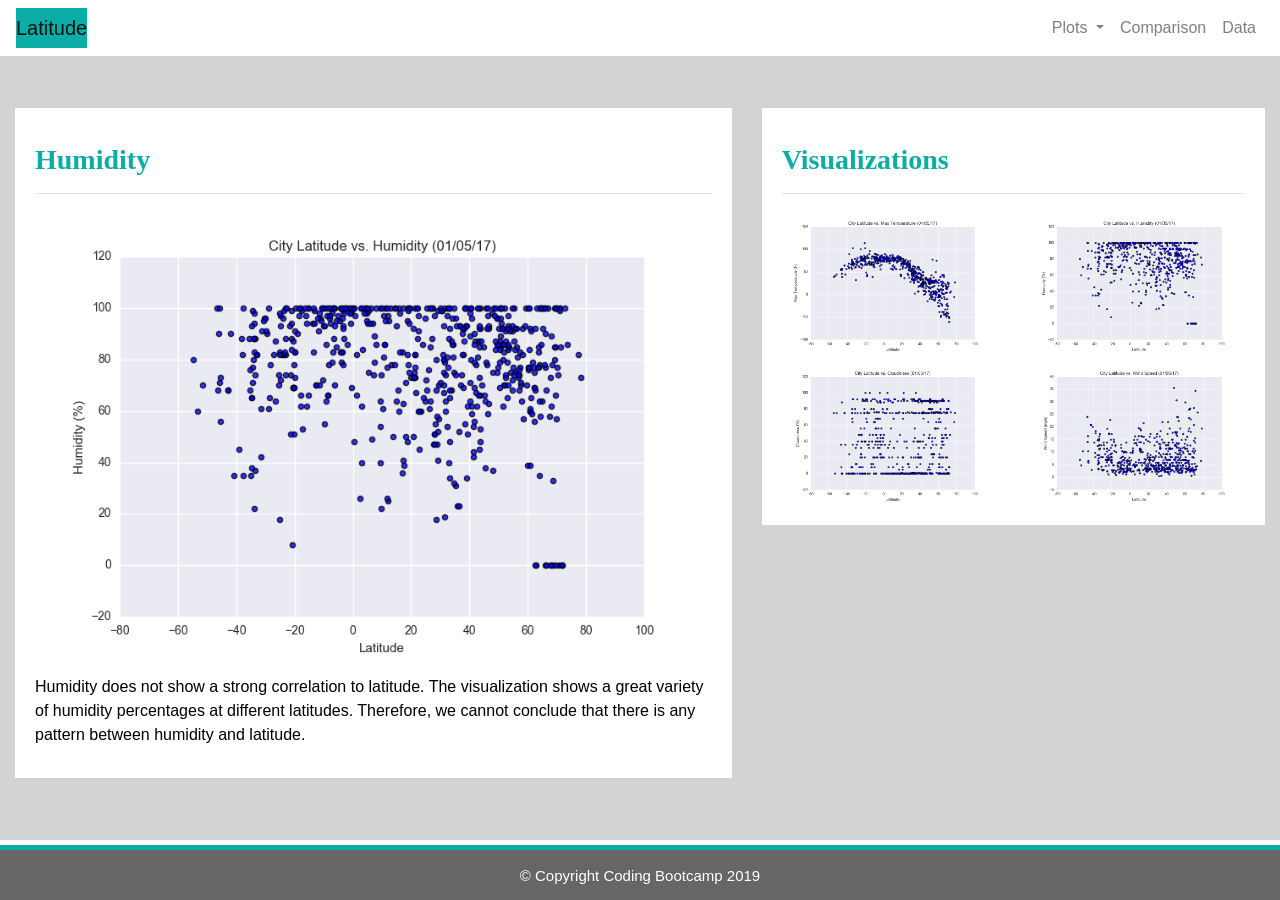
<file: Instructions/humidity.html>
<!DOCTYPE html>
<html lang="en">
    <head>
    <title>Bootstrap Visualization Dashboard</title>
    <meta charset="utf-8">
    <meta name="viewport" content="width=device-width, initial-scale=1">
    <!--CSS Link-->
    <link rel="stylesheet" type="text/css" href="styles.css">
    <link rel="stylesheet" href="https://maxcdn.bootstrapcdn.com/bootstrap/4.3.1/css/bootstrap.min.css">
    <script src="https://ajax.googleapis.com/ajax/libs/jquery/3.4.1/jquery.min.js"></script>
    <script src="https://cdnjs.cloudflare.com/ajax/libs/popper.js/1.14.7/umd/popper.min.js"></script>
    <script src="https://maxcdn.bootstrapcdn.com/bootstrap/4.3.1/js/bootstrap.min.js"></script>
    </head>
    <body>

        <nav class="navbar bg-white navbar-light navbar-expand-sm fixed-top">
        <!-- Brand -->
            <a class="navbar-brand" style="background-color: #0BADA6;"  href="index.html" class="active">
                    Latitude
            </a>
            <button class="navbar-toggler" type="button" data-toggle="collapse"
                            data-target="#collapseNavbar"> 
                    <span class="navbar-toggler-icon"></span> 
            </button> 
                
            <div class="collapse navbar-collapse" id="collapseNavbar"> 
            <!-- Links -->
                <ul class="navbar-nav ml-auto">
                    
                    <!-- Dropdown -->
                    <li class="nav-item dropdown">
                        <a class="nav-link dropdown-toggle" href="#" id="navbardrop" data-toggle="dropdown">
                            Plots
                        </a>
                        <div class="dropdown-menu">
                            <a class="dropdown-item" href="maxTemp.html">Max Temperature</a>
                            <a class="dropdown-item" href="humidity.html">Humidity</a>
                            <a class="dropdown-item" href="cloudiness.html">Cloudiness</a>
                            <a class="dropdown-item" href="windSpeed.html">Wind Speed</a>
                        </div>
                    </li>
                    <li class="nav-item">
                        <a class="nav-link" href="comparison.html">Comparison</a>
                    </li>
                    <li class="nav-item">
                        <a class="nav-link" href="data.html">Data</a>
                    </li>
                </ul>
            </div>
        </nav>
        <br>
        <br>
        <div class="container-fluid">
            <div class="row">
                <div class="col-lg-7 col-md-12">
                    <!--Summary box-->
                    <div class="box">
                        <h3 class="title">Humidity</h3>
                        <hr>
                        <img src="Resources/assets/images/Fig2.png" alt="Humidity Image" ALIGN=”left” HSPACE=”50” VSPACE=”50”></img>
                        <p>Humidity does not show a strong correlation to latitude. The visualization shows a great variety of
                                humidity percentages at different latitudes. Therefore, we cannot conclude that there is any
                                pattern between humidity and latitude.
                        </p>
                    </div>
                </div>
                <div class="col-lg-5 col-md-12">
                        <!--Visualization box-->
                        <div class="box">
                            <h3 class="title">Visualizations</h3>
                            <hr>
                            <div class="row">
                                <div class="col-sm-6">
                                    <a href="maxTemp.html">
                                        <img src="Resources/assets/images/Fig1.png" alt="Max Temperature Image">
                                        </img>
                                    </a>
                                </div>
                                <div class="col-sm-6">
                                    <a href="humidity.html">
                                        <img src="Resources/assets/images/Fig2.png" alt="Humidity Image">
                                        </img>
                                    </a>
                                </div>
                            </div>
                            <div class="row">
                                <div class="col-sm-6">
                                    <a href="cloudiness.html">
                                        <img src="Resources/assets/images/Fig3.png" alt="Cloudiness Image">
                                        </img>
                                    </a>
                                </div>
                                <div class="col-sm-6">
                                    <a href="windSpeed.html">
                                        <img src="Resources/assets/images/Fig4.png" alt="Wind Speed Image">
                                        </img>
                                    </a>
                                </div>
                            </div>
                        </div>
            </div>
        </div>
        <!--Footer Section-->
        <footer>
            <div class="footer">© Copyright Coding Bootcamp 2019</div>
        </footer>
    </body>
</html>
</file>
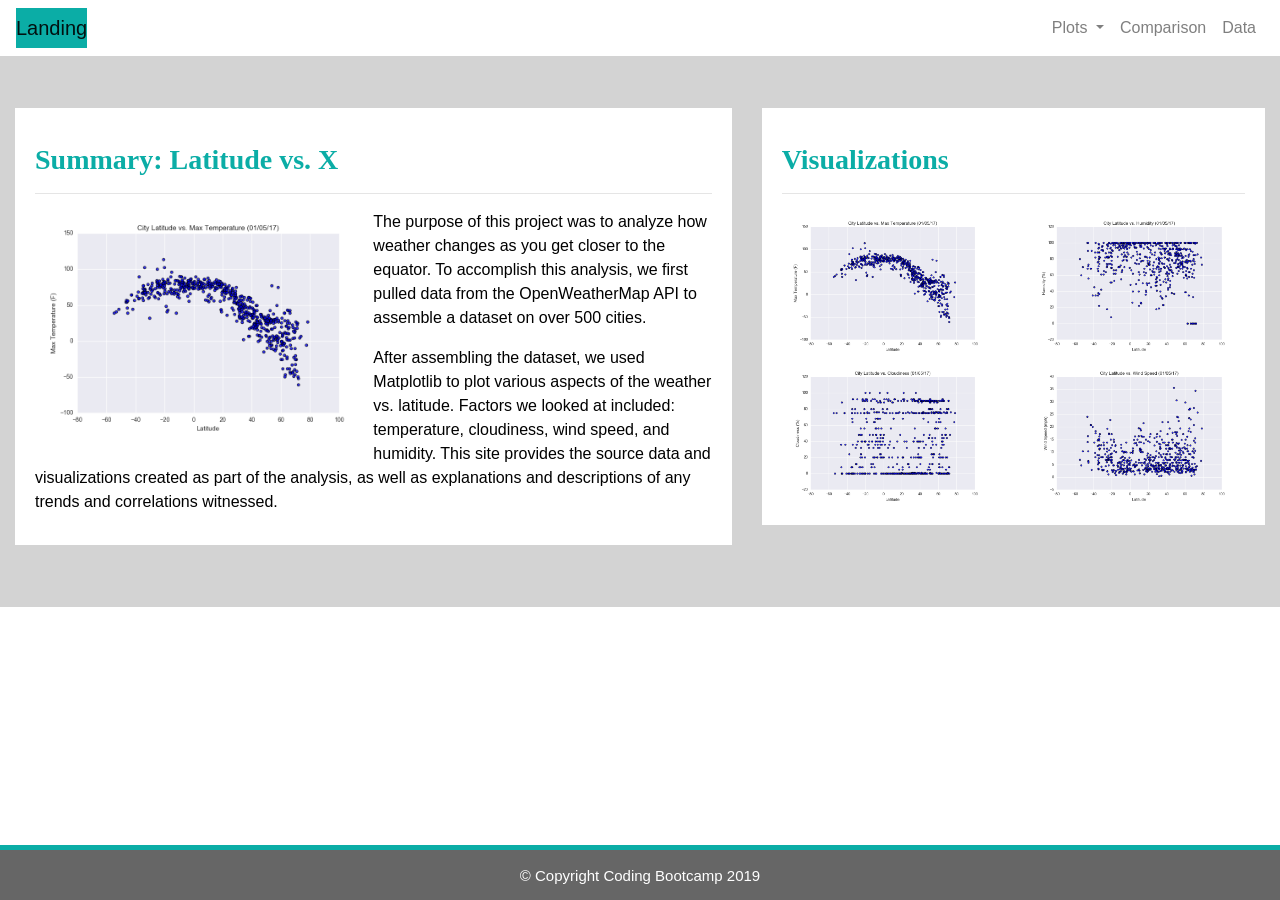
<file: Instructions/landing.html>
<!DOCTYPE html>
<html lang="en">
    <head>
    <title>Bootstrap Visualization Dashboard</title>
    <meta charset="utf-8">
    <meta name="viewport" content="width=device-width, initial-scale=1">
    <!--CSS Link-->
    <link rel="stylesheet" type="text/css" href="styles.css">
    <link rel="stylesheet" href="https://maxcdn.bootstrapcdn.com/bootstrap/4.3.1/css/bootstrap.min.css">
    <script src="https://ajax.googleapis.com/ajax/libs/jquery/3.4.1/jquery.min.js"></script>
    <script src="https://cdnjs.cloudflare.com/ajax/libs/popper.js/1.14.7/umd/popper.min.js"></script>
    <script src="https://maxcdn.bootstrapcdn.com/bootstrap/4.3.1/js/bootstrap.min.js"></script>
    </head>
    <body>

        <nav class="navbar bg-white navbar-light navbar-expand-lg navbar-expand-sm fixed-top">
        <!-- Brand -->
            <a class="navbar-brand" style="background-color: #0BADA6;"  href="landing.html" class="active">
                Landing
            </a>
            <button class="navbar-toggler" type="button" data-toggle="collapse"
                            data-target="#collapseNavbar"> 
                    <span class="navbar-toggler-icon"></span> 
            </button> 
                
            <div class="collapse navbar-collapse" id="collapseNavbar"> 
            <!-- Links -->
                <ul class="navbar-nav ml-auto">
                    
                    <!-- Dropdown -->
                    <li class="nav-item dropdown">
                        <a class="nav-link dropdown-toggle" href="#" id="navbardrop" data-toggle="dropdown">
                            Plots
                        </a>
                        <div class="dropdown-menu">
                            <a class="dropdown-item" href="maxTemp.html">Max Temperature</a>
                            <a class="dropdown-item" href="humidity.html">Humidity</a>
                            <a class="dropdown-item" href="cloudiness.html">Cloudiness</a>
                            <a class="dropdown-item" href="windSpeed.html">Wind Speed</a>
                        </div>
                    </li>
                    <li class="nav-item">
                        <a class="nav-link" href="comparison.html">Comparison</a>
                    </li>
                    <li class="nav-item">
                        <a class="nav-link" href="data.html">Data</a>
                    </li>
                </ul>
            </div>
        </nav>
        <br>
        <br>
        <div class="container-fluid">
            <div class="row">
                <div class="col-lg-7 col-md-12">
                    <!--Summary box-->
                    <div class="box">
                        <h3 class="title">Summary: Latitude vs. X</h3>
                        <hr>
                        <img src="Resources/assets/images/Fig1.png" class="tempgraph float-left" alt="Max Temperature Graph" ALIGN=”left” HSPACE=”50” VSPACE=”50”>    
                        </img>
                        <p>The purpose of this project was to analyze how weather changes as you get closer to the equator. To
                                accomplish this analysis, we first pulled data from the OpenWeatherMap API to assemble a dataset on over
                                500 cities. </p>
                        <p> After assembling the dataset, we used Matplotlib to plot various aspects of the weather vs. latitude.
                                Factors we looked at included: temperature, cloudiness, wind speed, and humidity. This site provides the
                                source data and visualizations created as part of the analysis, as well as explanations and descriptions of
                                any trends and correlations witnessed.
                        </p>
                    </div>
                </div>
                <div class="col-lg-5 col-md-12">
                    <!--Visualization box-->
                    <div class="box">
                        <h3 class="title">Visualizations</h3>
                        <hr>
                        <div class="row">
                            <div class="col-sm-6">
                                <a href="maxTemp.html">
                                    <img src="Resources/assets/images/Fig1.png" alt="Max Temperature Image">
                                    </img>
                                </a>
                            </div>
                            <div class="col-sm-6">
                                <a href="humidity.html">
                                    <img src="Resources/assets/images/Fig2.png" alt="Humidity Image">
                                    </img>
                                </a>
                            </div>
                        </div>
                        <div class="row">
                            <div class="col-sm-6">
                                <a href="cloudiness.html">
                                    <img src="Resources/assets/images/Fig3.png" alt="Cloudiness Image">
                                    </img>
                                </a>
                            </div>
                            <div class="col-sm-6">
                                <a href="windSpeed.html">
                                    <img src="Resources/assets/images/Fig4.png" alt="Wind Speed Image">
                                    </img>
                                </a>
                            </div>
                        </div>
                    </div>
                </div>
            </div>
        </div>
        <!--Footer Section-->
        <footer>
            <div class="footer">© Copyright Coding Bootcamp 2019</div>
        </footer>
    </body>
</html>
</file>
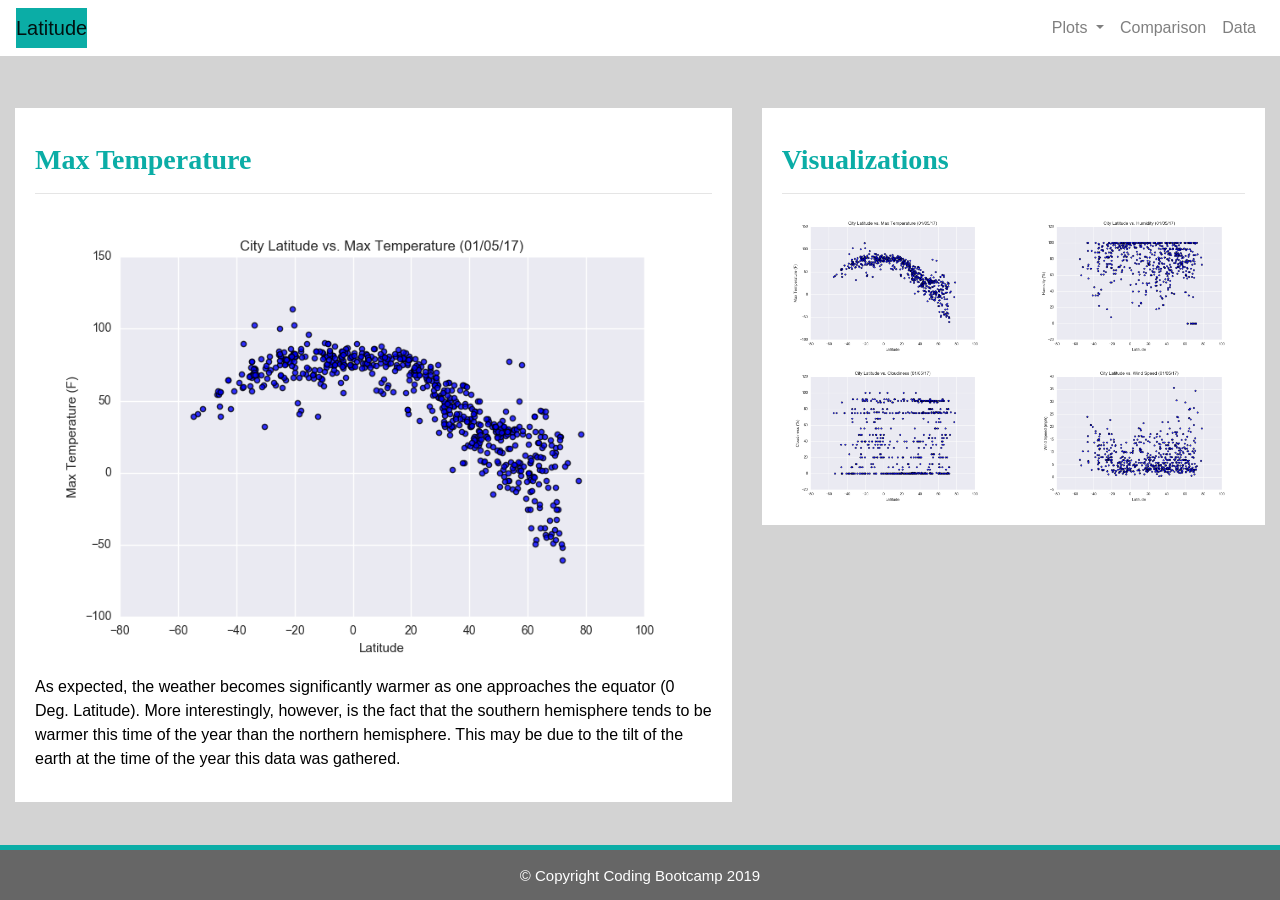
<file: Instructions/maxTemp.html>
<!DOCTYPE html>
<html lang="en">
    <head>
    <title>Bootstrap Visualization Dashboard</title>
    <meta charset="utf-8">
    <meta name="viewport" content="width=device-width, initial-scale=1">
    <!--CSS Link-->
    <link rel="stylesheet" type="text/css" href="styles.css">
    <link rel="stylesheet" href="https://maxcdn.bootstrapcdn.com/bootstrap/4.3.1/css/bootstrap.min.css">
    <script src="https://ajax.googleapis.com/ajax/libs/jquery/3.4.1/jquery.min.js"></script>
    <script src="https://cdnjs.cloudflare.com/ajax/libs/popper.js/1.14.7/umd/popper.min.js"></script>
    <script src="https://maxcdn.bootstrapcdn.com/bootstrap/4.3.1/js/bootstrap.min.js"></script>
    </head>
    <body>

        <nav class="navbar bg-white navbar-light navbar-expand-sm navbar-expand-lg fixed-top">
        <!-- Brand -->
            <a class="navbar-brand" style="background-color: #0BADA6;"  href="index.html" class="active">
                    Latitude
            </a>
            <button class="navbar-toggler" type="button" data-toggle="collapse"
                            data-target="#collapseNavbar"> 
                    <span class="navbar-toggler-icon"></span> 
            </button> 
                
            <div class="collapse navbar-collapse" id="collapseNavbar"> 
            <!-- Links -->
                <ul class="navbar-nav ml-auto">
                    
                    <!-- Dropdown -->
                    <li class="nav-item dropdown">
                        <a class="nav-link dropdown-toggle" href="#" id="navbardrop" data-toggle="dropdown">
                            Plots
                        </a>
                        <div class="dropdown-menu">
                            <a class="dropdown-item" href="maxTemp.html">Max Temperature</a>
                            <a class="dropdown-item" href="humidity.html">Humidity</a>
                            <a class="dropdown-item" href="cloudiness.html">Cloudiness</a>
                            <a class="dropdown-item" href="windSpeed.html">Wind Speed</a>
                        </div>
                    </li>
                    <li class="nav-item">
                        <a class="nav-link" href="comparison.html">Comparison</a>
                    </li>
                    <li class="nav-item">
                        <a class="nav-link" href="data.html">Data</a>
                    </li>
                </ul>
            </div>
        </nav>
        <br>
        <br>
        <div class="container-fluid">
            <div class="row">
                <div class="col-lg-7 col-md-12">
                    <!--Summary box-->
                    <div class="box">
                        <h3 class="title">Max Temperature</h3>
                        <hr>
                        <img src="Resources/assets/images/Fig1.png" alt="Max Temperature Image" ALIGN=”left” HSPACE=”50” VSPACE=”50”></img>
                        <p>As expected, the weather becomes significantly warmer as one approaches the equator (0 Deg. Latitude).
                                More interestingly, however, is the fact that the southern hemisphere tends to be warmer this time of the
                                year than the northern hemisphere. This may be due to the tilt of the earth at the time of the year this
                                data was gathered.
                        </p>
                    </div>
                </div>
                <div class="col-lg-5 col-md-12">
                        <!--Visualization box-->
                        <div class="box">
                            <h3 class="title">Visualizations</h3>
                            <hr>
                            <div class="row">
                                <div class="col-sm-6">
                                    <a href="maxTemp.html">
                                        <img src="Resources/assets/images/Fig1.png" alt="Max Temperature Image">
                                        </img>
                                    </a>
                                </div>
                                <div class="col-sm-6">
                                    <a href="humidity.html">
                                        <img src="Resources/assets/images/Fig2.png" alt="Humidity Image">
                                        </img>
                                    </a>
                                </div>
                            </div>
                            <div class="row">
                                <div class="col-sm-6">
                                    <a href="cloudiness.html">
                                        <img src="Resources/assets/images/Fig3.png" alt="Cloudiness Image">
                                        </img>
                                    </a>
                                </div>
                                <div class="col-sm-6">
                                    <a href="windSpeed.html">
                                        <img src="Resources/assets/images/Fig4.png" alt="Wind Speed Image">
                                        </img>
                                    </a>
                                </div>
                            </div>
                        </div>
            </div>
        </div>
        <!--Footer Section-->
        <footer>
            <div class="footer">© Copyright Coding Bootcamp 2019</div>
        </footer>
    </body>
</html>
</file>
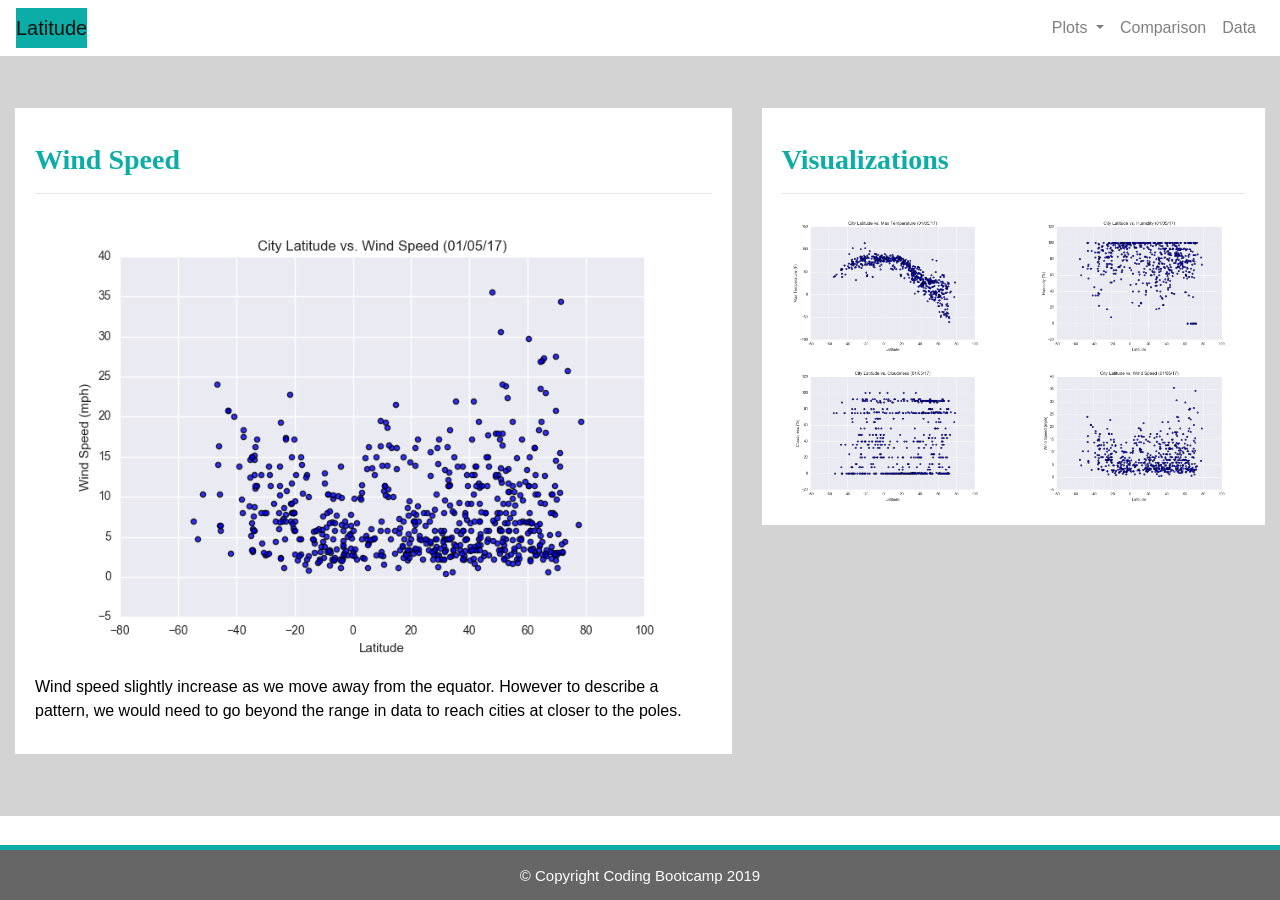
<file: Instructions/windSpeed.html>
<!DOCTYPE html>
<html lang="en">
    <head>
    <title>Bootstrap Visualization Dashboard</title>
    <meta charset="utf-8">
    <meta name="viewport" content="width=device-width, initial-scale=1">
    <!--CSS Link-->
    <link rel="stylesheet" type="text/css" href="styles.css">
    <link rel="stylesheet" href="https://maxcdn.bootstrapcdn.com/bootstrap/4.3.1/css/bootstrap.min.css">
    <script src="https://ajax.googleapis.com/ajax/libs/jquery/3.4.1/jquery.min.js"></script>
    <script src="https://cdnjs.cloudflare.com/ajax/libs/popper.js/1.14.7/umd/popper.min.js"></script>
    <script src="https://maxcdn.bootstrapcdn.com/bootstrap/4.3.1/js/bootstrap.min.js"></script>
    </head>
    <body>

        <nav class="navbar bg-white navbar-light navbar-expand-sm fixed-top">
        <!-- Brand -->
            <a class="navbar-brand" style="background-color: #0BADA6;"  href="index.html" class="active">
                    Latitude
            </a>
            <button class="navbar-toggler" type="button" data-toggle="collapse"
                            data-target="#collapseNavbar"> 
                    <span class="navbar-toggler-icon"></span> 
            </button> 
                
            <div class="collapse navbar-collapse" id="collapseNavbar"> 
            <!-- Links -->
                <ul class="navbar-nav ml-auto">
                    
                    <!-- Dropdown -->
                    <li class="nav-item dropdown">
                        <a class="nav-link dropdown-toggle" href="#" id="navbardrop" data-toggle="dropdown">
                            Plots
                        </a>
                        <div class="dropdown-menu">
                            <a class="dropdown-item" href="maxTemp.html">Max Temperature</a>
                            <a class="dropdown-item" href="humidity.html">Humidity</a>
                            <a class="dropdown-item" href="cloudiness.html">Cloudiness</a>
                            <a class="dropdown-item" href="windSpeed.html">Wind Speed</a>
                        </div>
                    </li>
                    <li class="nav-item">
                        <a class="nav-link" href="comparison.html">Comparison</a>
                    </li>
                    <li class="nav-item">
                        <a class="nav-link" href="data.html">Data</a>
                    </li>
                </ul>
            </div>
        </nav>
        <br>
        <br>
        <div class="container-fluid">
            <div class="row">
                <div class="col-lg-7 col-md-12">
                    <!--Summary box-->
                    <div class="box">
                        <h3 class="title">Wind Speed</h3>
                        <hr>
                        <img src="Resources/assets/images/Fig4.png" alt="WindSpeed Image" ALIGN=”left” HSPACE=”50” VSPACE=”50”></img>
                        <p>Wind speed slightly increase as we move away from the equator. However to describe a pattern, we would need to go beyond the range in data to reach cities at closer to the poles.
                        </p>
                    </div>
                </div>
                <div class="col-lg-5 col-md-12">
                        <!--Visualization box-->
                        <div class="box">
                            <h3 class="title">Visualizations</h3>
                            <hr>
                            <div class="row">
                                <div class="col-sm-6">
                                    <a href="maxTemp.html">
                                        <img src="Resources/assets/images/Fig1.png" alt="Max Temperature Image">
                                        </img>
                                    </a>
                                </div>
                                <div class="col-sm-6">
                                    <a href="humidity.html">
                                        <img src="Resources/assets/images/Fig2.png" alt="Humidity Image">
                                        </img>
                                    </a>
                                </div>
                            </div>
                            <div class="row">
                                <div class="col-sm-6">
                                    <a href="cloudiness.html">
                                        <img src="Resources/assets/images/Fig3.png" alt="Cloudiness Image">
                                        </img>
                                    </a>
                                </div>
                                <div class="col-sm-6">
                                    <a href="windSpeed.html">
                                        <img src="Resources/assets/images/Fig4.png" alt="Wind Speed Image">
                                        </img>
                                    </a>
                                </div>
                            </div>
                        </div>
            </div>
        </div>
        <!--Footer Section-->
        <footer>
            <div class="footer">© Copyright Coding Bootcamp 2019</div>
        </footer>
    </body>
</html>
</file>
<file: Instructions/styles.css>
body {
  background-color: #EDEDED;
}
h1 {
  color: blue;
}
p {
  color:black;
}

.navbar-nav li > a {
	text-transform: capitalize;
	color: #333;
  transition: background-color .2s, color .2s;
}
.navbar-brand a.active {
	background-color: rgb(20, 224, 129);
	color: #fff;
}
.navbar-brand:hover{
color: rgb(175, 175, 175);
}
li.dropdown {
  display: inline-block;
}
.nav-item > a:hover{
  background-color:rgb(77, 132, 216);
}
.navbar-toggler:hover{
  background-color:grey;
}
.col-lg-7{
  background-color: lightgrey;
  /* border: 1px solid red; */
}
.col-lg-5{
  background-color:lightgrey;
  /* border: 1px solid red; */
}
.row{
  background-color:lightgrey;
}
.col-lg-12 .container .row{
  background-color:white;
  padding:5px;
}
.col-lg-12 .container .img{
  width: 50%;
  height:50%;
}
img{
  width:100%;
  height:100%;
}
/* Box Class */
.box {
  margin-top: 60px; 
  margin-bottom: 62px; 
  padding: 10px 20px 15px; 
  color:black;
  background-color: white; 
}
.tempgraph{
  width:50% ;
  height:50% ;
}
hr { 
  display: block;
  margin-top: 0.5em;
  margin-bottom: 0.5em;
  margin-left: auto;
  margin-right: auto;
  border-style: inset;
  border-width: 1px;
}
.title{
    color: #0BADA6;  
    font-family: Georgia, 'Times New Roman', Times, serif;
    font-weight: bolder; 
    padding-top: 25px; 
}
.col-lg-6 .title{
  color: #0BADA6;  
  font-family: Georgia, 'Times New Roman', Times, serif;
  font-weight: bolder; 
  padding-top: 25px; 
  padding-left:200px;
}
.col-sm-6 img{
  width: 100%;
  height:100%;
  /* text-decoration:none; */
	/* border: blue thin solid; */
  padding: 2px;
} 
.col-sm-6 img:hover { background:#0BADA6;}
/* .col-sm-6 img:hover img{ visibility:hidden;} */

.col-lg-6 img{
  padding: 30px;
}
.col-lg-5 .row{
  background-color:white;
}

/* Footer */
.footer{
  background-color: #666666; 
  border-top-style: solid; 
  border-top-width: 5px; 
  border-top-color: #0BADA6;
  color: white; 
  min-height: 55px; 
  font-family: Arial, Helvetica, sans-serif;
  font-size: 15px; 
  text-align: center; 
  position: fixed;
  left: 0;
  bottom: 0;
  width: 100%;
  padding-top: 15px; 
  }
/* Table */
.table{
  font-size: 15px; 
  border-top-color: white; 
}
/*Media Queries*/
  /* change navbar background on collapse */
/* @media (max-width: 950px) {
  .navbar {
    background:red;
  } */

  @media (max-width: 768px){
    .navbar-expand-lg{
      background-color: #0BADA6 ;
  }

  @media(max-width: 992px){
    .navbar-expand-lg{
    background-color: #0BADA6 ;
    }
    .navbar{
        max-height: none; 
        padding: inherit;
    }
    .navbar div{
        margin: inherit; 
        background-color: white;  
    }
    .navbar-brand{
        padding: 10px ; 
    }
  }
</file>
